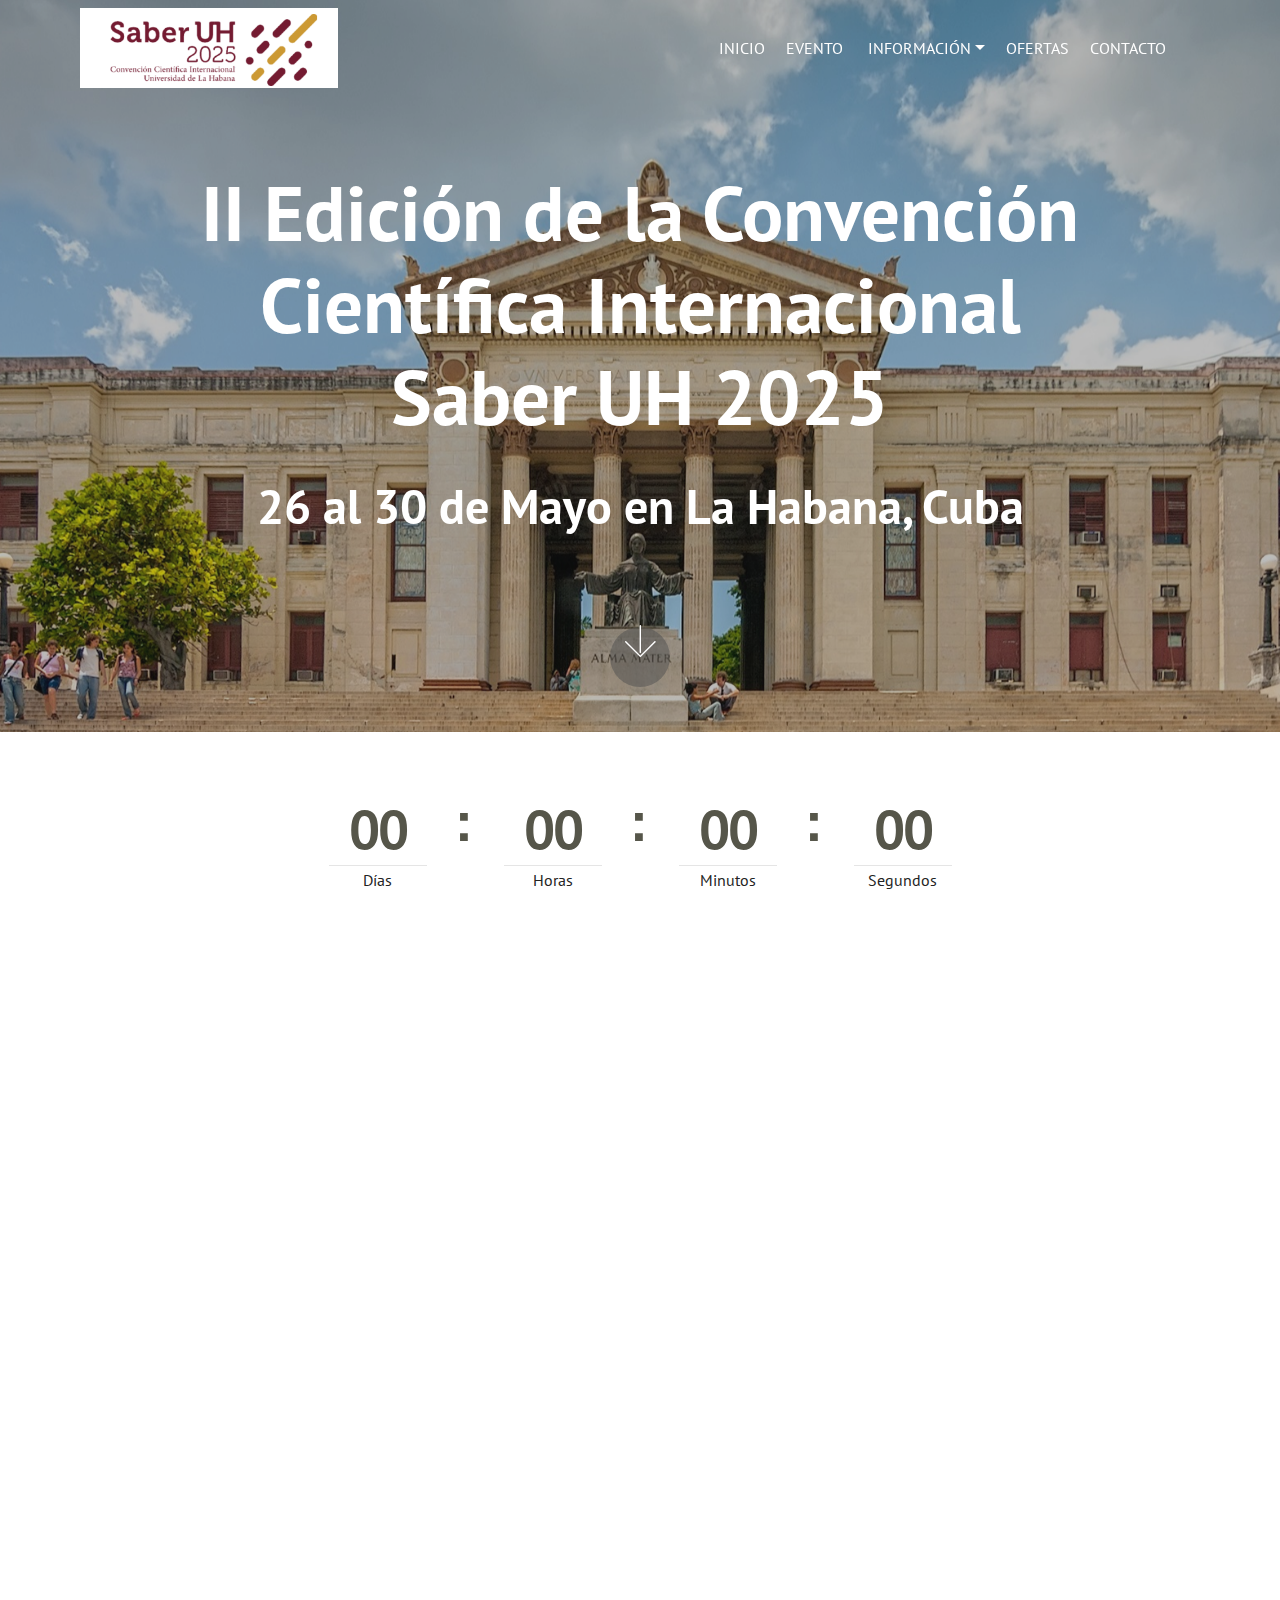
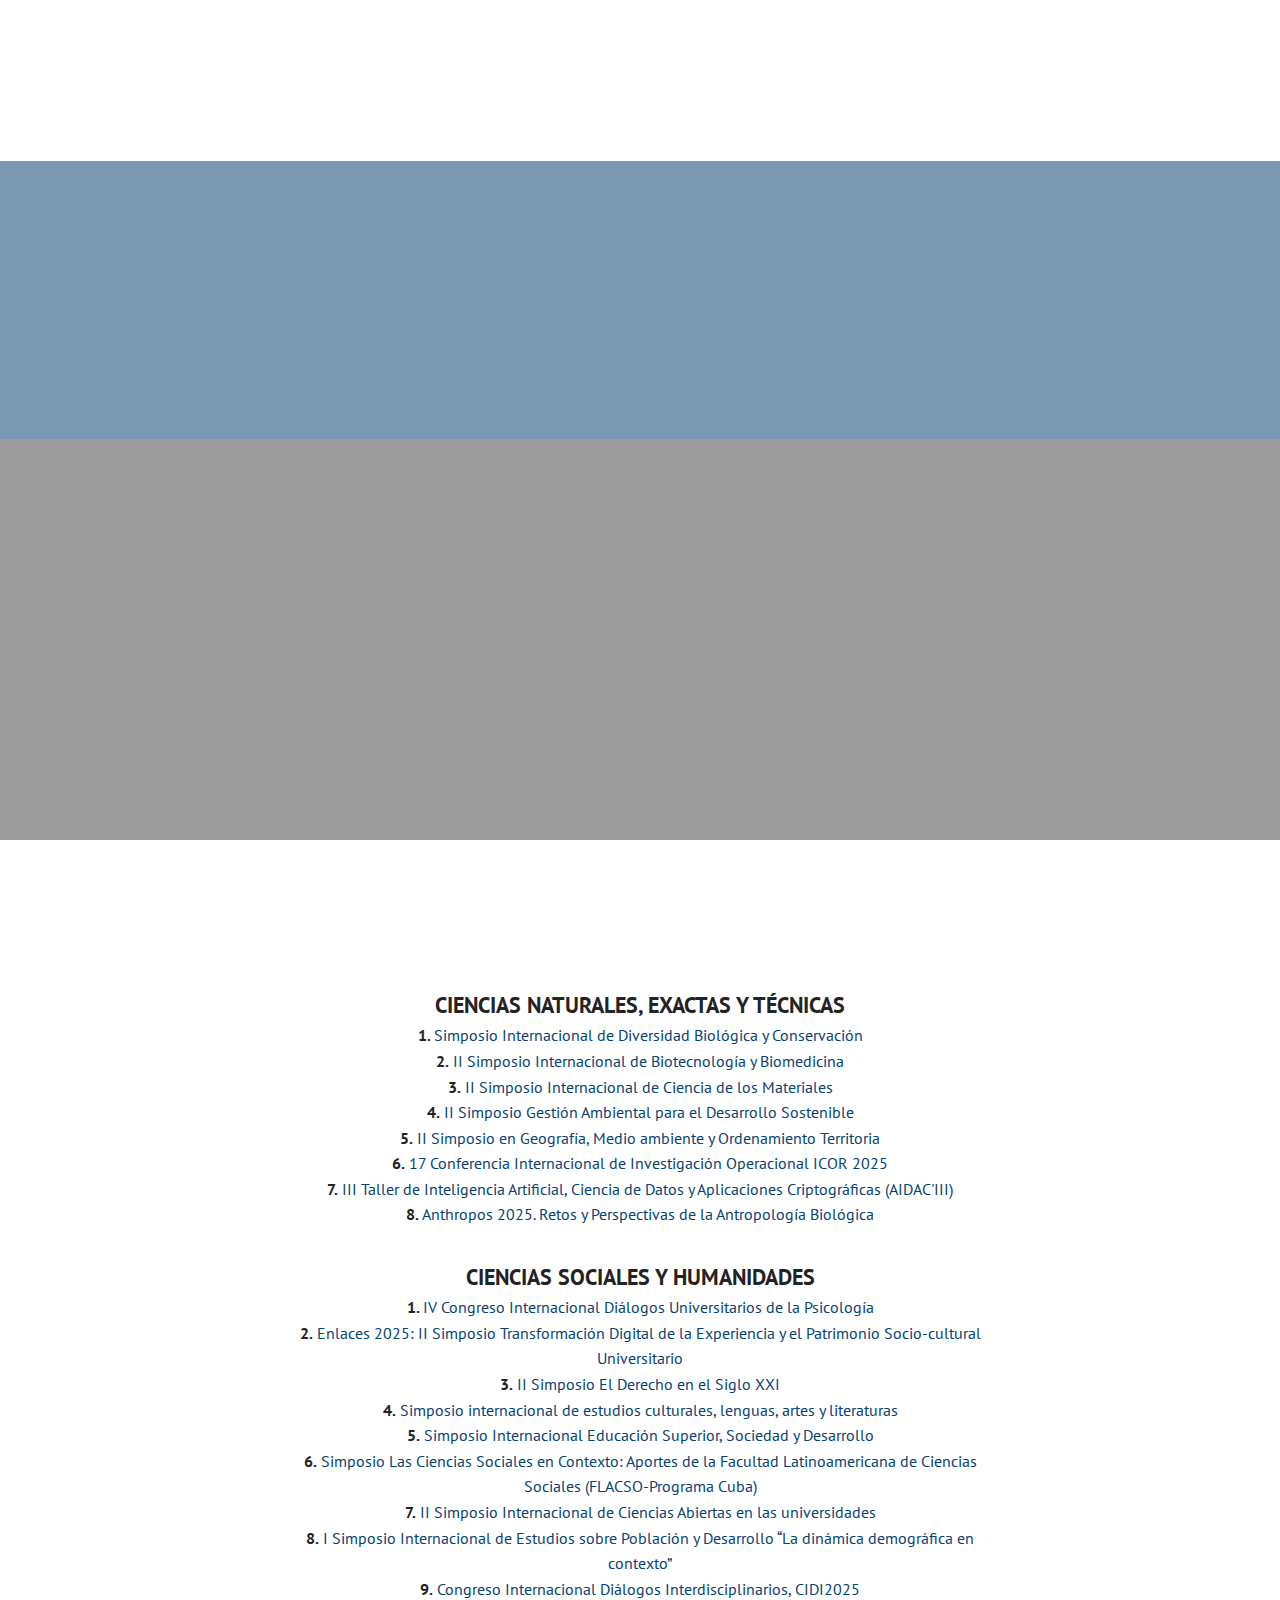
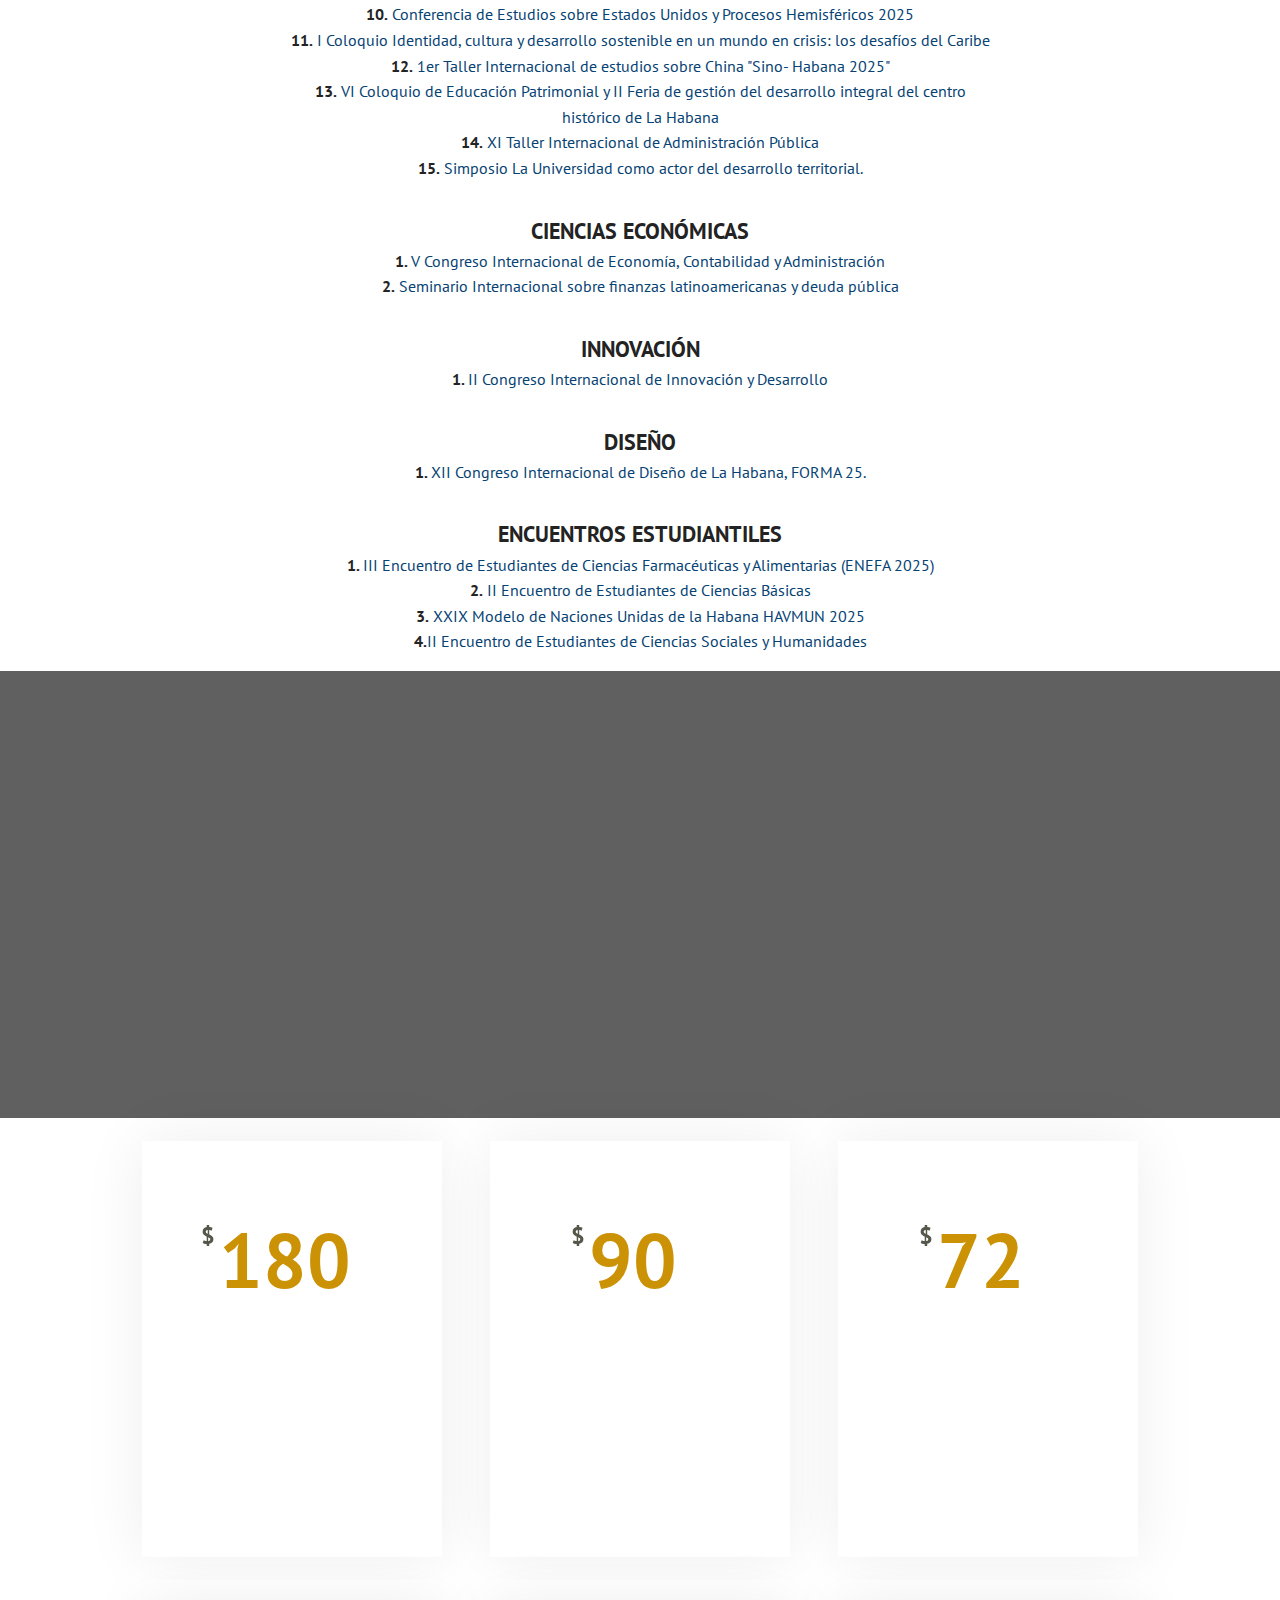
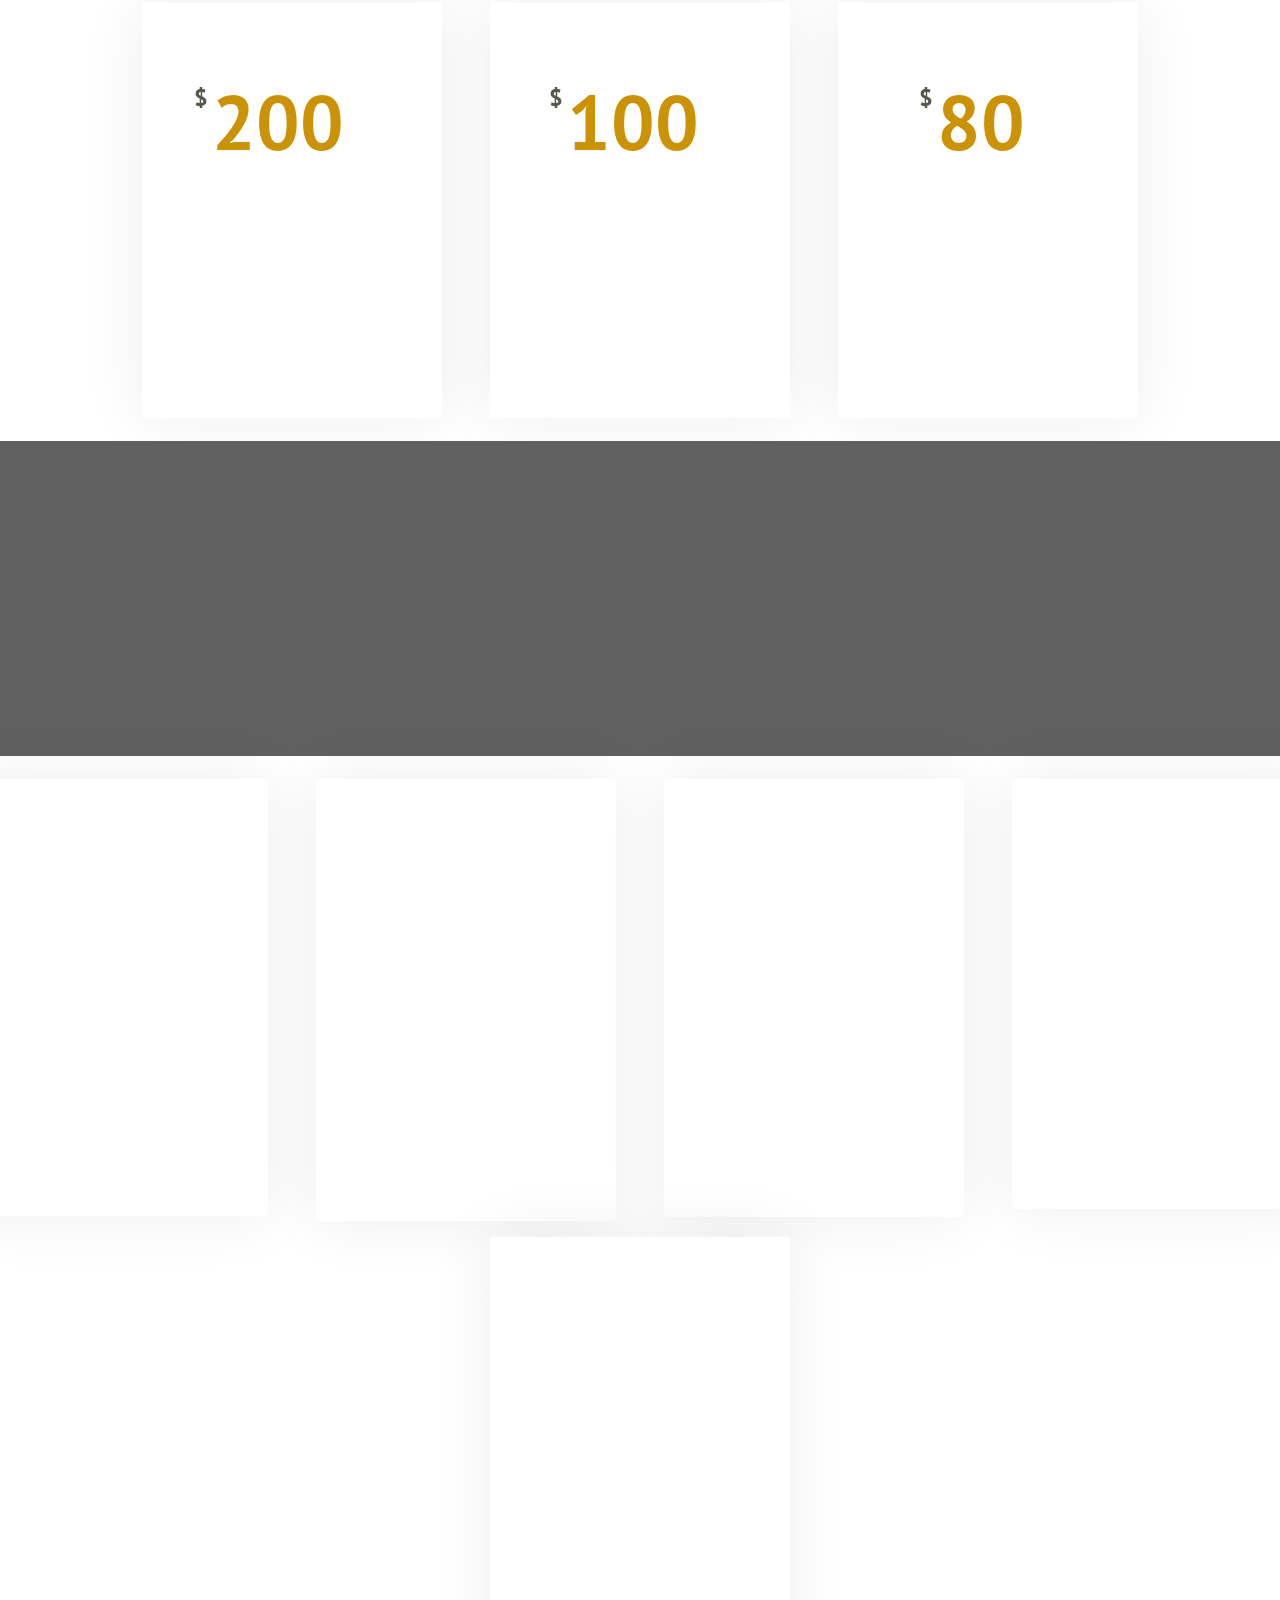
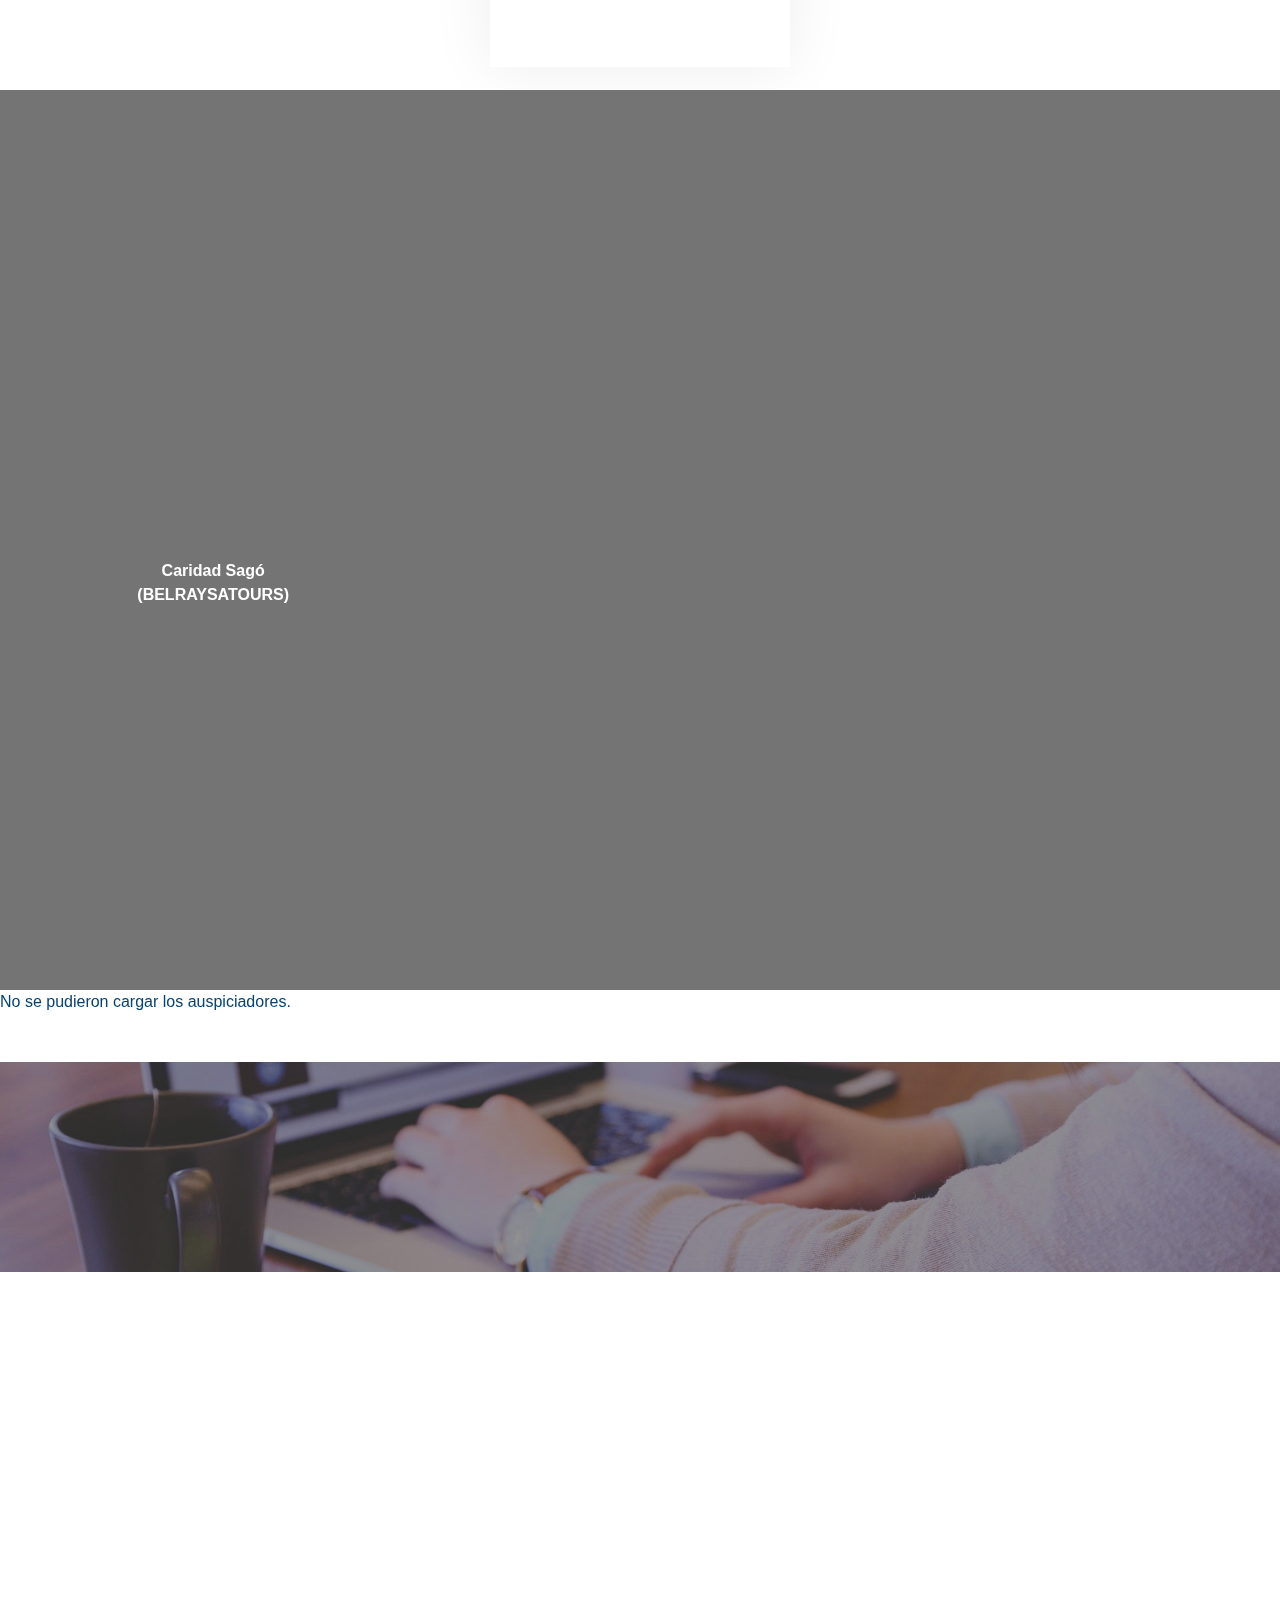
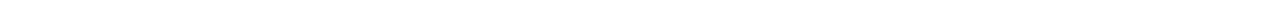
<file: index.html>
<!DOCTYPE html>
<html>

<head>

    <!-- Google tag (gtag.js) -->
    <script async src="https://www.googletagmanager.com/gtag/js?id=G-3FRDDPZKY8"></script>
    <script>
        window.dataLayer = window.dataLayer || [];
        function gtag() { dataLayer.push(arguments); }
        gtag('js', new Date());

        gtag('config', 'G-3FRDDPZKY8');
    </script>
    <!--Add to spomnsors-->
    <link href="https://cdn.jsdelivr.net/npm/bootstrap@5.3.0/dist/css/bootstrap.min.css" rel="stylesheet">

    <meta http-equiv="Content-Type" content="text/html; charset=utf-8">


    <meta http-equiv="X-UA-Compatible" content="IE=edge">
    <meta name="generator" content="www.cubaforevents.com">
    <meta name="viewport" content="width=device-width, initial-scale=1, minimum-scale=1">

    <link rel="shortcut icon" href="assets/images/logo.png" type="image/x-icon">

    <link rel="alternate" hreflang="es" href="https://convencion.uh.cu">
    <html lang="es" xml:lang="es" xmlns="http://www.w3.org/1999/xhtml">

    <meta name="description"
        content="La Convención propiciará espacios para que investigadores, académicos y estudiantes de diversas disciplinas científicas intercambien conocimientos." />

    <meta name="keywords"
        content="eventos en cuba,eventos en cuba 2025,conferencias de agrimensura,conferencias de agrimensura 2025,eventos internacionales 2025,congreso,congreso internacional agrimensura 2025, GEOCUBA, SELPER, UNAICC, Cartografía, Arquitectos, Ingenieros, Construcción. " />

    <title>II Edición de la Convención Científica Internacional Saber UH 2025</title>

    <link rel="canonical" href="https://convencion.uh.cu" />
    <link rel="stylesheet" href="assets/web/assets/mobirise-icons/mobirise-icons.css">
    <link rel="stylesheet" href="assets/tether/tether.min.css">
    <link rel="stylesheet" href="assets/bootstrap/css/bootstrap.min.css">
    <link rel="stylesheet" href="assets/bootstrap/css/bootstrap-grid.min.css">
    <link rel="stylesheet" href="assets/bootstrap/css/bootstrap-reboot.min.css">
    <link rel="stylesheet" href="assets/animatecss/animate.min.css">
    <link rel="stylesheet" href="assets/dropdown/css/style.css">
    <link rel="stylesheet" href="assets/socicon/css/styles.css">
    <link rel="stylesheet" href="assets/theme/css/style.css">
    <link rel="stylesheet" href="assets/mobirise/css/mbr-additional.css" type="text/css">


    <!-- Alow GoogleBoots -->
    <meta name="robots" content="index,follow" />
    <meta name="googlebot" content="index,follow" />
    <meta name="revisit-after" content="3 days" />

    <!-- Open Graph to share on FB -->
    <meta property="og:url" content="https://convencion.uh.cu" />
    <meta property="og:type" content="event" />
    <meta property="og:title" content="II Edición de la Convención Científica Internacional Saber UH 2025" />
    <meta property="og:description"
        content="La Convención propiciará espacios para que investigadores, académicos y estudiantes de diversas disciplinas científicas intercambien conocimientos." />
    <meta property="og:image" content="/assets/images/logo.png" />

    <!-- Marcado JSON-LD generado por el Asistente para el marcado de datos estructurados de Google. -->
    <script type="application/ld+json">
   

{
  "@context" : "http://schema.org",
  "@type" : "Event",
  "name" : "II Edición de la Convención Científica Internacional Saber UH 2025",
   
 "sameAs" : [
   "https://twitter.com/cubaforevents",
   "https://www.facebook.com/cubaforevents",
   "https://www.instagram.com/cubaforevents"
  ],
  "startDate" : "2025-05-26T09:00",
  "endDate" : "2025-05-30T20:00",
  "location" : {
    "@type" : "Place",
    "name" : "Universidad de La Habana",
    "address" : {
      "@type" : "PostalAddress",
      "addressLocality" : "La Habana",
      "addressCountry" : "La Habana, Cuba"
    }},

  
  "image" : "https://convencion.uh.cu/assets/images/logo.png",
  "description" : ".",
  "url" : "https://convencion.uh.cu",
  "performer" : {
    "@type" : "Organization",
    "name" : "Universidad de La Habana"
  },
  "offers" : [ {
    "@type" : "Offer",
    "price" : "200",
    "availability": "http://schema.org/InStock",
    "priceCurrency": "USD",
    "url": "https://www.cubaforevents.com/event/convencion-cientifica-internacional-saber-uh-2025/",
    "validFrom": "2025-09-20"
  }, {
    "@type" : "Offer",
    "price" : "180",
     "availability": "http://schema.org/InStock",
    "priceCurrency": "USD",
    "url": "https://www.cubaforevents.com/event/convencion-cientifica-internacional-saber-uh-2025/",
    "validFrom": "2025-09-20"
  }, {
    "@type" : "Offer",
    "price" : "90",
    "availability": "http://schema.org/InStock",
    "priceCurrency": "USD",
    "url": "https://www.cubaforevents.com/event/convencion-cientifica-internacional-saber-uh-2025/",
    "validFrom": "2025-09-20"
  }, {
    "@type" : "Offer",
    "price" : "72",
    "availability": "http://schema.org/InStock",
    "priceCurrency": "USD",
    "url": "https://www.cubaforevents.com/event/convencion-cientifica-internacional-saber-uh-2025/",
    "validFrom": "2025-09-20"
  }]
}
</script>
</head>

<body>
    <!--=====================================
    =                NAVBAR                =
    ======================================-->
    <section class="menu cid-qxc5AP0zWf" once="menu" id="menu1-l">
        <nav
            class="navbar navbar-expand beta-menu navbar-dropdown align-items-center navbar-fixed-top navbar-toggleable-sm bg-color transparent">
            <button class="navbar-toggler navbar-toggler-right" type="button" data-toggle="collapse"
                data-target="#navbarSupportedContent" aria-controls="navbarSupportedContent" aria-expanded="false"
                aria-label="Toggle navigation">
                <div class="hamburger">
                    <span></span>
                    <span></span>
                    <span></span>
                    <span></span>
                </div>
            </button>
            <div class="menu-logo">
                <div class="navbar-brand">
                    <span class="navbar-logo">
                        <a href="index.html">
                            <img src="assets/images/logo.png" alt="cubaforevents" title="" style="height: 5rem;">
                        </a>
                    </span>

                </div>
            </div>
            <div class="collapse navbar-collapse" id="navbarSupportedContent">
                <ul class="navbar-nav nav-dropdown" data-app-modern-menu="true">
                    <li class="nav-item">
                        <a class="nav-link link text-white display-4" href="index.html">
                            &nbsp;INICIO</a>
                    </li>
                    <li class="nav-item">
                        <a class="nav-link link text-white display-4" href="index.html#content4-s">
                            EVENTO</a>
                    </li>
                    <li class="nav-item dropdown"><a class="nav-link link text-white dropdown-toggle display-4"
                        href="index.html#content5-1d" aria-expanded="false"
                        data-toggle="dropdown-submenu">&nbsp;INFORMACI&OacuteN</a>
                        <div class="dropdown-menu">
                            <a class="text-white dropdown-item display-4" href="index.html#content5-25"
                                aria-expanded="false">TEM&AacuteTICAS GENERALES<br></a>
                            <a class="text-white dropdown-item display-4" href="index.html#header15-3q"
                                aria-expanded="false"><!-- COTIZACI&OacuteN PARA GRUPOS --> CONTACTA CON NOSOTROS<br></a>
                        </div>
                    </li>
                    <li class="nav-item">
                        <a class="nav-link link text-white display-4"
                            href="https://www.cubaforevents.com/event/convencion-cientifica-internacional-saber-uh-2025/">
                            OFERTAS</a>
                    </li>
                    <li class="nav-item"><a class="nav-link link text-white display-4" href="index.html#footer1-k">
                            CONTACTO &nbsp; &nbsp; &nbsp;</a>
                    </li>
                </ul>
            </div>
        </nav>
    </section>

    <!--=====================================
    =                HEADER                =
    ======================================-->
    <section class="header12 cid-qxc1OjGaZR mbr-parallax-background" id="header12-j">
        <div class="mbr-overlay" style="opacity: 0.3; background-color: rgb(35, 35, 35);">
        </div>
        <div class="container  ">
            <div class="media-container">
                <div class="col-md-12 align-center">
                    <h1 class="mbr-section-title pb-3 mbr-white mbr-bold mbr-fonts-style display-1"><br>II Edición de la
                        Convención Científica Internacional <br>Saber UH 2025</h1>
                    <p class="mbr-text pb-3 mbr-white mbr-fonts-style display-2"><strong>26 al 30 de Mayo en La
                            Habana, Cuba</strong><br></p>

                    <div class="icons-media-container mbr-white">
                        <div class="card col-12 col-md-6 col-lg-4">
                            <h5 class="mbr-fonts-style display-5"></h5>
                        </div>
                        <div class="card col-12 col-md-6 col-lg-4">
                            <h5 class="mbr-fonts-style display-5"></h5>
                        </div>
                        <div class="card col-12 col-md-6 col-lg-4">
                            <h5 class="mbr-fonts-style display-5"></h5>
                        </div>
                    </div>
                </div>
            </div>
        </div>
        <div class="mbr-arrow hidden-sm-down" aria-hidden="true">
            <a href="#next">
                <i class="mbri-down mbr-iconfont"></i>
            </a>
        </div>
    </section>

    <!--=====================================
    =              COUNTDOWN                =
    ======================================-->
    <section class="countdown1 cid-rxUgK7kghG" id="countdown1-3u">
        <div class="container">
        </div>
        <div class="container countdown-cont align-center">
            <div class="daysCountdown" title="D&iacute;as"></div>
            <div class="hoursCountdown" title="Horas"></div>
            <div class="minutesCountdown" title="Minutos"></div>
            <div class="secondsCountdown" title="Segundos"></div>
            <div class="countdown pt-5 mt-2" data-due-date="2025/05/26">
            </div>
        </div>
    </section>

    <!--=====================================
    =             CONVOCATORY               =
    ======================================-->
    <section class="mbr-section content4 cid-qxcrYLbgj9" id="content4-s">

        <div class="container">
            <div class="media-container-row">
                <div class="title col-12 col-md-8">
                    <h2 class="align-center pb-3 mbr-fonts-style display-2"><strong>#SABERUH2025</strong></h2>
                </div>
            </div>
        </div>
    </section>

    <section class="mbr-section article content1 cid-qxcrZ5C88M" id="content1-t">

        <div class="container">
            <div class="media-container-row">
                <div class="mbr-text col-12 col-md-8 mbr-fonts-style display-7">
                    <p style="text-align: justify;">
                        <font color="#767676">La Universidad de La Habana les invita a participar en la segunda edición
                            de la
                            Convención Científica Internacional Saber UH 2025, a realizarse entre el 26 y el
                            30 de mayo de este año, en nuestra Alma Mater.
                        </font>
                    </p>
                    <p style="text-align: justify;">
                        <font color="#767676">La Convención propiciará espacios para que investigadores, académicos
                            y estudiantes de diversas disciplinas científicas intercambien conocimientos,
                            discutan avances recientes en sus respectivas áreas del saber y se fomente la
                            colaboración interdisciplinaria. Temas relevantes y priorizados para la
                            investigación científica universitaria, alineados con la Agenda de desarrollo
                            sostenible 2030, serán debatidos en coloquios, conferencias, congresos,
                            seminarios, simposios, talleres y encuentros estudiantiles.
                        </font>
                    </p>
                    <p style="text-align: justify;">
                        <font color="#767676">
                            Se abordarán la
                            biotecnología y las ciencias biomédicas; las energías renovables; el
                            medioambiente y el desarrollo sostenible; las ciencias básicas; el desarrollo
                            territorial; los problemas de la educación superior del siglo XXI, cuestiones de la
                            economía y la administración pública; la historia, la sociología y la filosofía; el
                            derecho; las políticas públicas; los procesos culturales, archivísticos y
                            patrimoniales; el diseño gráfico e industrial; la ciencia abierta, entre otros.
                        </font>
                    </p>
                    <p style="text-align: justify;">
                        <font color="#767676">
                            Esperamos contar con su valiosa participación en la II Edición de
                            Convención Científica Internacional Saber UH 2025
                        </font>
                    </p>
                    <p></p>
                </div>
            </div>
        </div>
    </section>

  <!--=====================================
   =              DYNAMIC  NEWS            =
   ======================================-->

   <div class="container">
    <h2 class="align-center pb-3 mbr-fonts-style display-2"><strong>NOTICIAS</strong></h2>
    <div class="row" id="news-container"></div>
   </div>


    <!--=====================================
    =        SHARE SOCIAL NETWORKS          =
    ======================================-->
    <section class="pt-4 cid-rxKDFWV2wR" id="social-buttons1-3s">

        <div class="container">
            <div class="media-container-row">
                <div class="col-md-8 align-center">
                    <h2 class="pb-3 mbr-section-title mbr-fonts-style display-5">
                        COMPARTE EL CONGRESO CON TUS COLEGAS</h2>
                    <div>
                        <div class="mbr-social-likes" data-counters="false">
                            <a target="_blank"
                                href="https://www.facebook.com/ConvencionSaberUH/"
                                class="fb-xfbml-parse-ignore">
                                <span class="btn btn-social facebook mx-2" title="Share link on Facebook">
                                    <i class="socicon socicon-facebook"></i>
                                </span>
                            </a>
                            <a target="_blank"
                                href="https://x.com/UdeLaHabana/status/1755442709433631148"
                                class="fb-xfbml-parse-ignore">
                                <span class="btn btn-social twitter  mx-2" title="Share link on Twitter">
                                    <i class="socicon socicon-twitter"></i>
                                </span>
                            </a>
                        </div>
                    </div>
                </div>
            </div>
        </div>
    </section>

    <!--=====================================
    =            LOCATION BANNER            =
    ======================================-->
    <section class="mbr-section content5 cid-rxKRs2Jf9q mbr-parallax-background" id="content5-3t">
        <div class="mbr-overlay" style="opacity: 0.5; background-color: rgb(6, 66, 115);"></div>
        <div class="container">
            <div class="media-container-row">
                <div class="title col-12 col-md-8">
                    <h2 class="align-center mbr-bold mbr-white pb-3 mbr-fonts-style display-2">SEDE DEL CONGRESO</h2>
                    <h3 class="mbr-section-subtitle align-center mbr-light mbr-white pb-3 mbr-fonts-style display-2">
                        UNIVERSIDAD DE LA HABANA</h3>
                </div>
            </div>
        </div>
    </section>

    <!--=====================================
    =            DEADLINE PAPELS            =
    ======================================-->
    <section class="mbr-section content5 cid-qU7Llbn2QJ mbr-parallax-background" id="content5-25">

        <div class="mbr-overlay" style="opacity: 0.4; background-color: rgb(35, 35, 35);"></div>

        <div class="container">
            <div class="media-container-row">
                <div class="title col-12 col-md-8">
                    <h2 class="align-center mbr-bold mbr-white pb-3 mbr-fonts-style display-2">&nbsp;
                        MÁS DETALLES DEL EVENTO
                    </h2>

                    <p class="mbr-text align-center mbr-white pb-3 mbr-fonts-style display-5">
                        Los resúmenes se subirán al <a href="https://eventos.uh.cu" style="color: #990012; font-weight: bold; ">sitio web</a> del evento durante la inscripción. La revisión de los
                        trabajos se realizará por el Comité Científico de cada evento,
                        el cual decide su aceptación y modalidad de presentación: oral o cartel. Fecha límite para envío
                        de resumen y de
                        inscripción 10 de marzo 2025.
                    </p>
                </div>
            </div>
        </div>
    </section>

    <section class="tabs2 cid-qU8kLr5eyi" id="tabs2-30">
        <div class="container">

            <div class="media-container-row">
                <div class="col-12 col-md-8">
                    <ul class="nav nav-tabs" role="tablist">
                        <li class="nav-item">
                            <a class="nav-link mbr-fonts-style show active display-7" role="tab" data-toggle="tab"
                                href="#tabs2-30_tab0" aria-selected="true">EVENTOS DE LA CONVENCIÓN</a>
                        </li>
                        <li class="nav-item">
                            <a class="nav-link mbr-fonts-style show active display-7" role="tab" data-toggle="tab"
                                href="#tabs2-30_tab1" aria-selected="true">COMITÉ ORGANIZADOR NACIONAL</a>
                        </li>
                    </ul>

                    <div class="tab-content">
                        <div id="tab1" class="tab-pane in active" role="tabpanel">
                            <div class="row">
                                <div class="col-md-12">
                                    <p class="mbr-text pt-5 mbr-fonts-style display-7">
                                        <strong><span style="font-size: 22px;">CIENCIAS NATURALES, EXACTAS Y
                                                TÉCNICAS</span></strong>
                                        <br>
                                        <strong>
                                            1. </strong> <a class="events-links" href="https://eventos.uh.cu/event/138/">Simposio Internacional de Diversidad Biológica y Conservación</a> 

                                        <br><strong>
                                            2.</strong> <a class="events-links" href="https://eventos.uh.cu/event/126/">II Simposio Internacional de Biotecnología y Biomedicina</a>

                                        <br><strong>
                                            3.</strong> <a class="events-links" href="https://eventos.uh.cu/event/101/">II Simposio Internacional de Ciencia de los Materiales</a> 

                                        <br><strong>
                                            4.</strong> <a class="events-links" href="https://eventos.uh.cu/event/125/">II Simposio Gestión Ambiental para el Desarrollo Sostenible
                                            </a>
                                        <br><strong>
                                            5.</strong> <a class="events-links" href="https://eventos.uh.cu/event/124/">II Simposio en Geografía, Medio ambiente y Ordenamiento
                                                Territoria</a>

                                        <br><strong>
                                            6.</strong> <a class="events-links" href="https://eventos.uh.cu/event/134/">17 Conferencia Internacional de Investigación Operacional ICOR
                                                2025</a>

                                        <br><strong>
                                            7.</strong>  <a class="events-links" href="https://eventos.uh.cu/event/136/">III Taller de Inteligencia Artificial, Ciencia de Datos y
                                              Aplicaciones
                                              Criptográficas (AIDAC'III)</a>

  <br><strong>
                                            8.</strong> <a class="events-links" href="https://eventos.uh.cu/event/133/">Anthropos 2025. Retos y Perspectivas de la Antropología Biológica</a>
                                    </p>
                                    <p class="mbr-text pt-3 mbr-fonts-style display-7">
                                        <strong><span style="font-size: 22px;">CIENCIAS SOCIALES Y
                                                HUMANIDADES</span></strong>
                                        <br>
                                        <strong>
                                            1. </strong> <a class="events-links" href="https://eventos.uh.cu/event/106/">IV Congreso Internacional Diálogos Universitarios de la
                                                Psicología</a>

                                        <br><strong>
                                            2.</strong> <a class="events-links" href="https://eventos.uh.cu/event/122/">Enlaces 2025: II Simposio Transformación Digital de la
                                                Experiencia y el
                                                Patrimonio Socio-cultural Universitario</a>

                                        <br><strong>
                                            3.</strong> <a class="events-links" href="https://eventos.uh.cu/event/123/">II Simposio El Derecho en el Siglo XXI</a>

                                        <br><strong>
                                            4.</strong> <a class="events-links" href="https://eventos.uh.cu/event/103/">Simposio internacional de estudios culturales, lenguas, artes y
                                                literaturas</a>

                                        <br><strong>
                                            5.</strong> <a class="events-links" href="https://eventos.uh.cu/event/121/">Simposio Internacional Educación Superior, Sociedad y Desarrollo</a>

                                        <br><strong>
                                            6.</strong> <a class="events-links" href="https://eventos.uh.cu/event/119/">Simposio Las Ciencias Sociales en Contexto: Aportes de la
                                                Facultad
                                                Latinoamericana de Ciencias Sociales (FLACSO-Programa Cuba)</a>

                                        <br><strong>
                                            7.</strong> <a class="events-links" href="https://eventos.uh.cu/event/120/">II Simposio Internacional de Ciencias Abiertas en las universidades</a>

                                        <br><strong>
                                            8.</strong> <a class="events-links" href="https://eventos.uh.cu/event/129/">I Simposio Internacional de Estudios sobre Población y
                                                Desarrollo “La
                                                dinámica demográfica en contexto”</a>

                                        <br><strong>
                                            9.</strong> <a class="events-links" href="https://eventos.uh.cu/event/105/">Congreso Internacional Diálogos Interdisciplinarios, CIDI2025</a>

                                        <br><strong>
                                            10.</strong> <a class="events-links" href="https://eventos.uh.cu/event/140/">Conferencia de Estudios sobre Estados Unidos y Procesos
                                        Hemisféricos
                                        2025</a>

                                        <br><strong>
                                            11.</strong> <a class="events-links" href="https://eventos.uh.cu/event/94/">I Coloquio Identidad, cultura y desarrollo sostenible en un
                                                mundo en crisis:
                                                los desafíos del Caribe</a>

                                        <br><strong>
                                            12.</strong> <a class="events-links" href="https://eventos.uh.cu/event/137/">1er Taller Internacional de estudios sobre China "Sino- Habana
                                                2025"</a>

                                        <br><strong>
                                            13.</strong> <a class="events-links" href="https://eventos.uh.cu/event/95/">VI Coloquio de Educación Patrimonial y II Feria de gestión del
                                        desarrollo
                                        integral del centro histórico de La Habana</a> <!-- the second one cannot be found -->

                                        <br><strong>
                                            14.</strong> <a class="events-links" href="https://eventos.uh.cu/event/93/">XI Taller Internacional de Administración Pública</a>

                                        <br><strong>
                                            15.</strong> <a class="events-links" href="https://eventos.uh.cu/event/144/">Simposio La Universidad como actor del desarrollo territorial.</a>
                                    </p>
                                    <p class="mbr-text pt-3 mbr-fonts-style display-7">
                                        <strong><span style="font-size: 22px;">CIENCIAS ECONÓMICAS</span></strong>
                                        <br>
                                        <strong>
                                            1. </strong> <a class="events-links" href="https://eventos.uh.cu/event/108/"> V Congreso Internacional de Economía, Contabilidad y
                                                Administración</a>

                                        <br><strong>
                                            2.</strong> <a class="events-links" href="https://eventos.uh.cu/event/141/">Seminario Internacional sobre finanzas latinoamericanas y deuda
                                                pública</a>
                                    </p>
                                    <p class="mbr-text pt-3 mbr-fonts-style display-7">
                                        <strong><span style="font-size: 22px;">INNOVACIÓN</span></strong>
                                        <br>
                                        <strong>
                                            1. </strong><a class="events-links" href="https://eventos.uh.cu/event/110/">II Congreso Internacional de Innovación y Desarrollo</a> <!-- Missing link -->
                                    </p>
                                    <p class="mbr-text pt-3 mbr-fonts-style display-7">
                                        <strong><span style="font-size: 22px;">DISEÑO</span></strong>
                                        <br>
                                        <strong>
                                            1. </strong> <a class="events-links" href="https://eventos.uh.cu/event/109/">XII Congreso Internacional de Diseño de La Habana, FORMA 25.</a>
                                    </p>
                                    <p class="mbr-text pt-3 mbr-fonts-style display-7">
                                        <strong><span style="font-size: 22px;">ENCUENTROS ESTUDIANTILES</span></strong>
                                        <br>
                                        <strong>
                                            1. </strong> <a class="events-links" href="https://eventos.uh.cu/event/115/">III Encuentro de Estudiantes de Ciencias Farmacéuticas y
                                                Alimentarias
                                                (ENEFA 2025)</a>

                                        <br><strong>
                                            2.</strong> <a class="events-links" href="https://eventos.uh.cu/event/113/">II Encuentro de Estudiantes de Ciencias Básicas</a>

                                        <br><strong>
                                            3.</strong> <a class="events-links" href="https://eventos.uh.cu/event/117/">XXIX Modelo de Naciones Unidas de la Habana HAVMUN 2025</a> <!-- Missing link -->

                                        <br><strong>
                                            4.</strong><a class="events-links" href="https://eventos.uh.cu/event/116/">II Encuentro de Estudiantes de Ciencias Sociales y Humanidades</a><!-- Missing link -->
                                    </p>
                                </div>
                            </div>
                        </div>
                        <div id="tabs2-30_tab1" class="tab-pane" role="tabpanel">
                            <div class="row">
                                <div class="col-md-12">
                                    <p class="mbr-text py-5 mbr-fonts-style display-7">
                                        Dra. C. Miriam Nicado García
                                        <br><strong> PRESIDENTA </strong>
                                        <br><br>
                                        Dr. Dionisio Zaldivar Silva
                                        <br>
                                        Dra. C. Vilma Hidalgo de los Santos
                                        <br>
                                        Dra. C Marta Moreno Cruz
                                        <br>
                                        <strong>VICEPRESIDENTES</strong>
                                        <br><br>
                                        Dra. C. Maday Alonso del Rivero Antigua
                                        <br>
                                        Dra. C. Marian Hernández Colina
                                        <br>
                                        Dr. C. José Antonio Baujin Pérez
                                        <br>
                                        Dr. C. Alejandro Delgado Castro
                                        <br>
                                        MSc. Margarita Caballero Pulido
                                        <br>
                                        <strong>SECRETARÍA EJECUTIVA</strong>
                                        <br><br>
                                        Dr. C. Raúl Guinovart Díaz
                                        <br>
                                        <strong>PRESIDENTE COMITÉ CIENTÍFICO</strong>
                                        <br>
                                    </p>
                                </div>
                            </div>
                        </div>
                    </div>
                </div>
            </div>
        </div>
    </section>

        <!--=====================================
    =               OFFERS-1                =
    ======================================-->
    <section class="mbr-section content5 cid-rxKCnHxPMh mbr-parallax-background" id="content5-3r">

        <div class="mbr-overlay" style="opacity: 0.7; background-color: rgb(35, 35, 35);">
        </div>

        <div class="container">
            <div class="media-container-row">
                <div class="title col-12 col-md-8">
                    <h2 class="align-center mbr-bold mbr-white pb-3 mbr-fonts-style display-2">CREDENCIALES EN OFERTA
                    </h2>
                    <h3 class="mbr-section-subtitle align-center mbr-light mbr-white pb-3 mbr-fonts-style display-5">
                        Descuentos hasta el 25 de abril 2025</h3>

                    <div class="mbr-section-btn align-center"><a class="btn btn-success display-4"
                            href="https://www.cubaforevents.com/event/convencion-cientifica-internacional-saber-uh-2025/#oferts"><span
                                class="mbri-sale mbr-iconfont mbr-iconfont-btn"></span>VER OFERTAS Y RESERVAR
                            &gt;</a></div>
                    <h4 class="mbr-section-subtitle align-center mbr-light mbr-white mbr-fonts-style display-5 mt-4">
                        Una vez que realice el pago recibirá un correo electrónico con la confirmación de su
                        acreditación según la condición en la que participa.</h4>
                </div>
            </div>
        </div>
    </section>

    <section class="cid-qxc14X7MyZ" id="pricing-tables2-h">
        <div class="container">
            <div class="media-container-row">
                <!-- Delegado -->
                <div class="plan col-12 mx-2 my-2 justify-content-center favorite col-lg-4" style="color: #56564a;">
                    <div class="plan-header text-center pt-5">
                        <h3 class="plan-title display-5" style="font-size: 1.3rem; color: #56564a;">
                            <strong>DELEGADO</strong>
                        </h3>
                        <div class="plan-price">
                            <span class="price-value display-5" style="color: #56564a;">$</span>
                            <span class="price-figure display-1">180</span>
                            <small class="price-term" style="color: #56564a;"><strong>USD</strong></small>
                        </div>
                    </div>
                    <div class="plan-body">
                        <div class="plan-list align-center">
                            <ul class="list-group list-group-flush display-7">
                                <li class="list-group-item" style="color: #56564a;">
                                    <strong>Cuotas de inscripción hasta el 25 de abril</strong>
                                </li>
                                <li class="list-group-item" style="color: #56564a;">Credencial Delegado</li>

                            </ul>
                        </div>
                        <div class="mbr-section-btn text-center py-4 pb-5">
                            <a href="https://www.cubaforevents.com/event/convencion-cientifica-internacional-saber-uh-2025/#oferts"
                                class="btn btn-primary">VER OFERTA</a>
                        </div>
                    </div>
                </div>
                <!-- Estudiante de Pregrado  -->
                <div class="plan col-12 mx-2 my-2 justify-content-center favorite col-lg-4" style="color: #56564a;">
                    <div class="plan-header text-center pt-5">
                        <h3 class="plan-title display-5" style="font-size: 1.3rem; color: #56564a;"><strong>ESTUDIANTE
                                PREGRADO </strong></h3>
                        <div class="plan-price">
                            <span class="price-value display-5" style="color: #56564a;">$</span>
                            <span class="price-figure display-1">90</span>
                            <small class="price-term" style="color: #56564a;"><strong>USD</strong></small>
                        </div>
                    </div>
                    <div class="plan-body">
                        <div class="plan-list align-center">
                            <ul class="list-group list-group-flush display-7">
                                <li class="list-group-item" style="color: #56564a;">
                                    <strong>Cuotas de inscripción hasta el 25 de abril</strong>
                                </li>
                                <li class="list-group-item" style="color: #56564a;">Credencial Estudiante</li>

                            </ul>
                        </div>
                        <div class="mbr-section-btn text-center py-4 pb-5">
                            <a href="https://www.cubaforevents.com/event/convencion-cientifica-internacional-saber-uh-2025/#oferts"
                                class="btn btn-primary">VER OFERTA</a>
                        </div>
                    </div>
                </div>
                <!-- Acompañante  -->
                <div class="plan col-12 mx-2 my-2 justify-content-center favorite col-lg-4" style="color: #56564a;">
                    <div class="plan-header text-center pt-5">
                        <h3 class="plan-title display-5" style="font-size: 1.3rem; color: #56564a;"><strong>ACOMPAÑANTE
                            </strong></h3>
                        <div class="plan-price">
                            <span class="price-value display-5" style="color: #56564a;">$</span>
                            <span class="price-figure display-1">72</span>
                            <small class="price-term" style="color: #56564a;"><strong>USD</strong></small>
                        </div>
                    </div>
                    <div class="plan-body">
                        <div class="plan-list align-center">
                            <ul class="list-group list-group-flush display-7">
                                <li class="list-group-item" style="color: #56564a;">
                                    <strong>Cuotas de inscripción hasta el 25 de abril</strong>
                                </li>
                                <li class="list-group-item" style="color: #56564a;">Credencial Acompañante</li>

                            </ul>
                        </div>
                        <div class="mbr-section-btn text-center py-4 pb-5">
                            <a href="https://www.cubaforevents.com/event/convencion-cientifica-internacional-saber-uh-2025/#oferts"
                                class="btn btn-primary">VER OFERTA</a>
                        </div>
                    </div>
                </div>
            </div>
        </div>
    </section>

        <!--=====================================
    =               OFFERS-2                =
    ======================================-->
    <section class="cid-rxKgEJ13hV" id="pricing-tables2-3i">
        <div class="container">
            <div class="media-container-row">
                <!-- Delegado -->
                <div class="plan col-12 mx-2 my-2 justify-content-center favorite col-lg-4" style="color: #56564a;">
                    <div class="plan-header text-center pt-5">
                        <h3 class="plan-title display-5" style="font-size: 1.3rem; color: #56564a;">
                            <strong>DELEGADO</strong>
                        </h3>
                        <div class="plan-price">
                            <span class="price-value display-5" style="color: #56564a;">$</span>
                            <span class="price-figure display-1">200 </span>
                            <small class="price-term" style="color: #56564a;"><strong>USD</strong></small>
                        </div>
                    </div>
                    <div class="plan-body">
                        <div class="plan-list align-center">
                            <ul class="list-group list-group-flush display-7">
                                <li class="list-group-item" style="color: #56564a;">
                                    <strong>Cuotas de inscripción a partir del 25 de abril</strong>
                                </li>
                                <li class="list-group-item" style="color: #56564a;">Credencial Delegado</li>

                            </ul>
                        </div>
                        <div class="mbr-section-btn text-center py-4 pb-5">
                            <a href="https://www.cubaforevents.com/event/convencion-cientifica-internacional-saber-uh-2025/#oferts"
                                class="btn btn-primary">VER OFERTA</a>
                        </div>
                    </div>
                </div>
                <!-- Estudiante de Pregrado  -->
                <div class="plan col-12 mx-2 my-2 justify-content-center favorite col-lg-4" style="color: #56564a;">
                    <div class="plan-header text-center pt-5">
                        <h3 class="plan-title display-5" style="font-size: 1.3rem; color: #56564a;"><strong>ESTUDIANTE
                                PREGRADO</strong></h3>
                        <div class="plan-price">
                            <span class="price-value display-5" style="color: #56564a;">$</span>
                            <span class="price-figure display-1">100</span>
                            <small class="price-term" style="color: #56564a;"><strong>USD</strong></small>
                        </div>
                    </div>
                    <div class="plan-body">
                        <div class="plan-list align-center">
                            <ul class="list-group list-group-flush display-7">
                                <li class="list-group-item" style="color: #56564a;">
                                    <strong>Cuotas de inscripción a partir del 25 de abril</strong>
                                </li>
                                <li class="list-group-item" style="color: #56564a;">Credencial Estudiante</li>

                            </ul>
                        </div>
                        <div class="mbr-section-btn text-center py-4 pb-5">
                            <a href="https://www.cubaforevents.com/event/convencion-cientifica-internacional-saber-uh-2025/#oferts"
                                class="btn btn-primary">VER OFERTA</a>
                        </div>
                    </div>
                </div>
                <!-- Acompañante -->
                <div class="plan col-12 mx-2 my-2 justify-content-center favorite col-lg-4" style="color: #56564a;">
                    <div class="plan-header text-center pt-5">
                        <h3 class="plan-title display-5" style="font-size: 1.3rem; color: #56564a;">
                            <strong>ACOMPAÑANTE</strong>
                        </h3>
                        <div class="plan-price">
                            <span class="price-value display-5" style="color: #56564a;">$</span>
                            <span class="price-figure display-1">80</span>
                            <small class="price-term" style="color: #56564a;"><strong>USD</strong></small>
                        </div>
                    </div>
                    <div class="plan-body">
                        <div class="plan-list align-center">
                            <ul class="list-group list-group-flush display-7">
                                <li class="list-group-item" style="color: #56564a;">
                                    <strong>Cuotas de inscripción a partir del 25 de abril</strong>
                                </li>
                                <li class="list-group-item" style="color: #56564a;">Credencial Acompañante</li>

                            </ul>
                        </div>
                        <div class="mbr-section-btn text-center py-4 pb-5">
                            <a href="https://www.cubaforevents.com/event/convencion-cientifica-internacional-saber-uh-2025/#oferts"
                                class="btn btn-primary">VER OFERTA</a>
                        </div>
                    </div>
                </div>
            </div>
        </div>
    </section>

    <!-- ALOJAMIENTO -->
    <section class="mbr-section content5 cid-rxKCnHxPMh-alojamiento mbr-parallax-background" id="content5-3r">

        <div class="mbr-overlay" style="opacity: 0.7; background-color: rgb(35, 35, 35);">
        </div>

        <div class="container">
            <div class="media-container-row">
                <div class="title col-12 col-md-8">
                    <h2 class="align-center mbr-bold mbr-white pb-3 mbr-fonts-style display-2">&nbsp;NOS ENCARGAMOS DE
                        SU
                        <div>ALOJAMIENTO Y ESTANCIA </div>
                    </h2>

                    <div class="mbr-section-btn align-center"><a class="btn btn-success display-4"
                            href="https://www.cubaforevents.com/event/convencion-cientifica-internacional-saber-uh-2025/#oferts"><span
                                class="mbri-sale mbr-iconfont mbr-iconfont-btn"></span>VER OFERTAS Y RESERVAR AHORA
                            &gt;</a></div>
                </div>
            </div>
        </div>
    </section>

    <section class="cid-qxc14X7MyZ" id="pricing-tables2-h">
        <div class="container">
            <div class="media-container-row">
                <!-- HOTEL NACIONAL DE CUBA  -->
                <div class="plan col-12 mx-2 my-2 justify-content-center favorite col-lg-4">
                    <div class="plan-header text-center pt-5">
                        <h3 class="plan-title display-5" style="font-size: 1.3rem;"><strong>HOTEL NACIONAL DE
                                CUBA <br>*****</strong></h3>
                        <div class="plan-price">
                            <img src="./assets/images/nacional de cuba.jpg" width="80%">
                        </div>
                    </div>
                    <div class="plan-body">
                        <div class="plan-list align-center">
                            <ul class="list-group list-group-flush display-7">
                                <li class="list-group-item">
                                    <strong>Habitación sencilla $116 </strong>
                                    <strong>Habitación doble $166 </strong>
                                </li>
                            </ul>
                        </div>
                        <div class="mbr-section-btn text-center py-3 pb-5">
                            <a href="https://www.cubaforevents.com/producto/hotel-nacional-de-cuba-3/"
                                class="btn btn-primary">VER OFERTA</a>
                        </div>
                    </div>
                </div>
                <!-- HOTEL NH CAPRI -->
                <div class="plan col-12 mx-2 my-2 justify-content-center favorite col-lg-4">
                    <div class="plan-header text-center pt-5">
                        <h3 class="plan-title display-5" style="font-size: 1.3rem;"><strong>HOTEL NH
                                CAPRI<br>****</strong></h3>
                        <div class="plan-price">
                            <img src="./assets/images/capri.jpg" width="80%">
                        </div>
                    </div>
                    <div class="plan-body">
                        <div class="plan-list align-center">
                            <ul class="list-group list-group-flush display-7">
                                <li class="list-group-item">
                                    <strong>Habitación sencilla $141 </strong>
                                    <strong>Habitación doble $196 </strong>
                                </li>
                            </ul>
                        </div>
                        <div class="mbr-section-btn text-center py-2 pb-5">
                            <a href="https://www.cubaforevents.com/producto/hotel-nh-capri-5/"
                                class="btn btn-primary">VER OFERTA</a>
                        </div>
                    </div>
                </div>
                <!-- HOTEL HABANA LIBRE  -->
                <div class="plan col-12 mx-2 my-2 justify-content-center favorite col-lg-4">
                    <div class="plan-header text-center pt-5">
                        <h3 class="plan-title display-5" style="font-size: 1.3rem;"><strong>HOTEL TRYP HABANA
                                LIBRE <br> ****</strong></h3>
                        <div class="plan-price">
                            <img src="./assets/images/habana_libre.jpg" width="80%" style="height: 130px;">
                        </div>
                    </div>
                    <div class="plan-body">
                        <div class="plan-list align-center">
                            <ul class="list-group list-group-flush display-7">
                                <li class="list-group-item">
                                    <strong>Habitación sencilla $115 </strong>
                                    <strong>Habitación doble $168 </strong>
                                </li>
                            </ul>
                        </div>
                        <div class="mbr-section-btn text-center py-3 pb-5">
                            <a href="https://www.cubaforevents.com/producto/hotel-tryp-habana-libre-2/"
                                class="btn btn-primary">VER OFERTA</a>
                        </div>
                    </div>
                </div>
                <!-- HOTEL Colina -->
                <div class="plan col-12 mx-2 my-2 justify-content-center favorite col-lg-4">
                    <div class="plan-header text-center pt-5">
                        <h3 class="plan-title display-5" style="font-size: 1.3rem;"><strong>HOTELCOLINA<br>***</strong>
                        </h3>
                        <div class="plan-price">
                            <img src="./assets/images/COLINA.jpg" width="80%" style="height: 130px;">
                        </div>
                    </div>
                    <div class="plan-body">
                        <div class="plan-list align-center">
                            <ul class="list-group list-group-flush display-7">
                                <li class="list-group-item">
                                    <strong>Habitación sencilla $87 </strong>
                                    <strong>Habitación doble $132 </strong>
                                </li>
                            </ul>
                        </div>
                        <div class="mbr-section-btn text-center py-2 pb-5">
                            <a href="https://www.cubaforevents.com/producto/hotel-colina/" class="btn btn-primary">VER
                                OFERTA</a>
                        </div>
                    </div>
                </div>
            </div>
            <div class="media-container-row">
                <!-- HOTEL VEDADO -->
                <div class="plan col-12 mx-2 my-2 justify-content-center favorite col-lg-4">
                    <div class="plan-header text-center pt-5">
                        <h3 class="plan-title display-5" style="font-size: 1.3rem;"><strong>HOTEL
                                VEDADO<br>***</strong></h3>
                        <div class="plan-price">
                            <img src="./assets/images/vedado_1.png" width="80%">
                        </div>
                    </div>
                    <div class="plan-body">
                        <div class="plan-list align-center">
                            <ul class="list-group list-group-flush display-7">
                                <li class="list-group-item">
                                    <strong>Habitación sencilla $66 </strong>
                                    <strong>Habitación doble $100 </strong>
                                </li>
                            </ul>
                        </div>
                        <div class="mbr-section-btn text-center py-2 pb-5">
                            <a href="https://www.cubaforevents.com/producto/hotel-vedado-3/" class="btn btn-primary">VER
                                OFERTA</a>
                        </div>
                    </div>
                </div>
            </div>
        </div>
    </section>

    <!--=====================================
    =             CONTACT FORM              =
    ======================================-->
    <section class="header15 cid-rxKwXKotGN mbr-fullscreen mbr-parallax-background" id="header15-3q">

        <div class="mbr-overlay" style="opacity: 0.6; background-color: rgb(35, 35, 35);"></div>

        <div class="container align-center" style="max-width: 1280px;">
            <div class="row">
                <div class="mbr-white col-lg-12 col-md-12 content-container" style="padding-right: 1rem;">
                    <h1 class="mbr-section-title mbr-bold pb-3 mbr-fonts-style display-2">
                        <!-- COTIZACI&OacuteN PARA GRUPOS --> CONTACTENOS PARA MAS INFORMACION
                    </h1>
                    <p class="mbr-text pb-3 mbr-fonts-style display-5">
                        Si aún tiene alguna duda sobre el evento puede contactar a través de estos contcatos:
                        <br>
                    <div class="row">
                        <div class="col-md-4">
                            <span>
                                <b>Caridad Sagó <br>(BELRAYSATOURS)</b>
                                <br><img src="./assets/images/mail.png" width="25"> <a
                                    href="mailto:repcuba@belraysatours.com"
                                    style="color: white;">repcuba@belraysatours.com</a>
                                <br><img src="./assets/images/wsp.png" width="25">
                                <!-- <a href="tel:+5359216060" style="color: white;"> --><a class="mt-4"
                                    href="https://wa.me/5359216060" target="_blank" style="color: white;">+53
                                    59216060</a>
                            </span>
                        </div>
                        <div class="col-md-4">
                            <!-- <span>
                                <b>Sibelys Pérez Sotolongo <br> (UNIÓN NACIONAL DE JURISTAS DE CUBA)</b>
                                <br><img src="./assets/images/mail.png" width="25"> <a href="mailto:sibelysps@gmail.com"
                                    style="color: white;">sibelysps@gmail.com</a>; <a href="mailto:sibelys@unjc.cu"
                                    style="color: white;">sibelys@unjc.cu</a>
                            </span> -->
                        </div>
                        <div class="col-md-4">
                            <!-- <span>
                                <b>Dr. Juan Mendoza Díaz <br> (PRESIDENTE DEL COMITÉ ORGANIZADOR)</b>
                                <br><img src="./assets/images/mail.png" width="25"> <a
                                    href="mailto:presidente@congresoderechoprocesalcuba.com"
                                    style="color: white;">presidente@congresoderechoprocesalcuba.com</a>
                                <br><img src="./assets/images/cell.png" width="25"> <a href="tel:+5352641748"
                                    style="color: white;">+53 52641748</a>
                            </span> -->
                        </div>
                    </div>
                    </p>
                </div>
            </div>
        </div>

    </section>

    <!--=====================================
    =             PARTNERS              =
    ======================================-->

   <!-- Carrusel de auspiciadores sin botones -->
<div id="carouselSponsors" class="carousel slide pb-5" data-bs-ride="carousel">
    <div class="carousel-inner">
      <!-- Aquí el JS insertará los slides dinámicamente -->
    </div>
  </div>
  
    <!--=====================================
    =            SOCIAL NETWORKS            =
    ======================================-->
    <section class="cid-qDCqSyjtTE" id="social-buttons2-1n">
        <div class="mbr-overlay" style="opacity: 0.5; background-color: rgb(35, 35, 35);">
        </div>

        <div class="container">
            <div class="media-container-row">
                <div class="col-md-8 align-center">
                    <h2 class="pb-3 mbr-fonts-style display-2">VISITA NUESTRAS REDES</h2>
                    <div class="social-list pl-0 mb-0">
                        <a href="https://twitter.com/cubaforevents" target="_blank">
                            <span class="px-2 mbr-iconfont mbr-iconfont-social socicon-twitter socicon"
                                style="color: rgb(255, 255, 255); fill: rgb(255, 255, 255)"></span>
                        </a>
                        <a href="http://www.facebook.com/cubaforevents/" target="_blank">
                            <span class="px-2 mbr-iconfont mbr-iconfont-social socicon-facebook socicon"
                                style="color: rgb(255, 255, 255); fill: rgb(255, 255, 255);"></span>
                        </a>
                        <a href="https://instagram.com/cubaforevents" target="_blank">
                            <span class="px-2 mbr-iconfont mbr-iconfont-social socicon-instagram socicon"
                                style="color: rgb(255, 255, 255); fill: rgb(255, 255, 255);"></span>
                        </a>
                    </div>
                </div>
            </div>
        </div>
    </section>

    <section class="cid-qxc2EBOSNR" id="footer1-k">
        <div class="container">
            <div class="media-container-row content text-white">
                <div class="col-12 col-md-3">
                    <div class="media-wrap">
                        <a href="index.html">
                            <img src="assets/images/logo.png" alt="Cubaforevents" title="" style="height: 5rem;">
                        </a>
                    </div>
                </div>
                <div class="col-12 col-md-3 mbr-fonts-style display-7">
                    <h5 class="pb-3"><a href="http://cubaforevents.com"
                            class="text-danger"><strong>CUBAFOREVENTS</strong></a></h5>
                    <p class="mbr-text">Somos especialistas de eventos en Cuba. Nuestro principal objetivo es hacer de
                        tu viaje el mejor. Resolvemos tu inscripci&oacuten, vuelo, alojamiento y traslados a los centros
                        de convenciones del país. </p>
                </div>
                <div class="col-12 col-md-3 mbr-fonts-style display-7">
                    <h5 class="pb-3"><strong>
                            Contactanos en</strong></h5>
                    <p class="mbr-text">
                        Email: <a href="mailto:info@cubaforevents.com" class="text-danger">info@cubaforevents.com</a>
                        <br>Phone: <a href="tel:+5359216060" class="text-danger">+53 5 9216060 </a> &nbsp; &nbsp; &nbsp;
                        &nbsp; &nbsp;<br>Web: <a href="https://www.cubaforevents.com" target="_blank"
                            class="text-danger">cubaforevents.com</a>
                    </p>
                </div>
                <div class="col-12 col-md-3 mbr-fonts-style display-7">
                    <h5 class="pb-3"><strong>
                            Links</strong></h5>
                    <p class="mbr-text">
                        <a href="index.html" class="text-danger">INICIO</a>
                        <br>
                        <a href="index.html#content4-s" class="text-danger">EVENTO</a>
                        <br>
                        <a href="https://www.cubaforevents.com/event/convencion-cientifica-internacional-saber-uh-2025/"
                            class="text-danger">OFERTAS</a>
                        <br>
                        <a href="index.html#content5-25" class="text-danger">INFORMACI&OacuteN</a>
                        <br><br>
                    </p>
                </div>
            </div>
            <div class="footer-lower pt-2">
                <div class="media-container-row mbr-white">
                    <div class="col-12 copyright">
                        <p class="mbr-text mbr-fonts-style display-7" style="text-align: center;"><a
                                href="https://www.cubaforevents.com" target="_blank">
                                © Copyright 2024&nbsp;<strong>CUBAFOREVENTS </strong>- All Rights Reserved
                            </a></p>
                    </div>
                </div>
            </div>
        </div>
    </section>


    <script src="assets/web/assets/jquery/jquery.min.js"></script>
    <script src="assets/popper/popper.min.js"></script>
    <script src="assets/tether/tether.min.js"></script>
    <script src="assets/bootstrap/js/bootstrap.min.js"></script>
    <script src="assets/smoothscroll/smooth-scroll.js"></script>
    <script src="assets/parallax/jarallax.min.js"></script>
    <script src="assets/viewportchecker/jquery.viewportchecker.js"></script>
    <script src="assets/countdown/jquery.countdown.min.js"></script>
    <script src="assets/sociallikes/social-likes.js"></script>
    <script src="assets/mbr-tabs/mbr-tabs.js"></script>
    <script src="assets/bootstrapcarouselswipe/bootstrap-carousel-swipe.js"></script>
    <script src="assets/mbr-clients-slider/mbr-clients-slider.js"></script>
    <script src="assets/dropdown/js/script.min.js"></script>
    <script src="assets/touchswipe/jquery.touch-swipe.min.js"></script>
    <script src="assets/theme/js/script.js"></script>
    <script src="assets/formoid/formoid.min.js"></script>
    <script src="assets/sweetalert2/sweetalert2.js"></script>


    <input name="animation" type="hidden">
    <script defer src="load_news.js"></script>
    	<!-- Bootstrap JS Bundle -->
<script src="https://cdn.jsdelivr.net/npm/bootstrap@5.3.0/dist/js/bootstrap.bundle.min.js"></script>
<!-- Tu script personalizado -->
<script src="carousel-sponsors.js"></script>


   </body>

<!-- WhatsHelp.io widget -->
<!-- <script type="text/javascript">
    (function () {
        var options = {
            whatsapp: "+541130617837", // WhatsApp number
            call_to_action: "Podemos Ayudarte", // Call to action
            position: "right", // Position may be 'right' or 'left'
        };
        var proto = document.location.protocol, host = "whatshelp.io", url = proto + "//static." + host;
        var s = document.createElement('script'); s.type = 'text/javascript'; s.async = true; s.src = url + '/widget-send-button/js/init.js';
        s.onload = function () { WhWidgetSendButton.init(host, proto, options); };
        var x = document.getElementsByTagName('script')[0]; x.parentNode.insertBefore(s, x);
    })();
</script> -->
<!-- /WhatsHelp.io widget -->
<script>
    $(document).on('click', "#sweet_wait", function () {

        swal({
            type: 'warning',
            title: 'En estos momentos estamos confeccionando la información',

        })
    })

</script>

</html>
</file>
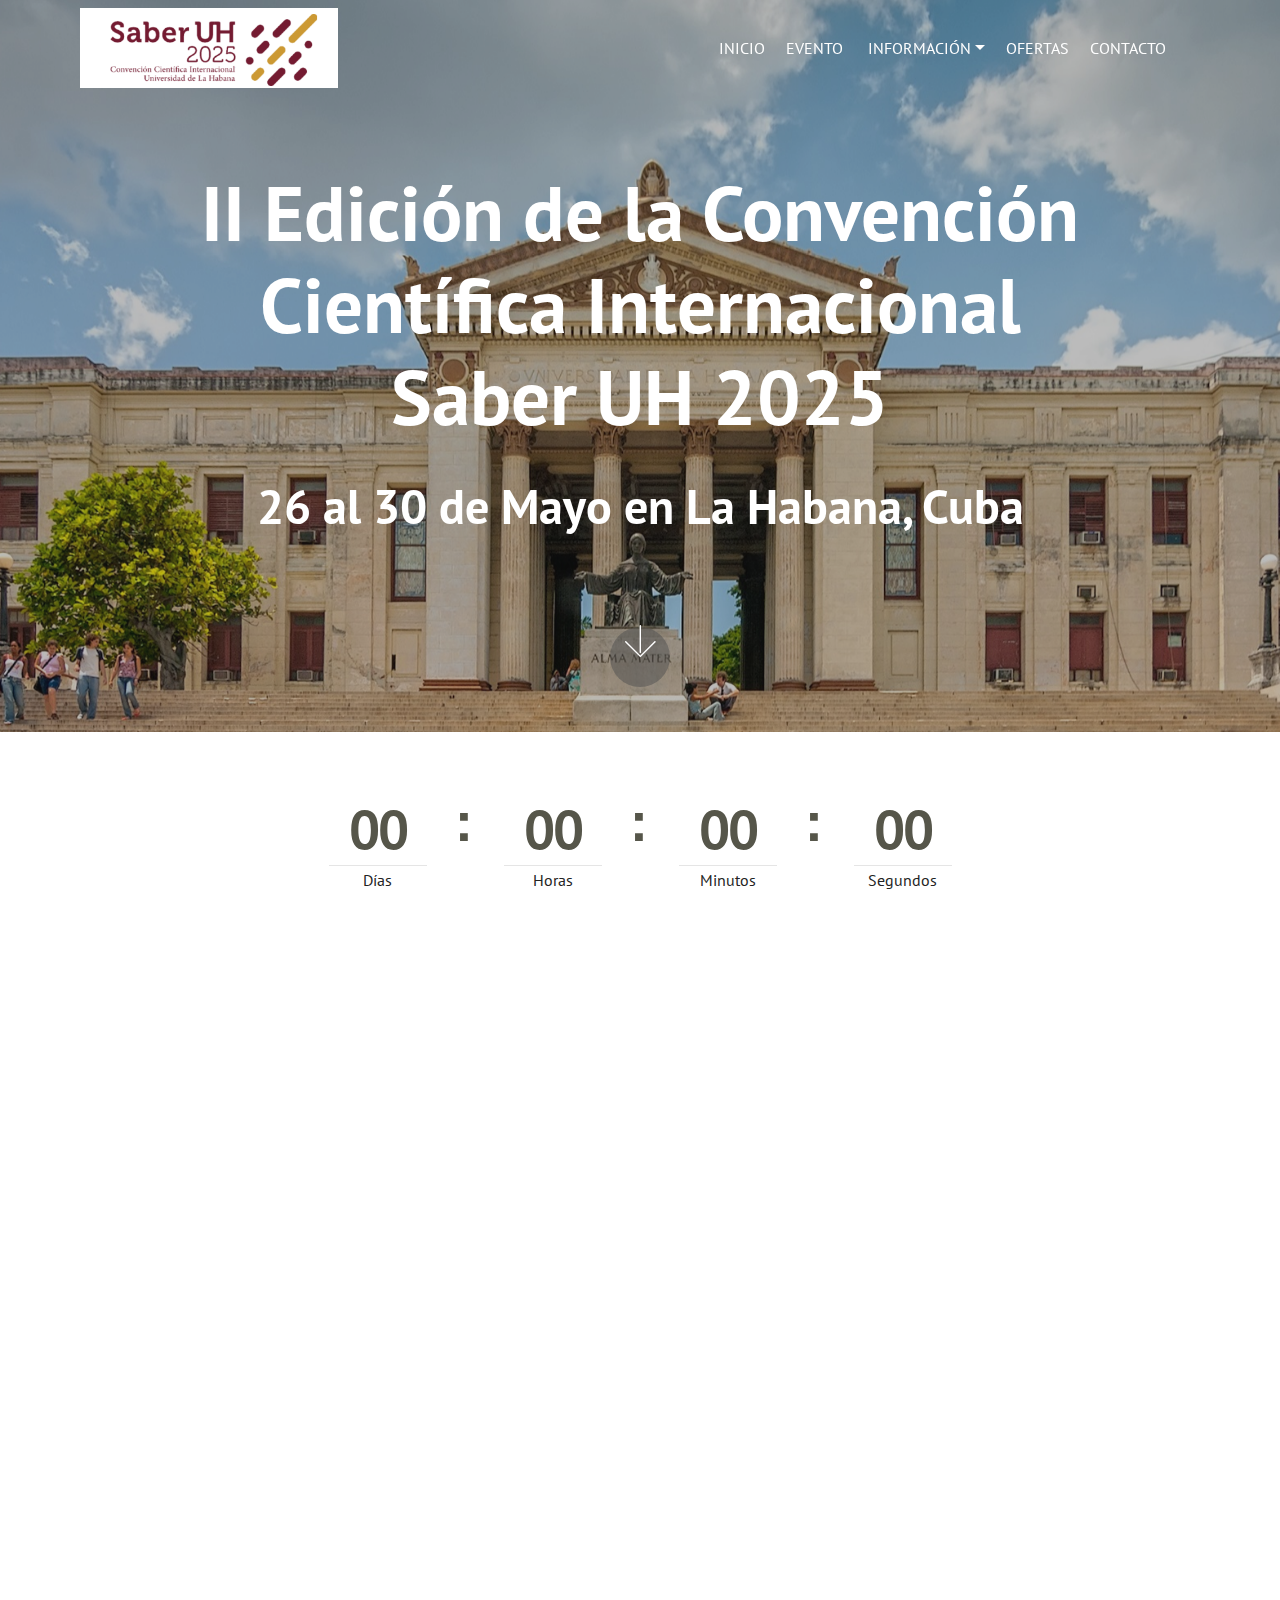
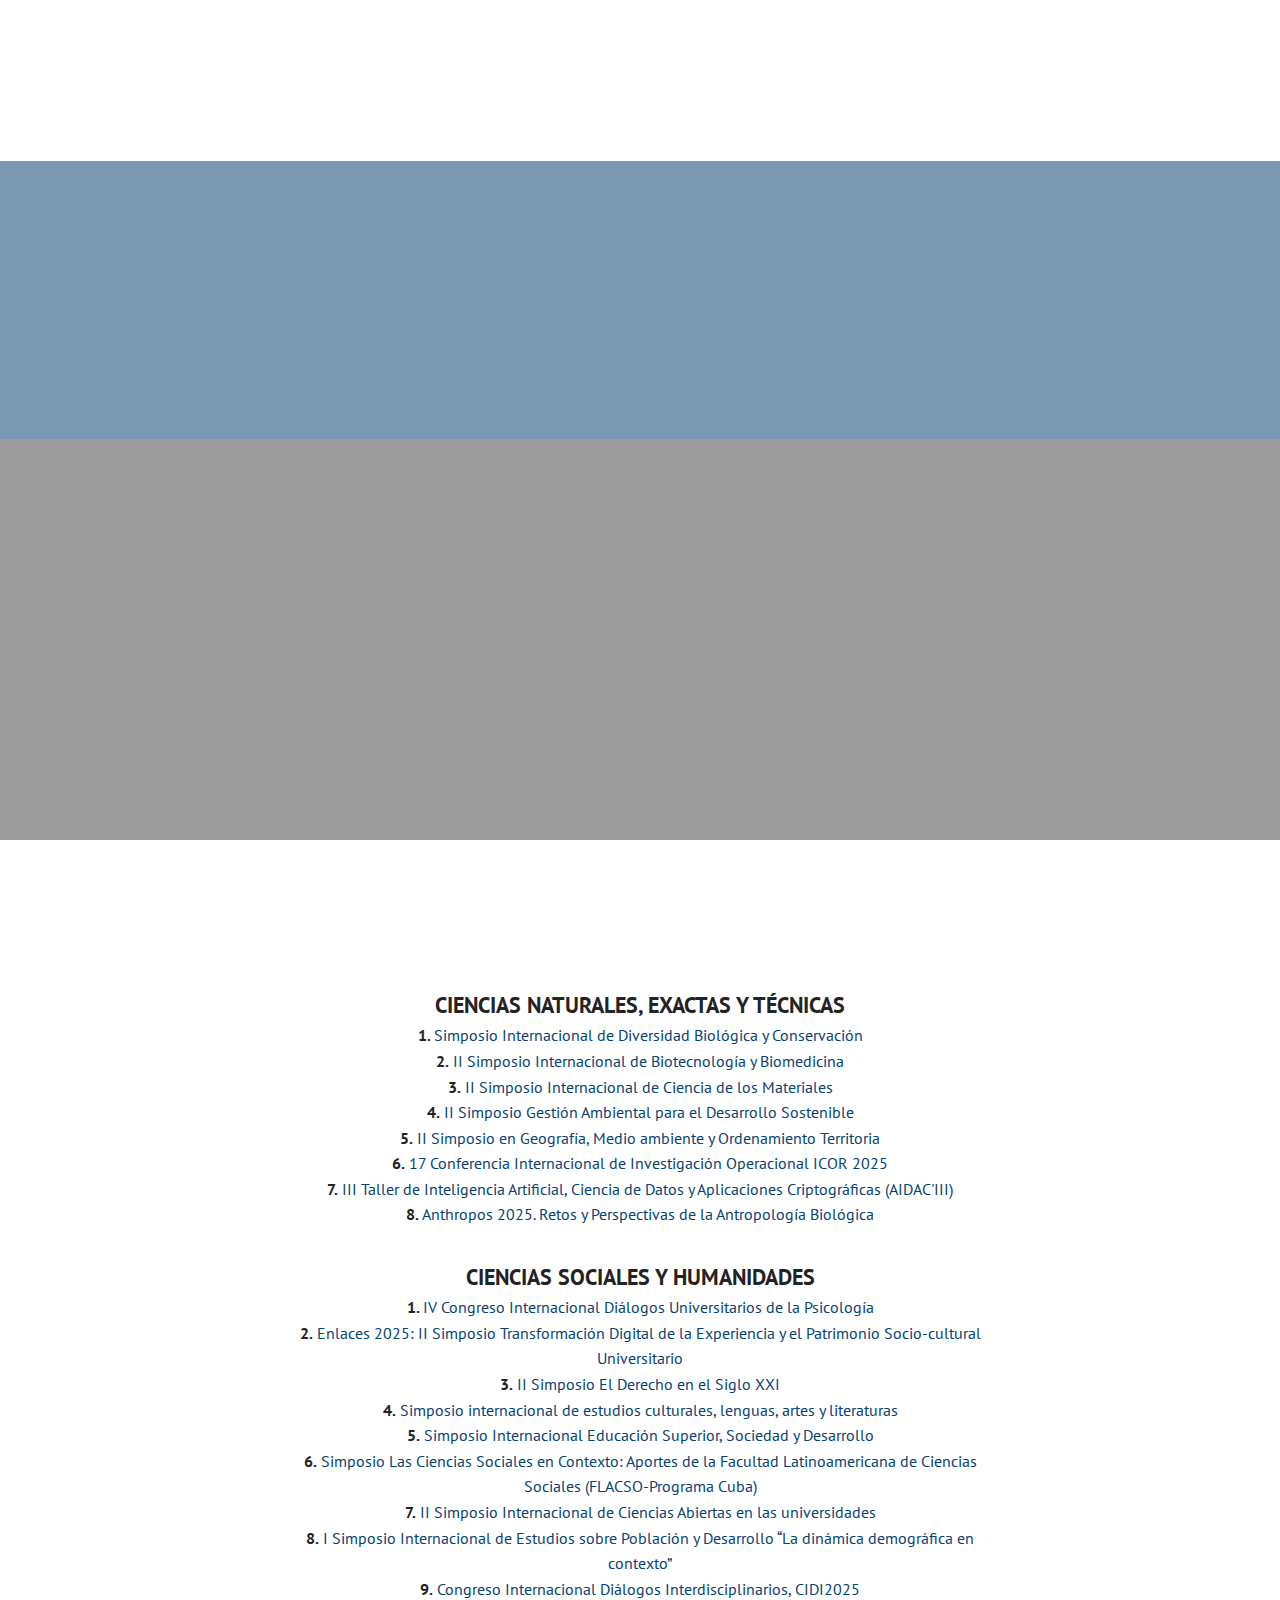
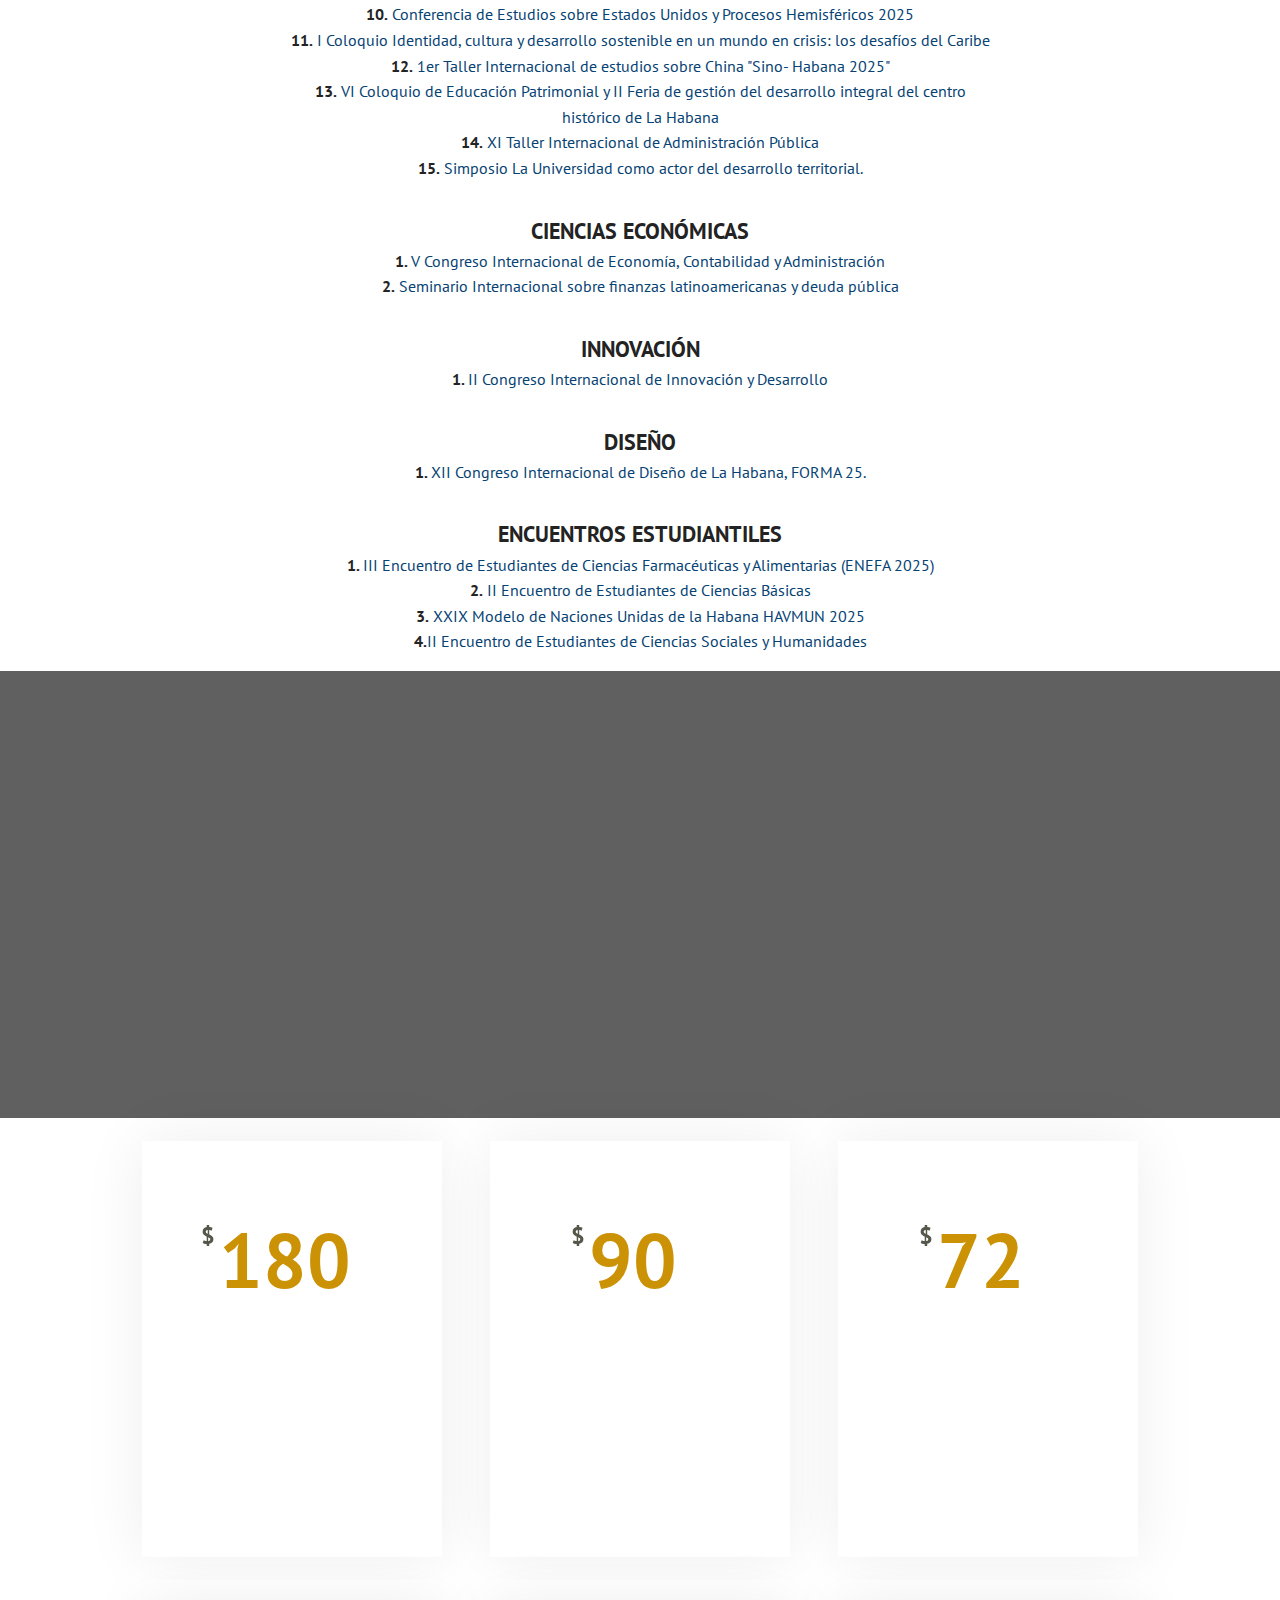
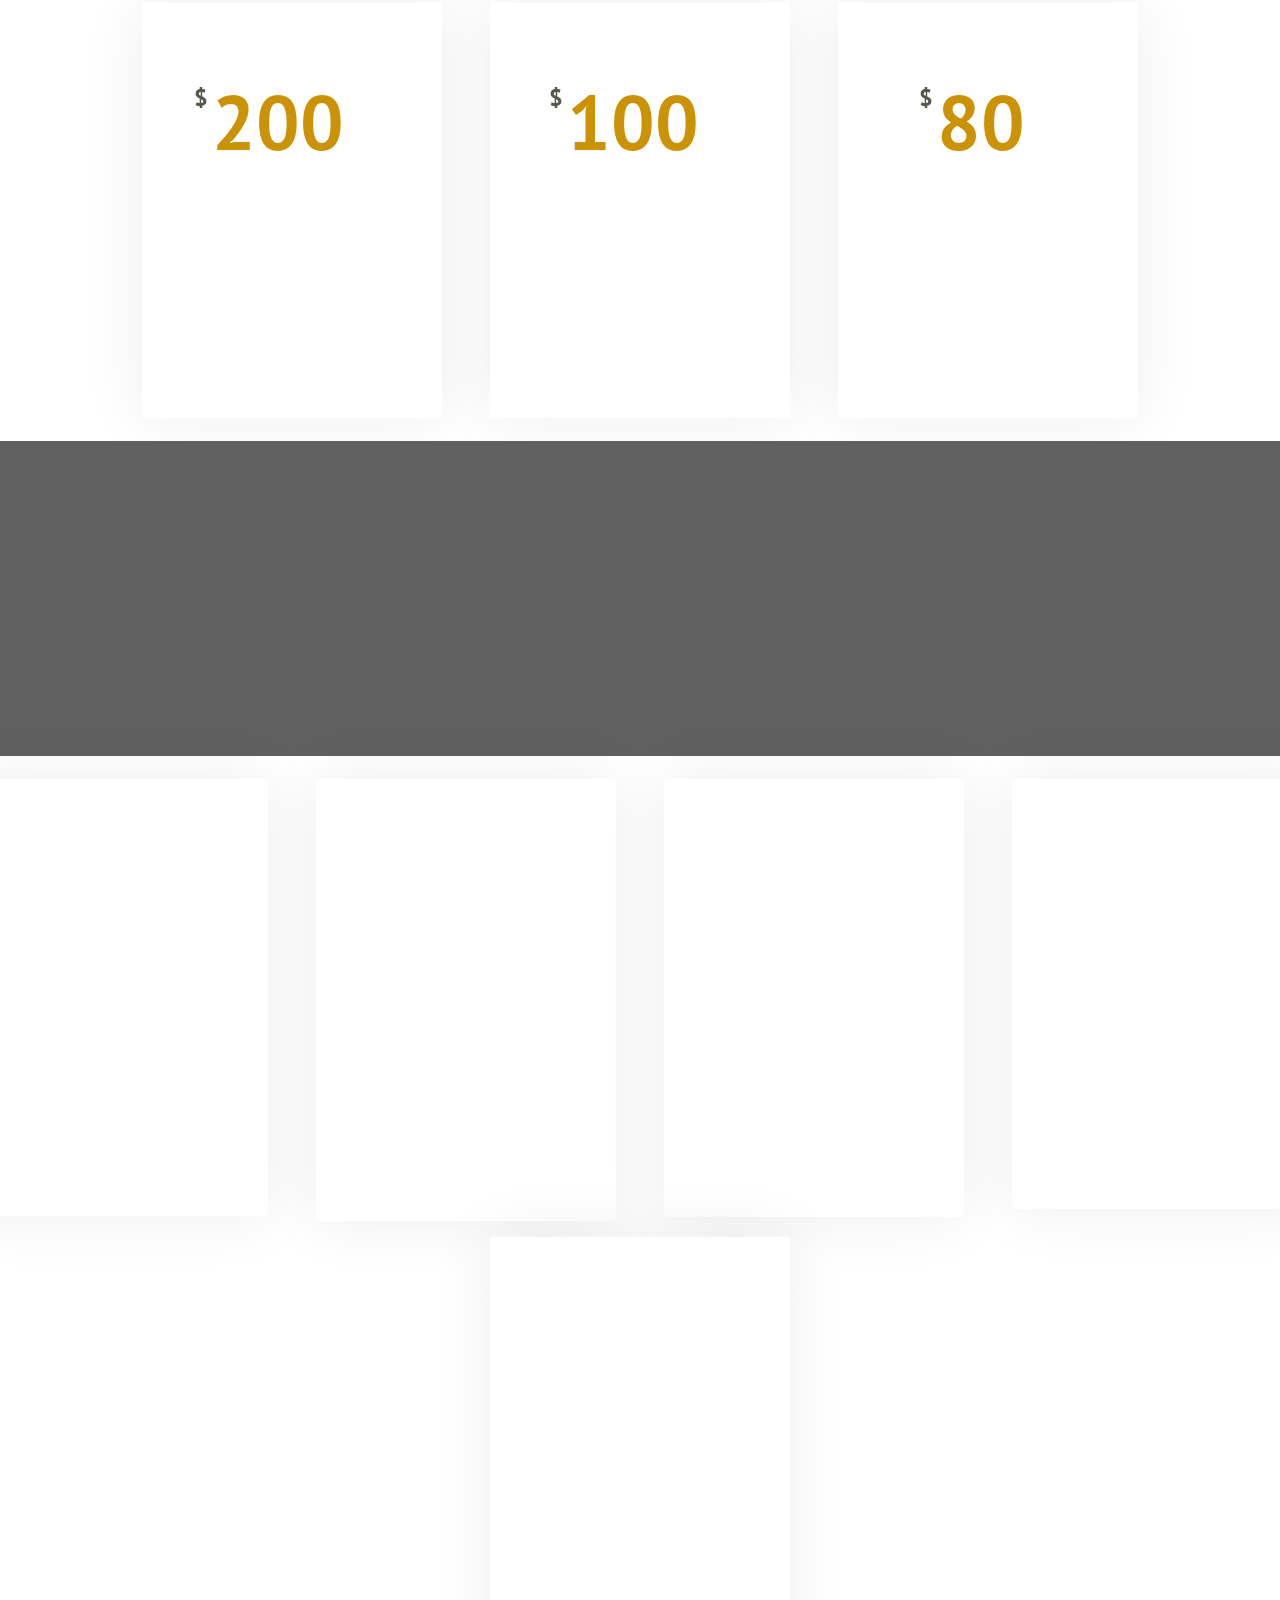
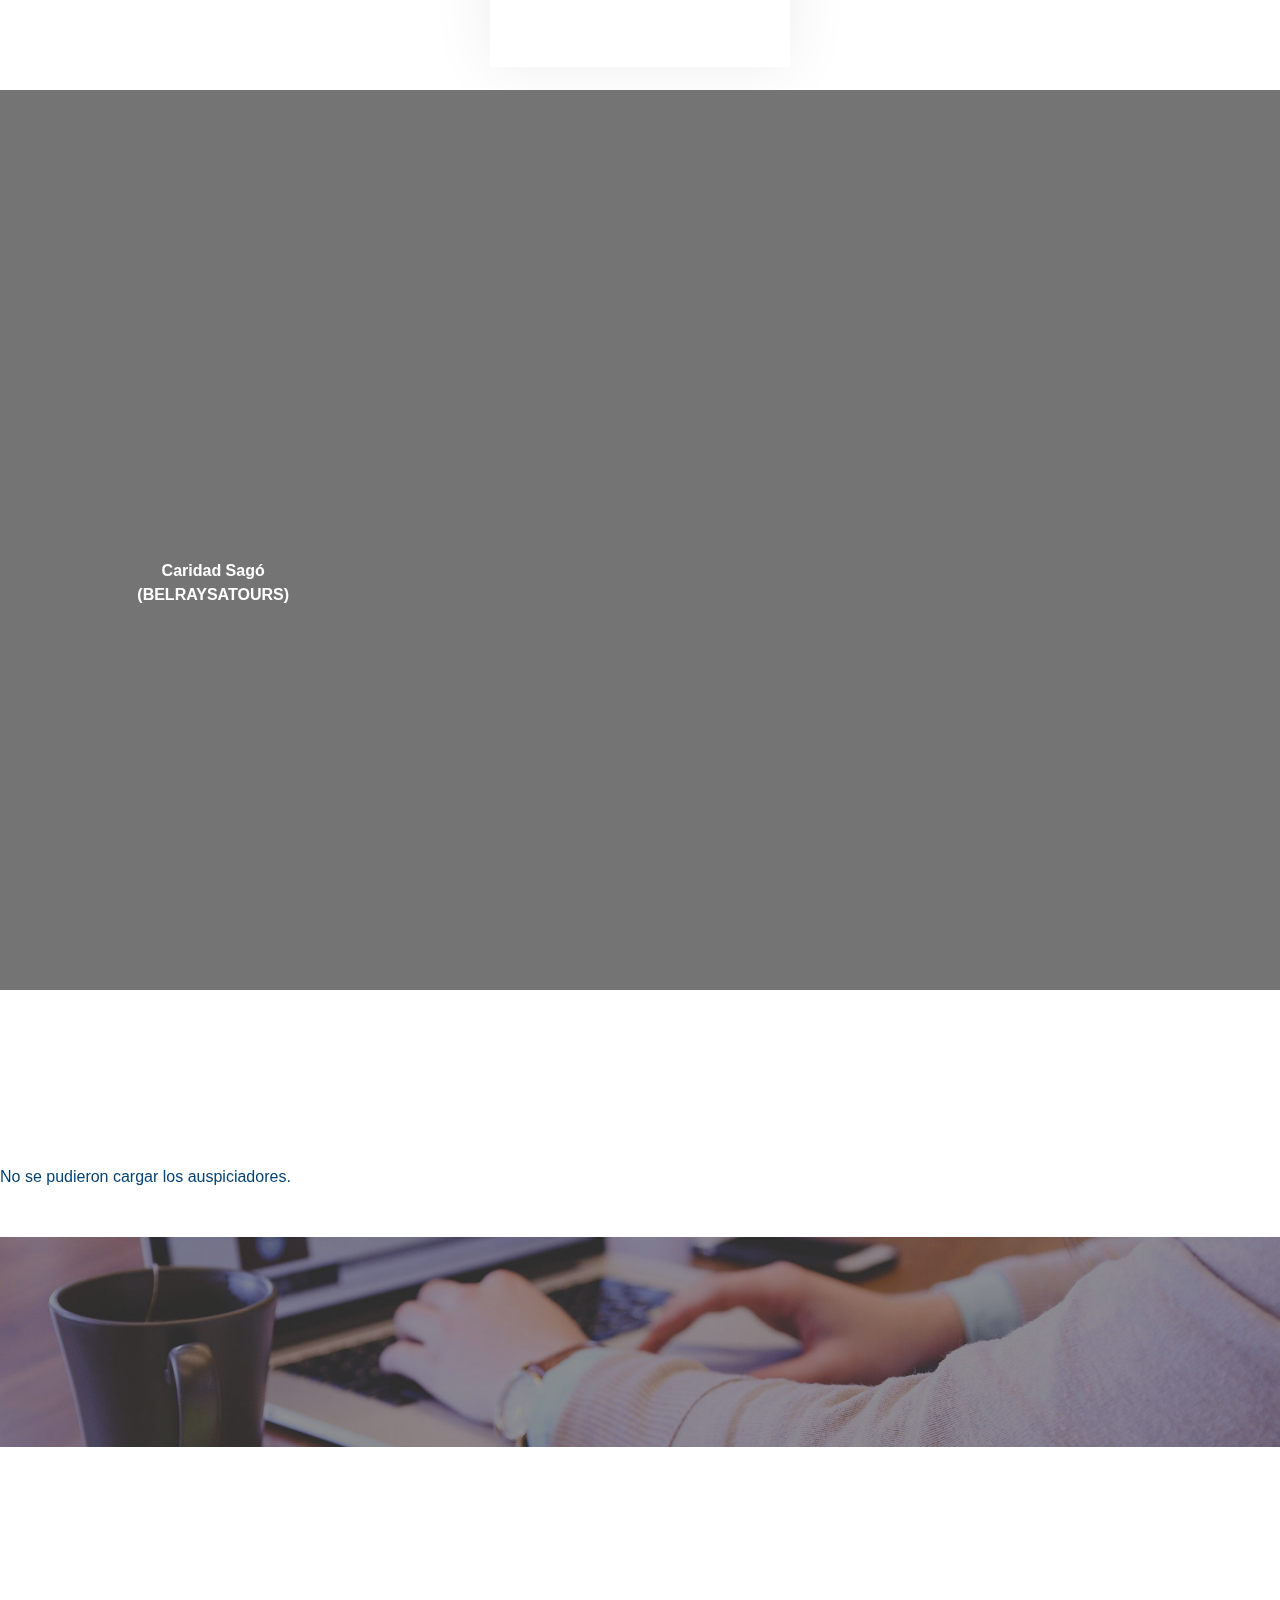
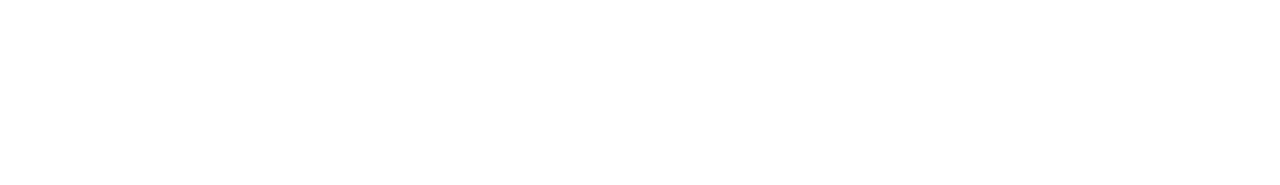
<file: new.html>
<!DOCTYPE html>
<html>

<head>

    <!-- Google tag (gtag.js) -->
    <script async src="https://www.googletagmanager.com/gtag/js?id=G-3FRDDPZKY8"></script>
    <script>
        window.dataLayer = window.dataLayer || [];
        function gtag() { dataLayer.push(arguments); }
        gtag('js', new Date());

        gtag('config', 'G-3FRDDPZKY8');
    </script>
    <!--Add to spomnsors-->
    <link href="https://cdn.jsdelivr.net/npm/bootstrap@5.3.0/dist/css/bootstrap.min.css" rel="stylesheet">

    <meta http-equiv="Content-Type" content="text/html; charset=utf-8">


    <meta http-equiv="X-UA-Compatible" content="IE=edge">
    <meta name="generator" content="www.cubaforevents.com">
    <meta name="viewport" content="width=device-width, initial-scale=1, minimum-scale=1">

    <link rel="shortcut icon" href="assets/images/logo.png" type="image/x-icon">

    <link rel="alternate" hreflang="es" href="https://convencion.uh.cu">
    <html lang="es" xml:lang="es" xmlns="http://www.w3.org/1999/xhtml">

    <meta name="description"
        content="La Convención propiciará espacios para que investigadores, académicos y estudiantes de diversas disciplinas científicas intercambien conocimientos." />

    <meta name="keywords"
        content="eventos en cuba,eventos en cuba 2025,conferencias de agrimensura,conferencias de agrimensura 2025,eventos internacionales 2025,congreso,congreso internacional agrimensura 2025, GEOCUBA, SELPER, UNAICC, Cartografía, Arquitectos, Ingenieros, Construcción. " />

    <title>II Edición de la Convención Científica Internacional Saber UH 2025</title>

    <link rel="canonical" href="https://convencion.uh.cu" />
    <link rel="stylesheet" href="assets/web/assets/mobirise-icons/mobirise-icons.css">
    <link rel="stylesheet" href="assets/tether/tether.min.css">
    <link rel="stylesheet" href="assets/bootstrap/css/bootstrap.min.css">
    <link rel="stylesheet" href="assets/bootstrap/css/bootstrap-grid.min.css">
    <link rel="stylesheet" href="assets/bootstrap/css/bootstrap-reboot.min.css">
    <link rel="stylesheet" href="assets/animatecss/animate.min.css">
    <link rel="stylesheet" href="assets/dropdown/css/style.css">
    <link rel="stylesheet" href="assets/socicon/css/styles.css">
    <link rel="stylesheet" href="assets/theme/css/style.css">
    <link rel="stylesheet" href="assets/mobirise/css/mbr-additional.css" type="text/css">


    <!-- Alow GoogleBoots -->
    <meta name="robots" content="index,follow" />
    <meta name="googlebot" content="index,follow" />
    <meta name="revisit-after" content="3 days" />

    <!-- Open Graph to share on FB -->
    <meta property="og:url" content="https://convencion.uh.cu" />
    <meta property="og:type" content="event" />
    <meta property="og:title" content="II Edición de la Convención Científica Internacional Saber UH 2025" />
    <meta property="og:description"
        content="La Convención propiciará espacios para que investigadores, académicos y estudiantes de diversas disciplinas científicas intercambien conocimientos." />
    <meta property="og:image" content="/assets/images/logo.png" />

    <!-- Marcado JSON-LD generado por el Asistente para el marcado de datos estructurados de Google. -->
    <script type="application/ld+json">


{
  "@context" : "http://schema.org",
  "@type" : "Event",
  "name" : "II Edición de la Convención Científica Internacional Saber UH 2025",

 "sameAs" : [
   "https://twitter.com/cubaforevents",
   "https://www.facebook.com/cubaforevents",
   "https://www.instagram.com/cubaforevents"
  ],
  "startDate" : "2025-05-26T09:00",
  "endDate" : "2025-05-30T20:00",
  "location" : {
    "@type" : "Place",
    "name" : "Universidad de La Habana",
    "address" : {
      "@type" : "PostalAddress",
      "addressLocality" : "La Habana",
      "addressCountry" : "La Habana, Cuba"
    }},


  "image" : "https://convencion.uh.cu/assets/images/logo.png",
  "description" : ".",
  "url" : "https://convencion.uh.cu",
  "performer" : {
    "@type" : "Organization",
    "name" : "Universidad de La Habana"
  },
  "offers" : [ {
    "@type" : "Offer",
    "price" : "200",
    "availability": "http://schema.org/InStock",
    "priceCurrency": "USD",
    "url": "https://www.cubaforevents.com/event/convencion-cientifica-internacional-saber-uh-2025/",
    "validFrom": "2025-09-20"
  }, {
    "@type" : "Offer",
    "price" : "180",
     "availability": "http://schema.org/InStock",
    "priceCurrency": "USD",
    "url": "https://www.cubaforevents.com/event/convencion-cientifica-internacional-saber-uh-2025/",
    "validFrom": "2025-09-20"
  }, {
    "@type" : "Offer",
    "price" : "90",
    "availability": "http://schema.org/InStock",
    "priceCurrency": "USD",
    "url": "https://www.cubaforevents.com/event/convencion-cientifica-internacional-saber-uh-2025/",
    "validFrom": "2025-09-20"
  }, {
    "@type" : "Offer",
    "price" : "72",
    "availability": "http://schema.org/InStock",
    "priceCurrency": "USD",
    "url": "https://www.cubaforevents.com/event/convencion-cientifica-internacional-saber-uh-2025/",
    "validFrom": "2025-09-20"
  }]
}
</script>
</head>

<body>
    <!--=====================================
    =                NAVBAR                =
    ======================================-->
    <section class="menu cid-qxc5AP0zWf" once="menu" id="menu1-l">
        <nav
            class="navbar navbar-expand beta-menu navbar-dropdown align-items-center navbar-fixed-top navbar-toggleable-sm bg-color transparent">
            <button class="navbar-toggler navbar-toggler-right" type="button" data-toggle="collapse"
                data-target="#navbarSupportedContent" aria-controls="navbarSupportedContent" aria-expanded="false"
                aria-label="Toggle navigation">
                <div class="hamburger">
                    <span></span>
                    <span></span>
                    <span></span>
                    <span></span>
                </div>
            </button>
            <div class="menu-logo">
                <div class="navbar-brand">
                    <span class="navbar-logo">
                        <a href="index.html">
                            <img src="assets/images/logo.png" alt="cubaforevents" title="" style="height: 5rem;">
                        </a>
                    </span>

                </div>
            </div>
            <div class="collapse navbar-collapse" id="navbarSupportedContent">
                <ul class="navbar-nav nav-dropdown" data-app-modern-menu="true">
                    <li class="nav-item">
                        <a class="nav-link link text-white display-4" href="index.html">
                            &nbsp;INICIO</a>
                    </li>
                    <li class="nav-item">
                        <a class="nav-link link text-white display-4" href="index.html#content4-s">
                            EVENTO</a>
                    </li>
                    <li class="nav-item dropdown"><a class="nav-link link text-white dropdown-toggle display-4"
                        href="index.html#content5-1d" aria-expanded="false"
                        data-toggle="dropdown-submenu">&nbsp;INFORMACI&OacuteN</a>
                        <div class="dropdown-menu">
                            <a class="text-white dropdown-item display-4" href="index.html#content5-25"
                                aria-expanded="false">TEM&AacuteTICAS GENERALES<br></a>
                            <a class="text-white dropdown-item display-4" href="index.html#header15-3q"
                                aria-expanded="false"><!-- COTIZACI&OacuteN PARA GRUPOS --> CONTACTA CON NOSOTROS<br></a>
                        </div>
                    </li>
                    <li class="nav-item">
                        <a class="nav-link link text-white display-4"
                            href="https://www.cubaforevents.com/event/convencion-cientifica-internacional-saber-uh-2025/">
                            OFERTAS</a>
                    </li>
                    <li class="nav-item"><a class="nav-link link text-white display-4" href="index.html#footer1-k">
                            CONTACTO &nbsp; &nbsp; &nbsp;</a>
                    </li>
                </ul>
            </div>
        </nav>
    </section>

    <!--=====================================
    =                HEADER                =
    ======================================-->
    <section class="header12 cid-qxc1OjGaZR mbr-parallax-background" id="header12-j">
        <div class="mbr-overlay" style="opacity: 0.3; background-color: rgb(35, 35, 35);">
        </div>
        <div class="container  ">
            <div class="media-container">
                <div class="col-md-12 align-center">
                    <h1 class="mbr-section-title pb-3 mbr-white mbr-bold mbr-fonts-style display-1"><br>II Edición de la
                        Convención Científica Internacional <br>Saber UH 2025</h1>
                    <p class="mbr-text pb-3 mbr-white mbr-fonts-style display-2"><strong>26 al 30 de Mayo en La
                            Habana, Cuba</strong><br></p>

                    <div class="icons-media-container mbr-white">
                        <div class="card col-12 col-md-6 col-lg-4">
                            <h5 class="mbr-fonts-style display-5"></h5>
                        </div>
                        <div class="card col-12 col-md-6 col-lg-4">
                            <h5 class="mbr-fonts-style display-5"></h5>
                        </div>
                        <div class="card col-12 col-md-6 col-lg-4">
                            <h5 class="mbr-fonts-style display-5"></h5>
                        </div>
                    </div>
                </div>
            </div>
        </div>
        <div class="mbr-arrow hidden-sm-down" aria-hidden="true">
            <a href="#next">
                <i class="mbri-down mbr-iconfont"></i>
            </a>
        </div>
    </section>

    <!--=====================================
    =              COUNTDOWN                =
    ======================================-->
    <section class="countdown1 cid-rxUgK7kghG" id="countdown1-3u">
        <div class="container">
        </div>
        <div class="container countdown-cont align-center">
            <div class="daysCountdown" title="D&iacute;as"></div>
            <div class="hoursCountdown" title="Horas"></div>
            <div class="minutesCountdown" title="Minutos"></div>
            <div class="secondsCountdown" title="Segundos"></div>
            <div class="countdown pt-5 mt-2" data-due-date="2025/05/26">
            </div>
        </div>
    </section>

    <!--=====================================
    =             CONVOCATORY               =
    ======================================-->
    <section class="mbr-section content4 cid-qxcrYLbgj9" id="content4-s">

        <div class="container">
            <div class="media-container-row">
                <div class="title col-12 col-md-8">
                    <h2 class="align-center pb-3 mbr-fonts-style display-2"><strong>#SABERUH2025</strong></h2>
                </div>
            </div>
        </div>
    </section>

    <section class="mbr-section article content1 cid-qxcrZ5C88M" id="content1-t">

        <div class="container">
            <div class="media-container-row">
                <div class="mbr-text col-12 col-md-8 mbr-fonts-style display-7">
                    <p style="text-align: justify;">
                        <font color="#767676">La Universidad de La Habana les invita a participar en la segunda edición
                            de la
                            Convención Científica Internacional Saber UH 2025, a realizarse entre el 26 y el
                            30 de mayo de este año, en nuestra Alma Mater.
                        </font>
                    </p>
                    <p style="text-align: justify;">
                        <font color="#767676">La Convención propiciará espacios para que investigadores, académicos
                            y estudiantes de diversas disciplinas científicas intercambien conocimientos,
                            discutan avances recientes en sus respectivas áreas del saber y se fomente la
                            colaboración interdisciplinaria. Temas relevantes y priorizados para la
                            investigación científica universitaria, alineados con la Agenda de desarrollo
                            sostenible 2030, serán debatidos en coloquios, conferencias, congresos,
                            seminarios, simposios, talleres y encuentros estudiantiles.
                        </font>
                    </p>
                    <p style="text-align: justify;">
                        <font color="#767676">
                            Se abordarán la
                            biotecnología y las ciencias biomédicas; las energías renovables; el
                            medioambiente y el desarrollo sostenible; las ciencias básicas; el desarrollo
                            territorial; los problemas de la educación superior del siglo XXI, cuestiones de la
                            economía y la administración pública; la historia, la sociología y la filosofía; el
                            derecho; las políticas públicas; los procesos culturales, archivísticos y
                            patrimoniales; el diseño gráfico e industrial; la ciencia abierta, entre otros.
                        </font>
                    </p>
                    <p style="text-align: justify;">
                        <font color="#767676">
                            Esperamos contar con su valiosa participación en la II Edición de
                            Convención Científica Internacional Saber UH 2025
                        </font>
                    </p>
                    <p></p>
                </div>
            </div>
        </div>
    </section>

  <!--=====================================
   =              DYNAMIC  NEWS            =
   ======================================-->

   <div class="container">
    <h2 class="align-center pb-3 mbr-fonts-style display-2"><strong>NOTICIAS</strong></h2>
    <div class="row" id="news-container"></div>
   </div>


    <!--=====================================
    =        SHARE SOCIAL NETWORKS          =
    ======================================-->
    <section class="pt-4 cid-rxKDFWV2wR" id="social-buttons1-3s">

        <div class="container">
            <div class="media-container-row">
                <div class="col-md-8 align-center">
                    <h2 class="pb-3 mbr-section-title mbr-fonts-style display-5">
                        COMPARTE EL CONGRESO CON TUS COLEGAS</h2>
                    <div>
                        <div class="mbr-social-likes" data-counters="false">
                            <a target="_blank"
                                href="https://www.facebook.com/ConvencionSaberUH/"
                                class="fb-xfbml-parse-ignore">
                                <span class="btn btn-social facebook mx-2" title="Share link on Facebook">
                                    <i class="socicon socicon-facebook"></i>
                                </span>
                            </a>
                            <a target="_blank"
                                href="https://x.com/UdeLaHabana/status/1755442709433631148"
                                class="fb-xfbml-parse-ignore">
                                <span class="btn btn-social twitter  mx-2" title="Share link on Twitter">
                                    <i class="socicon socicon-twitter"></i>
                                </span>
                            </a>
                        </div>
                    </div>
                </div>
            </div>
        </div>
    </section>

    <!--=====================================
    =            LOCATION BANNER            =
    ======================================-->
    <section class="mbr-section content5 cid-rxKRs2Jf9q mbr-parallax-background" id="content5-3t">
        <div class="mbr-overlay" style="opacity: 0.5; background-color: rgb(6, 66, 115);"></div>
        <div class="container">
            <div class="media-container-row">
                <div class="title col-12 col-md-8">
                    <h2 class="align-center mbr-bold mbr-white pb-3 mbr-fonts-style display-2">SEDE DEL CONGRESO</h2>
                    <h3 class="mbr-section-subtitle align-center mbr-light mbr-white pb-3 mbr-fonts-style display-2">
                        UNIVERSIDAD DE LA HABANA</h3>
                </div>
            </div>
        </div>
    </section>

    <!--=====================================
    =            DEADLINE PAPELS            =
    ======================================-->
    <section class="mbr-section content5 cid-qU7Llbn2QJ mbr-parallax-background" id="content5-25">

        <div class="mbr-overlay" style="opacity: 0.4; background-color: rgb(35, 35, 35);"></div>

        <div class="container">
            <div class="media-container-row">
                <div class="title col-12 col-md-8">
                    <h2 class="align-center mbr-bold mbr-white pb-3 mbr-fonts-style display-2">&nbsp;
                        MÁS DETALLES DEL EVENTO
                    </h2>

                    <p class="mbr-text align-center mbr-white pb-3 mbr-fonts-style display-5">
                        Los resúmenes se subirán al <a href="https://eventos.uh.cu" style="color: #990012; font-weight: bold; ">sitio web</a> del evento durante la inscripción. La revisión de los
                        trabajos se realizará por el Comité Científico de cada evento,
                        el cual decide su aceptación y modalidad de presentación: oral o cartel. Fecha límite para envío
                        de resumen y de
                        inscripción 10 de marzo 2025.
                    </p>
                </div>
            </div>
        </div>
    </section>

    <section class="tabs2 cid-qU8kLr5eyi" id="tabs2-30">
        <div class="container">

            <div class="media-container-row">
                <div class="col-12 col-md-8">
                    <ul class="nav nav-tabs" role="tablist">
                        <li class="nav-item">
                            <a class="nav-link mbr-fonts-style show active display-7" role="tab" data-toggle="tab"
                                href="#tabs2-30_tab0" aria-selected="true">EVENTOS DE LA CONVENCIÓN</a>
                        </li>
                        <li class="nav-item">
                            <a class="nav-link mbr-fonts-style show active display-7" role="tab" data-toggle="tab"
                                href="#tabs2-30_tab1" aria-selected="true">COMITÉ ORGANIZADOR NACIONAL</a>
                        </li>
                    </ul>

                    <div class="tab-content">
                        <div id="tab1" class="tab-pane in active" role="tabpanel">
                            <div class="row">
                                <div class="col-md-12">
                                    <p class="mbr-text pt-5 mbr-fonts-style display-7">
                                        <strong><span style="font-size: 22px;">CIENCIAS NATURALES, EXACTAS Y
                                                TÉCNICAS</span></strong>
                                        <br>
                                        <strong>
                                            1. </strong> <a class="events-links" href="https://eventos.uh.cu/event/138/">Simposio Internacional de Diversidad Biológica y Conservación</a>

                                        <br><strong>
                                            2.</strong> <a class="events-links" href="https://eventos.uh.cu/event/126/">II Simposio Internacional de Biotecnología y Biomedicina</a>

                                        <br><strong>
                                            3.</strong> <a class="events-links" href="https://eventos.uh.cu/event/101/">II Simposio Internacional de Ciencia de los Materiales</a>

                                        <br><strong>
                                            4.</strong> <a class="events-links" href="https://eventos.uh.cu/event/125/">II Simposio Gestión Ambiental para el Desarrollo Sostenible
                                            </a>
                                        <br><strong>
                                            5.</strong> <a class="events-links" href="https://eventos.uh.cu/event/124/">II Simposio en Geografía, Medio ambiente y Ordenamiento
                                                Territoria</a>

                                        <br><strong>
                                            6.</strong> <a class="events-links" href="https://eventos.uh.cu/event/134/">17 Conferencia Internacional de Investigación Operacional ICOR
                                                2025</a>

                                        <br><strong>
                                            7.</strong>  <a class="events-links" href="https://eventos.uh.cu/event/136/">III Taller de Inteligencia Artificial, Ciencia de Datos y
                                              Aplicaciones
                                              Criptográficas (AIDAC'III)</a>

  <br><strong>
                                            8.</strong> <a class="events-links" href="https://eventos.uh.cu/event/133/">Anthropos 2025. Retos y Perspectivas de la Antropología Biológica</a>
                                    </p>
                                    <p class="mbr-text pt-3 mbr-fonts-style display-7">
                                        <strong><span style="font-size: 22px;">CIENCIAS SOCIALES Y
                                                HUMANIDADES</span></strong>
                                        <br>
                                        <strong>
                                            1. </strong> <a class="events-links" href="https://eventos.uh.cu/event/106/">IV Congreso Internacional Diálogos Universitarios de la
                                                Psicología</a>

                                        <br><strong>
                                            2.</strong> <a class="events-links" href="https://eventos.uh.cu/event/122/">Enlaces 2025: II Simposio Transformación Digital de la
                                                Experiencia y el
                                                Patrimonio Socio-cultural Universitario</a>

                                        <br><strong>
                                            3.</strong> <a class="events-links" href="https://eventos.uh.cu/event/123/">II Simposio El Derecho en el Siglo XXI</a>

                                        <br><strong>
                                            4.</strong> <a class="events-links" href="https://eventos.uh.cu/event/103/">Simposio internacional de estudios culturales, lenguas, artes y
                                                literaturas</a>

                                        <br><strong>
                                            5.</strong> <a class="events-links" href="https://eventos.uh.cu/event/121/">Simposio Internacional Educación Superior, Sociedad y Desarrollo</a>

                                        <br><strong>
                                            6.</strong> <a class="events-links" href="https://eventos.uh.cu/event/119/">Simposio Las Ciencias Sociales en Contexto: Aportes de la
                                                Facultad
                                                Latinoamericana de Ciencias Sociales (FLACSO-Programa Cuba)</a>

                                        <br><strong>
                                            7.</strong> <a class="events-links" href="https://eventos.uh.cu/event/120/">II Simposio Internacional de Ciencias Abiertas en las universidades</a>

                                        <br><strong>
                                            8.</strong> <a class="events-links" href="https://eventos.uh.cu/event/129/">I Simposio Internacional de Estudios sobre Población y
                                                Desarrollo “La
                                                dinámica demográfica en contexto”</a>

                                        <br><strong>
                                            9.</strong> <a class="events-links" href="https://eventos.uh.cu/event/105/">Congreso Internacional Diálogos Interdisciplinarios, CIDI2025</a>

                                        <br><strong>
                                            10.</strong> <a class="events-links" href="https://eventos.uh.cu/event/140/">Conferencia de Estudios sobre Estados Unidos y Procesos
                                        Hemisféricos
                                        2025</a>

                                        <br><strong>
                                            11.</strong> <a class="events-links" href="https://eventos.uh.cu/event/94/">I Coloquio Identidad, cultura y desarrollo sostenible en un
                                                mundo en crisis:
                                                los desafíos del Caribe</a>

                                        <br><strong>
                                            12.</strong> <a class="events-links" href="https://eventos.uh.cu/event/137/">1er Taller Internacional de estudios sobre China "Sino- Habana
                                                2025"</a>

                                        <br><strong>
                                            13.</strong> <a class="events-links" href="https://eventos.uh.cu/event/95/">VI Coloquio de Educación Patrimonial y II Feria de gestión del
                                        desarrollo
                                        integral del centro histórico de La Habana</a> <!-- the second one cannot be found -->

                                        <br><strong>
                                            14.</strong> <a class="events-links" href="https://eventos.uh.cu/event/93/">XI Taller Internacional de Administración Pública</a>

                                        <br><strong>
                                            15.</strong> <a class="events-links" href="https://eventos.uh.cu/event/144/">Simposio La Universidad como actor del desarrollo territorial.</a>
                                    </p>
                                    <p class="mbr-text pt-3 mbr-fonts-style display-7">
                                        <strong><span style="font-size: 22px;">CIENCIAS ECONÓMICAS</span></strong>
                                        <br>
                                        <strong>
                                            1. </strong> <a class="events-links" href="https://eventos.uh.cu/event/108/"> V Congreso Internacional de Economía, Contabilidad y
                                                Administración</a>

                                        <br><strong>
                                            2.</strong> <a class="events-links" href="https://eventos.uh.cu/event/141/">Seminario Internacional sobre finanzas latinoamericanas y deuda
                                                pública</a>
                                    </p>
                                    <p class="mbr-text pt-3 mbr-fonts-style display-7">
                                        <strong><span style="font-size: 22px;">INNOVACIÓN</span></strong>
                                        <br>
                                        <strong>
                                            1. </strong><a class="events-links" href="https://eventos.uh.cu/event/110/">II Congreso Internacional de Innovación y Desarrollo</a> <!-- Missing link -->
                                    </p>
                                    <p class="mbr-text pt-3 mbr-fonts-style display-7">
                                        <strong><span style="font-size: 22px;">DISEÑO</span></strong>
                                        <br>
                                        <strong>
                                            1. </strong> <a class="events-links" href="https://eventos.uh.cu/event/109/">XII Congreso Internacional de Diseño de La Habana, FORMA 25.</a>
                                    </p>
                                    <p class="mbr-text pt-3 mbr-fonts-style display-7">
                                        <strong><span style="font-size: 22px;">ENCUENTROS ESTUDIANTILES</span></strong>
                                        <br>
                                        <strong>
                                            1. </strong> <a class="events-links" href="https://eventos.uh.cu/event/115/">III Encuentro de Estudiantes de Ciencias Farmacéuticas y
                                                Alimentarias
                                                (ENEFA 2025)</a>

                                        <br><strong>
                                            2.</strong> <a class="events-links" href="https://eventos.uh.cu/event/113/">II Encuentro de Estudiantes de Ciencias Básicas</a>

                                        <br><strong>
                                            3.</strong> <a class="events-links" href="https://eventos.uh.cu/event/117/">XXIX Modelo de Naciones Unidas de la Habana HAVMUN 2025</a> <!-- Missing link -->

                                        <br><strong>
                                            4.</strong><a class="events-links" href="https://eventos.uh.cu/event/116/">II Encuentro de Estudiantes de Ciencias Sociales y Humanidades</a><!-- Missing link -->
                                    </p>
                                </div>
                            </div>
                        </div>
                        <div id="tabs2-30_tab1" class="tab-pane" role="tabpanel">
                            <div class="row">
                                <div class="col-md-12">
                                    <p class="mbr-text py-5 mbr-fonts-style display-7">
                                        Dra. C. Miriam Nicado García
                                        <br><strong> PRESIDENTA </strong>
                                        <br><br>
                                        Dr. Dionisio Zaldivar Silva
                                        <br>
                                        Dra. C. Vilma Hidalgo de los Santos
                                        <br>
                                        Dra. C Marta Moreno Cruz
                                        <br>
                                        <strong>VICEPRESIDENTES</strong>
                                        <br><br>
                                        Dra. C. Maday Alonso del Rivero Antigua
                                        <br>
                                        Dra. C. Marian Hernández Colina
                                        <br>
                                        Dr. C. José Antonio Baujin Pérez
                                        <br>
                                        Dr. C. Alejandro Delgado Castro
                                        <br>
                                        MSc. Margarita Caballero Pulido
                                        <br>
                                        <strong>SECRETARÍA EJECUTIVA</strong>
                                        <br><br>
                                        Dr. C. Raúl Guinovart Díaz
                                        <br>
                                        <strong>PRESIDENTE COMITÉ CIENTÍFICO</strong>
                                        <br>
                                    </p>
                                </div>
                            </div>
                        </div>
                    </div>
                </div>
            </div>
        </div>
    </section>

        <!--=====================================
    =               OFFERS-1                =
    ======================================-->
    <section class="mbr-section content5 cid-rxKCnHxPMh mbr-parallax-background" id="content5-3r">

        <div class="mbr-overlay" style="opacity: 0.7; background-color: rgb(35, 35, 35);">
        </div>

        <div class="container">
            <div class="media-container-row">
                <div class="title col-12 col-md-8">
                    <h2 class="align-center mbr-bold mbr-white pb-3 mbr-fonts-style display-2">CREDENCIALES EN OFERTA
                    </h2>
                    <h3 class="mbr-section-subtitle align-center mbr-light mbr-white pb-3 mbr-fonts-style display-5">
                        Descuentos hasta el 25 de abril 2025</h3>

                    <div class="mbr-section-btn align-center"><a class="btn btn-success display-4"
                            href="https://www.cubaforevents.com/event/convencion-cientifica-internacional-saber-uh-2025/#oferts"><span
                                class="mbri-sale mbr-iconfont mbr-iconfont-btn"></span>VER OFERTAS Y RESERVAR
                            &gt;</a></div>
                    <h4 class="mbr-section-subtitle align-center mbr-light mbr-white mbr-fonts-style display-5 mt-4">
                        Una vez que realice el pago recibirá un correo electrónico con la confirmación de su
                        acreditación según la condición en la que participa.</h4>
                </div>
            </div>
        </div>
    </section>

    <section class="cid-qxc14X7MyZ" id="pricing-tables2-h">
        <div class="container">
            <div class="media-container-row">
                <!-- Delegado -->
                <div class="plan col-12 mx-2 my-2 justify-content-center favorite col-lg-4" style="color: #56564a;">
                    <div class="plan-header text-center pt-5">
                        <h3 class="plan-title display-5" style="font-size: 1.3rem; color: #56564a;">
                            <strong>DELEGADO</strong>
                        </h3>
                        <div class="plan-price">
                            <span class="price-value display-5" style="color: #56564a;">$</span>
                            <span class="price-figure display-1">180</span>
                            <small class="price-term" style="color: #56564a;"><strong>USD</strong></small>
                        </div>
                    </div>
                    <div class="plan-body">
                        <div class="plan-list align-center">
                            <ul class="list-group list-group-flush display-7">
                                <li class="list-group-item" style="color: #56564a;">
                                    <strong>Cuotas de inscripción hasta el 25 de abril</strong>
                                </li>
                                <li class="list-group-item" style="color: #56564a;">Credencial Delegado</li>

                            </ul>
                        </div>
                        <div class="mbr-section-btn text-center py-4 pb-5">
                            <a href="https://www.cubaforevents.com/event/convencion-cientifica-internacional-saber-uh-2025/#oferts"
                                class="btn btn-primary">VER OFERTA</a>
                        </div>
                    </div>
                </div>
                <!-- Estudiante de Pregrado  -->
                <div class="plan col-12 mx-2 my-2 justify-content-center favorite col-lg-4" style="color: #56564a;">
                    <div class="plan-header text-center pt-5">
                        <h3 class="plan-title display-5" style="font-size: 1.3rem; color: #56564a;"><strong>ESTUDIANTE
                                PREGRADO </strong></h3>
                        <div class="plan-price">
                            <span class="price-value display-5" style="color: #56564a;">$</span>
                            <span class="price-figure display-1">90</span>
                            <small class="price-term" style="color: #56564a;"><strong>USD</strong></small>
                        </div>
                    </div>
                    <div class="plan-body">
                        <div class="plan-list align-center">
                            <ul class="list-group list-group-flush display-7">
                                <li class="list-group-item" style="color: #56564a;">
                                    <strong>Cuotas de inscripción hasta el 25 de abril</strong>
                                </li>
                                <li class="list-group-item" style="color: #56564a;">Credencial Estudiante</li>

                            </ul>
                        </div>
                        <div class="mbr-section-btn text-center py-4 pb-5">
                            <a href="https://www.cubaforevents.com/event/convencion-cientifica-internacional-saber-uh-2025/#oferts"
                                class="btn btn-primary">VER OFERTA</a>
                        </div>
                    </div>
                </div>
                <!-- Acompañante  -->
                <div class="plan col-12 mx-2 my-2 justify-content-center favorite col-lg-4" style="color: #56564a;">
                    <div class="plan-header text-center pt-5">
                        <h3 class="plan-title display-5" style="font-size: 1.3rem; color: #56564a;"><strong>ACOMPAÑANTE
                            </strong></h3>
                        <div class="plan-price">
                            <span class="price-value display-5" style="color: #56564a;">$</span>
                            <span class="price-figure display-1">72</span>
                            <small class="price-term" style="color: #56564a;"><strong>USD</strong></small>
                        </div>
                    </div>
                    <div class="plan-body">
                        <div class="plan-list align-center">
                            <ul class="list-group list-group-flush display-7">
                                <li class="list-group-item" style="color: #56564a;">
                                    <strong>Cuotas de inscripción hasta el 25 de abril</strong>
                                </li>
                                <li class="list-group-item" style="color: #56564a;">Credencial Acompañante</li>

                            </ul>
                        </div>
                        <div class="mbr-section-btn text-center py-4 pb-5">
                            <a href="https://www.cubaforevents.com/event/convencion-cientifica-internacional-saber-uh-2025/#oferts"
                                class="btn btn-primary">VER OFERTA</a>
                        </div>
                    </div>
                </div>
            </div>
        </div>
    </section>

        <!--=====================================
    =               OFFERS-2                =
    ======================================-->
    <section class="cid-rxKgEJ13hV" id="pricing-tables2-3i">
        <div class="container">
            <div class="media-container-row">
                <!-- Delegado -->
                <div class="plan col-12 mx-2 my-2 justify-content-center favorite col-lg-4" style="color: #56564a;">
                    <div class="plan-header text-center pt-5">
                        <h3 class="plan-title display-5" style="font-size: 1.3rem; color: #56564a;">
                            <strong>DELEGADO</strong>
                        </h3>
                        <div class="plan-price">
                            <span class="price-value display-5" style="color: #56564a;">$</span>
                            <span class="price-figure display-1">200 </span>
                            <small class="price-term" style="color: #56564a;"><strong>USD</strong></small>
                        </div>
                    </div>
                    <div class="plan-body">
                        <div class="plan-list align-center">
                            <ul class="list-group list-group-flush display-7">
                                <li class="list-group-item" style="color: #56564a;">
                                    <strong>Cuotas de inscripción a partir del 25 de abril</strong>
                                </li>
                                <li class="list-group-item" style="color: #56564a;">Credencial Delegado</li>

                            </ul>
                        </div>
                        <div class="mbr-section-btn text-center py-4 pb-5">
                            <a href="https://www.cubaforevents.com/event/convencion-cientifica-internacional-saber-uh-2025/#oferts"
                                class="btn btn-primary">VER OFERTA</a>
                        </div>
                    </div>
                </div>
                <!-- Estudiante de Pregrado  -->
                <div class="plan col-12 mx-2 my-2 justify-content-center favorite col-lg-4" style="color: #56564a;">
                    <div class="plan-header text-center pt-5">
                        <h3 class="plan-title display-5" style="font-size: 1.3rem; color: #56564a;"><strong>ESTUDIANTE
                                PREGRADO</strong></h3>
                        <div class="plan-price">
                            <span class="price-value display-5" style="color: #56564a;">$</span>
                            <span class="price-figure display-1">100</span>
                            <small class="price-term" style="color: #56564a;"><strong>USD</strong></small>
                        </div>
                    </div>
                    <div class="plan-body">
                        <div class="plan-list align-center">
                            <ul class="list-group list-group-flush display-7">
                                <li class="list-group-item" style="color: #56564a;">
                                    <strong>Cuotas de inscripción a partir del 25 de abril</strong>
                                </li>
                                <li class="list-group-item" style="color: #56564a;">Credencial Estudiante</li>

                            </ul>
                        </div>
                        <div class="mbr-section-btn text-center py-4 pb-5">
                            <a href="https://www.cubaforevents.com/event/convencion-cientifica-internacional-saber-uh-2025/#oferts"
                                class="btn btn-primary">VER OFERTA</a>
                        </div>
                    </div>
                </div>
                <!-- Acompañante -->
                <div class="plan col-12 mx-2 my-2 justify-content-center favorite col-lg-4" style="color: #56564a;">
                    <div class="plan-header text-center pt-5">
                        <h3 class="plan-title display-5" style="font-size: 1.3rem; color: #56564a;">
                            <strong>ACOMPAÑANTE</strong>
                        </h3>
                        <div class="plan-price">
                            <span class="price-value display-5" style="color: #56564a;">$</span>
                            <span class="price-figure display-1">80</span>
                            <small class="price-term" style="color: #56564a;"><strong>USD</strong></small>
                        </div>
                    </div>
                    <div class="plan-body">
                        <div class="plan-list align-center">
                            <ul class="list-group list-group-flush display-7">
                                <li class="list-group-item" style="color: #56564a;">
                                    <strong>Cuotas de inscripción a partir del 25 de abril</strong>
                                </li>
                                <li class="list-group-item" style="color: #56564a;">Credencial Acompañante</li>

                            </ul>
                        </div>
                        <div class="mbr-section-btn text-center py-4 pb-5">
                            <a href="https://www.cubaforevents.com/event/convencion-cientifica-internacional-saber-uh-2025/#oferts"
                                class="btn btn-primary">VER OFERTA</a>
                        </div>
                    </div>
                </div>
            </div>
        </div>
    </section>

    <!-- ALOJAMIENTO -->
    <section class="mbr-section content5 cid-rxKCnHxPMh-alojamiento mbr-parallax-background" id="content5-3r">

        <div class="mbr-overlay" style="opacity: 0.7; background-color: rgb(35, 35, 35);">
        </div>

        <div class="container">
            <div class="media-container-row">
                <div class="title col-12 col-md-8">
                    <h2 class="align-center mbr-bold mbr-white pb-3 mbr-fonts-style display-2">&nbsp;NOS ENCARGAMOS DE
                        SU
                        <div>ALOJAMIENTO Y ESTANCIA </div>
                    </h2>

                    <div class="mbr-section-btn align-center"><a class="btn btn-success display-4"
                            href="https://www.cubaforevents.com/event/convencion-cientifica-internacional-saber-uh-2025/#oferts"><span
                                class="mbri-sale mbr-iconfont mbr-iconfont-btn"></span>VER OFERTAS Y RESERVAR AHORA
                            &gt;</a></div>
                </div>
            </div>
        </div>
    </section>

    <section class="cid-qxc14X7MyZ" id="pricing-tables2-h">
        <div class="container">
            <div class="media-container-row">
                <!-- HOTEL NACIONAL DE CUBA  -->
                <div class="plan col-12 mx-2 my-2 justify-content-center favorite col-lg-4">
                    <div class="plan-header text-center pt-5">
                        <h3 class="plan-title display-5" style="font-size: 1.3rem;"><strong>HOTEL NACIONAL DE
                                CUBA <br>*****</strong></h3>
                        <div class="plan-price">
                            <img src="./assets/images/nacional de cuba.jpg" width="80%">
                        </div>
                    </div>
                    <div class="plan-body">
                        <div class="plan-list align-center">
                            <ul class="list-group list-group-flush display-7">
                                <li class="list-group-item">
                                    <strong>Habitación sencilla $116 </strong>
                                    <strong>Habitación doble $166 </strong>
                                </li>
                            </ul>
                        </div>
                        <div class="mbr-section-btn text-center py-3 pb-5">
                            <a href="https://www.cubaforevents.com/producto/hotel-nacional-de-cuba-3/"
                                class="btn btn-primary">VER OFERTA</a>
                        </div>
                    </div>
                </div>
                <!-- HOTEL NH CAPRI -->
                <div class="plan col-12 mx-2 my-2 justify-content-center favorite col-lg-4">
                    <div class="plan-header text-center pt-5">
                        <h3 class="plan-title display-5" style="font-size: 1.3rem;"><strong>HOTEL NH
                                CAPRI<br>****</strong></h3>
                        <div class="plan-price">
                            <img src="./assets/images/capri.jpg" width="80%">
                        </div>
                    </div>
                    <div class="plan-body">
                        <div class="plan-list align-center">
                            <ul class="list-group list-group-flush display-7">
                                <li class="list-group-item">
                                    <strong>Habitación sencilla $141 </strong>
                                    <strong>Habitación doble $196 </strong>
                                </li>
                            </ul>
                        </div>
                        <div class="mbr-section-btn text-center py-2 pb-5">
                            <a href="https://www.cubaforevents.com/producto/hotel-nh-capri-5/"
                                class="btn btn-primary">VER OFERTA</a>
                        </div>
                    </div>
                </div>
                <!-- HOTEL HABANA LIBRE  -->
                <div class="plan col-12 mx-2 my-2 justify-content-center favorite col-lg-4">
                    <div class="plan-header text-center pt-5">
                        <h3 class="plan-title display-5" style="font-size: 1.3rem;"><strong>HOTEL TRYP HABANA
                                LIBRE <br> ****</strong></h3>
                        <div class="plan-price">
                            <img src="./assets/images/habana_libre.jpg" width="80%" style="height: 130px;">
                        </div>
                    </div>
                    <div class="plan-body">
                        <div class="plan-list align-center">
                            <ul class="list-group list-group-flush display-7">
                                <li class="list-group-item">
                                    <strong>Habitación sencilla $115 </strong>
                                    <strong>Habitación doble $168 </strong>
                                </li>
                            </ul>
                        </div>
                        <div class="mbr-section-btn text-center py-3 pb-5">
                            <a href="https://www.cubaforevents.com/producto/hotel-tryp-habana-libre-2/"
                                class="btn btn-primary">VER OFERTA</a>
                        </div>
                    </div>
                </div>
                <!-- HOTEL Colina -->
                <div class="plan col-12 mx-2 my-2 justify-content-center favorite col-lg-4">
                    <div class="plan-header text-center pt-5">
                        <h3 class="plan-title display-5" style="font-size: 1.3rem;"><strong>HOTELCOLINA<br>***</strong>
                        </h3>
                        <div class="plan-price">
                            <img src="./assets/images/COLINA.jpg" width="80%" style="height: 130px;">
                        </div>
                    </div>
                    <div class="plan-body">
                        <div class="plan-list align-center">
                            <ul class="list-group list-group-flush display-7">
                                <li class="list-group-item">
                                    <strong>Habitación sencilla $87 </strong>
                                    <strong>Habitación doble $132 </strong>
                                </li>
                            </ul>
                        </div>
                        <div class="mbr-section-btn text-center py-2 pb-5">
                            <a href="https://www.cubaforevents.com/producto/hotel-colina/" class="btn btn-primary">VER
                                OFERTA</a>
                        </div>
                    </div>
                </div>
            </div>
            <div class="media-container-row">
                <!-- HOTEL VEDADO -->
                <div class="plan col-12 mx-2 my-2 justify-content-center favorite col-lg-4">
                    <div class="plan-header text-center pt-5">
                        <h3 class="plan-title display-5" style="font-size: 1.3rem;"><strong>HOTEL
                                VEDADO<br>***</strong></h3>
                        <div class="plan-price">
                            <img src="./assets/images/vedado_1.png" width="80%">
                        </div>
                    </div>
                    <div class="plan-body">
                        <div class="plan-list align-center">
                            <ul class="list-group list-group-flush display-7">
                                <li class="list-group-item">
                                    <strong>Habitación sencilla $66 </strong>
                                    <strong>Habitación doble $100 </strong>
                                </li>
                            </ul>
                        </div>
                        <div class="mbr-section-btn text-center py-2 pb-5">
                            <a href="https://www.cubaforevents.com/producto/hotel-vedado-3/" class="btn btn-primary">VER
                                OFERTA</a>
                        </div>
                    </div>
                </div>
            </div>
        </div>
    </section>

    <!--=====================================
    =             CONTACT FORM              =
    ======================================-->
    <section class="header15 cid-rxKwXKotGN mbr-fullscreen mbr-parallax-background" id="header15-3q">

        <div class="mbr-overlay" style="opacity: 0.6; background-color: rgb(35, 35, 35);"></div>

        <div class="container align-center" style="max-width: 1280px;">
            <div class="row">
                <div class="mbr-white col-lg-12 col-md-12 content-container" style="padding-right: 1rem;">
                    <h1 class="mbr-section-title mbr-bold pb-3 mbr-fonts-style display-2">
                        <!-- COTIZACI&OacuteN PARA GRUPOS --> CONTACTENOS PARA MAS INFORMACION
                    </h1>
                    <p class="mbr-text pb-3 mbr-fonts-style display-5">
                        Si aún tiene alguna duda sobre el evento puede contactar a través de estos contcatos:
                        <br>
                    <div class="row">
                        <div class="col-md-4">
                            <span>
                                <b>Caridad Sagó <br>(BELRAYSATOURS)</b>
                                <br><img src="./assets/images/mail.png" width="25"> <a
                                    href="mailto:repcuba@belraysatours.com"
                                    style="color: white;">repcuba@belraysatours.com</a>
                                <br><img src="./assets/images/wsp.png" width="25">
                                <!-- <a href="tel:+5359216060" style="color: white;"> --><a class="mt-4"
                                    href="https://wa.me/5359216060" target="_blank" style="color: white;">+53
                                    59216060</a>
                            </span>
                        </div>
                        <div class="col-md-4">
                            <!-- <span>
                                <b>Sibelys Pérez Sotolongo <br> (UNIÓN NACIONAL DE JURISTAS DE CUBA)</b>
                                <br><img src="./assets/images/mail.png" width="25"> <a href="mailto:sibelysps@gmail.com"
                                    style="color: white;">sibelysps@gmail.com</a>; <a href="mailto:sibelys@unjc.cu"
                                    style="color: white;">sibelys@unjc.cu</a>
                            </span> -->
                        </div>
                        <div class="col-md-4">
                            <!-- <span>
                                <b>Dr. Juan Mendoza Díaz <br> (PRESIDENTE DEL COMITÉ ORGANIZADOR)</b>
                                <br><img src="./assets/images/mail.png" width="25"> <a
                                    href="mailto:presidente@congresoderechoprocesalcuba.com"
                                    style="color: white;">presidente@congresoderechoprocesalcuba.com</a>
                                <br><img src="./assets/images/cell.png" width="25"> <a href="tel:+5352641748"
                                    style="color: white;">+53 52641748</a>
                            </span> -->
                        </div>
                    </div>
                    </p>
                </div>
            </div>
        </div>

    </section>

    <!--=====================================
    =             PARTNERS              =
    ======================================-->

   <!-- Carrusel de auspiciadores sin botones -->
   <section class="clients cid-rxKrWgbT5j" style="padding-bottom: 0px;" data-interval="false" id="clients-3n">
    <div class="container mb-5">
        <div class="media-container-row">
            <div class="col-12 align-center">
                <h2 class="mbr-section-title pb-3 mbr-fonts-style display-2 hidden animated"><strong>AUSPICIAN</strong></h2>
            </div>
        </div>
    </div>
</section>
<div id="carouselSponsors" class="carousel slide pb-5" data-bs-ride="carousel">
    <div class="carousel-inner">
      <!-- Aquí el JS insertará los slides dinámicamente -->
    </div>
  </div>

    <!--=====================================
    =            SOCIAL NETWORKS            =
    ======================================-->
    <section class="cid-qDCqSyjtTE" id="social-buttons2-1n">
        <div class="mbr-overlay" style="opacity: 0.5; background-color: rgb(35, 35, 35);">
        </div>

        <div class="container">
            <div class="media-container-row">
                <div class="col-md-8 align-center">
                    <h2 class="pb-3 mbr-fonts-style display-2">VISITA NUESTRAS REDES</h2>
                    <div class="social-list pl-0 mb-0">
                        <a href="https://twitter.com/cubaforevents" target="_blank">
                            <span class="px-2 mbr-iconfont mbr-iconfont-social socicon-twitter socicon"
                                style="color: rgb(255, 255, 255); fill: rgb(255, 255, 255)"></span>
                        </a>
                        <a href="http://www.facebook.com/cubaforevents/" target="_blank">
                            <span class="px-2 mbr-iconfont mbr-iconfont-social socicon-facebook socicon"
                                style="color: rgb(255, 255, 255); fill: rgb(255, 255, 255);"></span>
                        </a>
                        <a href="https://instagram.com/cubaforevents" target="_blank">
                            <span class="px-2 mbr-iconfont mbr-iconfont-social socicon-instagram socicon"
                                style="color: rgb(255, 255, 255); fill: rgb(255, 255, 255);"></span>
                        </a>
                    </div>
                </div>
            </div>
        </div>
    </section>

    <section class="cid-qxc2EBOSNR" id="footer1-k">
        <div class="container">
            <div class="media-container-row content text-white">
                <div class="col-12 col-md-3">
                    <div class="media-wrap">
                        <a href="index.html">
                            <img src="assets/images/logo.png" alt="Cubaforevents" title="" style="height: 5rem;">
                        </a>
                    </div>
                </div>
                <div class="col-12 col-md-3 mbr-fonts-style display-7">
                    <h5 class="pb-3"><a href="http://cubaforevents.com"
                            class="text-danger"><strong>CUBAFOREVENTS</strong></a></h5>
                    <p class="mbr-text">Somos especialistas de eventos en Cuba. Nuestro principal objetivo es hacer de
                        tu viaje el mejor. Resolvemos tu inscripci&oacuten, vuelo, alojamiento y traslados a los centros
                        de convenciones del país. </p>
                </div>
                <div class="col-12 col-md-3 mbr-fonts-style display-7">
                    <h5 class="pb-3"><strong>
                            Contactanos en</strong></h5>
                    <p class="mbr-text">
                        Email: <a href="mailto:info@cubaforevents.com" class="text-danger">info@cubaforevents.com</a>
                        <br>Phone: <a href="tel:+5359216060" class="text-danger">+53 5 9216060 </a> &nbsp; &nbsp; &nbsp;
                        &nbsp; &nbsp;<br>Web: <a href="https://www.cubaforevents.com" target="_blank"
                            class="text-danger">cubaforevents.com</a>
                    </p>
                </div>
                <div class="col-12 col-md-3 mbr-fonts-style display-7">
                    <h5 class="pb-3"><strong>
                            Links</strong></h5>
                    <p class="mbr-text">
                        <a href="index.html" class="text-danger">INICIO</a>
                        <br>
                        <a href="index.html#content4-s" class="text-danger">EVENTO</a>
                        <br>
                        <a href="https://www.cubaforevents.com/event/convencion-cientifica-internacional-saber-uh-2025/"
                            class="text-danger">OFERTAS</a>
                        <br>
                        <a href="index.html#content5-25" class="text-danger">INFORMACI&OacuteN</a>
                        <br><br>
                    </p>
                </div>
            </div>
            <div class="footer-lower pt-2">
                <div class="media-container-row mbr-white">
                    <div class="col-12 copyright">
                        <p class="mbr-text mbr-fonts-style display-7" style="text-align: center;"><a
                                href="https://www.cubaforevents.com" target="_blank">
                                © Copyright 2024&nbsp;<strong>CUBAFOREVENTS </strong>- All Rights Reserved
                            </a></p>
                    </div>
                </div>
            </div>
        </div>
    </section>


    <script src="assets/web/assets/jquery/jquery.min.js"></script>
    <script src="assets/popper/popper.min.js"></script>
    <script src="assets/tether/tether.min.js"></script>
    <script src="assets/bootstrap/js/bootstrap.min.js"></script>
    <script src="assets/smoothscroll/smooth-scroll.js"></script>
    <script src="assets/parallax/jarallax.min.js"></script>
    <script src="assets/viewportchecker/jquery.viewportchecker.js"></script>
    <script src="assets/countdown/jquery.countdown.min.js"></script>
    <script src="assets/sociallikes/social-likes.js"></script>
    <script src="assets/mbr-tabs/mbr-tabs.js"></script>
    <script src="assets/bootstrapcarouselswipe/bootstrap-carousel-swipe.js"></script>
    <script src="assets/mbr-clients-slider/mbr-clients-slider.js"></script>
    <script src="assets/dropdown/js/script.min.js"></script>
    <script src="assets/touchswipe/jquery.touch-swipe.min.js"></script>
    <script src="assets/theme/js/script.js"></script>
    <script src="assets/formoid/formoid.min.js"></script>
    <script src="assets/sweetalert2/sweetalert2.js"></script>


    <input name="animation" type="hidden">
    <script defer src="load_news.js"></script>
        <!-- Bootstrap JS Bundle -->
<script src="https://cdn.jsdelivr.net/npm/bootstrap@5.3.0/dist/js/bootstrap.bundle.min.js"></script>
<!-- Tu script personalizado -->
<script src="carousel-sponsors.js"></script>


   </body>

<!-- WhatsHelp.io widget -->
<!-- <script type="text/javascript">
    (function () {
        var options = {
            whatsapp: "+541130617837", // WhatsApp number
            call_to_action: "Podemos Ayudarte", // Call to action
            position: "right", // Position may be 'right' or 'left'
        };
        var proto = document.location.protocol, host = "whatshelp.io", url = proto + "//static." + host;
        var s = document.createElement('script'); s.type = 'text/javascript'; s.async = true; s.src = url + '/widget-send-button/js/init.js';
        s.onload = function () { WhWidgetSendButton.init(host, proto, options); };
        var x = document.getElementsByTagName('script')[0]; x.parentNode.insertBefore(s, x);
    })();
</script> -->
<!-- /WhatsHelp.io widget -->
<script>
    $(document).on('click', "#sweet_wait", function () {

        swal({
            type: 'warning',
            title: 'En estos momentos estamos confeccionando la información',

        })
    })

</script>

</html>
</file>
<file: assets/web/assets/mobirise-icons/mobirise-icons.css>
@font-face {
  font-family: 'MobiriseIcons';
  src:  url('mobirise-icons.eot?spat4u');
  src:  url('mobirise-icons.eot?spat4u#iefix') format('embedded-opentype'),
    url('mobirise-icons.ttf?spat4u') format('truetype'),
    url('mobirise-icons.woff?spat4u') format('woff'),
    url('mobirise-icons.svg?spat4u#MobiriseIcons') format('svg');
  font-weight: normal;
  font-style: normal;
}

[class^="mbri-"], [class*=" mbri-"] {
  /* use !important to prevent issues with browser extensions that change fonts */
  font-family: MobiriseIcons !important;
  speak: none;
  font-style: normal;
  font-weight: normal;
  font-variant: normal;
  text-transform: none;
  line-height: 1;

  /* Better Font Rendering =========== */
  -webkit-font-smoothing: antialiased;
  -moz-osx-font-smoothing: grayscale;
}

.mbri-add-submenu:before {
  content: "\e900";
}
.mbri-alert:before {
  content: "\e901";
}
.mbri-align-center:before {
  content: "\e902";
}
.mbri-align-justify:before {
  content: "\e903";
}
.mbri-align-left:before {
  content: "\e904";
}
.mbri-align-right:before {
  content: "\e905";
}
.mbri-android:before {
  content: "\e906";
}
.mbri-apple:before {
  content: "\e907";
}
.mbri-arrow-down:before {
  content: "\e908";
}
.mbri-arrow-next:before {
  content: "\e909";
}
.mbri-arrow-prev:before {
  content: "\e90a";
}
.mbri-arrow-up:before {
  content: "\e90b";
}
.mbri-bold:before {
  content: "\e90c";
}
.mbri-bookmark:before {
  content: "\e90d";
}
.mbri-bootstrap:before {
  content: "\e90e";
}
.mbri-briefcase:before {
  content: "\e90f";
}
.mbri-browse:before {
  content: "\e910";
}
.mbri-bulleted-list:before {
  content: "\e911";
}
.mbri-calendar:before {
  content: "\e912";
}
.mbri-camera:before {
  content: "\e913";
}
.mbri-cart-add:before {
  content: "\e914";
}
.mbri-cart-full:before {
  content: "\e915";
}
.mbri-cash:before {
  content: "\e916";
}
.mbri-change-style:before {
  content: "\e917";
}
.mbri-chat:before {
  content: "\e918";
}
.mbri-clock:before {
  content: "\e919";
}
.mbri-close:before {
  content: "\e91a";
}
.mbri-cloud:before {
  content: "\e91b";
}
.mbri-code:before {
  content: "\e91c";
}
.mbri-contact-form:before {
  content: "\e91d";
}
.mbri-credit-card:before {
  content: "\e91e";
}
.mbri-cursor-click:before {
  content: "\e91f";
}
.mbri-cust-feedback:before {
  content: "\e920";
}
.mbri-database:before {
  content: "\e921";
}
.mbri-delivery:before {
  content: "\e922";
}
.mbri-desktop:before {
  content: "\e923";
}
.mbri-devices:before {
  content: "\e924";
}
.mbri-down:before {
  content: "\e925";
}
.mbri-download:before {
  content: "\e989";
}
.mbri-drag-n-drop:before {
  content: "\e927";
}
.mbri-drag-n-drop2:before {
  content: "\e928";
}
.mbri-edit:before {
  content: "\e929";
}
.mbri-edit2:before {
  content: "\e92a";
}
.mbri-error:before {
  content: "\e92b";
}
.mbri-extension:before {
  content: "\e92c";
}
.mbri-features:before {
  content: "\e92d";
}
.mbri-file:before {
  content: "\e92e";
}
.mbri-flag:before {
  content: "\e92f";
}
.mbri-folder:before {
  content: "\e930";
}
.mbri-gift:before {
  content: "\e931";
}
.mbri-github:before {
  content: "\e932";
}
.mbri-globe:before {
  content: "\e933";
}
.mbri-globe-2:before {
  content: "\e934";
}
.mbri-growing-chart:before {
  content: "\e935";
}
.mbri-hearth:before {
  content: "\e936";
}
.mbri-help:before {
  content: "\e937";
}
.mbri-home:before {
  content: "\e938";
}
.mbri-hot-cup:before {
  content: "\e939";
}
.mbri-idea:before {
  content: "\e93a";
}
.mbri-image-gallery:before {
  content: "\e93b";
}
.mbri-image-slider:before {
  content: "\e93c";
}
.mbri-info:before {
  content: "\e93d";
}
.mbri-italic:before {
  content: "\e93e";
}
.mbri-key:before {
  content: "\e93f";
}
.mbri-laptop:before {
  content: "\e940";
}
.mbri-layers:before {
  content: "\e941";
}
.mbri-left-right:before {
  content: "\e942";
}
.mbri-left:before {
  content: "\e943";
}
.mbri-letter:before {
  content: "\e944";
}
.mbri-like:before {
  content: "\e945";
}
.mbri-link:before {
  content: "\e946";
}
.mbri-lock:before {
  content: "\e947";
}
.mbri-login:before {
  content: "\e948";
}
.mbri-logout:before {
  content: "\e949";
}
.mbri-magic-stick:before {
  content: "\e94a";
}
.mbri-map-pin:before {
  content: "\e94b";
}
.mbri-menu:before {
  content: "\e94c";
}
.mbri-mobile:before {
  content: "\e94d";
}
.mbri-mobile2:before {
  content: "\e94e";
}
.mbri-mobirise:before {
  content: "\e94f";
}
.mbri-more-horizontal:before {
  content: "\e950";
}
.mbri-more-vertical:before {
  content: "\e951";
}
.mbri-music:before {
  content: "\e952";
}
.mbri-new-file:before {
  content: "\e953";
}
.mbri-numbered-list:before {
  content: "\e954";
}
.mbri-opened-folder:before {
  content: "\e955";
}
.mbri-pages:before {
  content: "\e956";
}
.mbri-paper-plane:before {
  content: "\e957";
}
.mbri-paperclip:before {
  content: "\e958";
}
.mbri-photo:before {
  content: "\e959";
}
.mbri-photos:before {
  content: "\e95a";
}
.mbri-pin:before {
  content: "\e95b";
}
.mbri-play:before {
  content: "\e95c";
}
.mbri-plus:before {
  content: "\e95d";
}
.mbri-preview:before {
  content: "\e95e";
}
.mbri-print:before {
  content: "\e95f";
}
.mbri-protect:before {
  content: "\e960";
}
.mbri-question:before {
  content: "\e961";
}
.mbri-quote-left:before {
  content: "\e962";
}
.mbri-quote-right:before {
  content: "\e963";
}
.mbri-refresh:before {
  content: "\e964";
}
.mbri-responsive:before {
  content: "\e965";
}
.mbri-right:before {
  content: "\e966";
}
.mbri-rocket:before {
  content: "\e967";
}
.mbri-sad-face:before {
  content: "\e968";
}
.mbri-sale:before {
  content: "\e969";
}
.mbri-save:before {
  content: "\e96a";
}
.mbri-search:before {
  content: "\e96b";
}
.mbri-setting:before {
  content: "\e96c";
}
.mbri-setting2:before {
  content: "\e96d";
}
.mbri-setting3:before {
  content: "\e96e";
}
.mbri-share:before {
  content: "\e96f";
}
.mbri-shopping-bag:before {
  content: "\e970";
}
.mbri-shopping-basket:before {
  content: "\e971";
}
.mbri-shopping-cart:before {
  content: "\e972";
}
.mbri-sites:before {
  content: "\e973";
}
.mbri-smile-face:before {
  content: "\e974";
}
.mbri-speed:before {
  content: "\e975";
}
.mbri-star:before {
  content: "\e976";
}
.mbri-success:before {
  content: "\e977";
}
.mbri-sun:before {
  content: "\e978";
}
.mbri-sun2:before {
  content: "\e979";
}
.mbri-tablet:before {
  content: "\e97a";
}
.mbri-tablet-vertical:before {
  content: "\e97b";
}
.mbri-target:before {
  content: "\e97c";
}
.mbri-timer:before {
  content: "\e97d";
}
.mbri-to-ftp:before {
  content: "\e97e";
}
.mbri-to-local-drive:before {
  content: "\e97f";
}
.mbri-touch-swipe:before {
  content: "\e980";
}
.mbri-touch:before {
  content: "\e981";
}
.mbri-trash:before {
  content: "\e982";
}
.mbri-underline:before {
  content: "\e983";
}
.mbri-unlink:before {
  content: "\e984";
}
.mbri-unlock:before {
  content: "\e985";
}
.mbri-up-down:before {
  content: "\e986";
}
.mbri-up:before {
  content: "\e987";
}
.mbri-update:before {
  content: "\e988";
}
.mbri-upload:before {
 content: "\e926"; 
}
.mbri-user:before {
  content: "\e98a";
}
.mbri-user2:before {
  content: "\e98b";
}
.mbri-users:before {
  content: "\e98c";
}
.mbri-video:before {
  content: "\e98d";
}
.mbri-video-play:before {
  content: "\e98e";
}
.mbri-watch:before {
  content: "\e98f";
}
.mbri-website-theme:before {
  content: "\e990";
}
.mbri-wifi:before {
  content: "\e991";
}
.mbri-windows:before {
  content: "\e992";
}
.mbri-zoom-out:before {
  content: "\e993";
}
.mbri-redo:before {
  content: "\e994";
}
.mbri-undo:before {
  content: "\e995";
}
</file>
<file: assets/dropdown/css/style.css>
.navbar-dropdown {
  left: 0;
  padding: 0;
  position: absolute;
  right: 0;
  top: 0;
  transition: all 0.45s ease;
  z-index: 1030;
  background: #282828; }
  .navbar-dropdown .navbar-logo {
    margin-right: 0.8rem;
    transition: margin 0.3s ease-in-out;
    vertical-align: middle; }
    .navbar-dropdown .navbar-logo img {
      height: 3.125rem;
      transition: all 0.3s ease-in-out; }
    .navbar-dropdown .navbar-logo.mbr-iconfont {
      font-size: 3.125rem;
      line-height: 3.125rem; }
  .navbar-dropdown .navbar-caption {
    font-weight: 700;
    white-space: normal;
    vertical-align: -4px;
    line-height: 3.125rem !important; }
    .navbar-dropdown .navbar-caption, .navbar-dropdown .navbar-caption:hover {
      color: inherit;
      text-decoration: none; }
  .navbar-dropdown .mbr-iconfont + .navbar-caption {
    vertical-align: -1px; }
  .navbar-dropdown.navbar-fixed-top {
    position: fixed; }
  .navbar-dropdown .navbar-brand span {
    vertical-align: -4px; }
  .navbar-dropdown.bg-color.transparent {
    background: none; }
  .navbar-dropdown.navbar-short .navbar-brand {
    padding: 0.625rem 0; }
    .navbar-dropdown.navbar-short .navbar-brand span {
      vertical-align: -1px; }
  .navbar-dropdown.navbar-short .navbar-caption {
    line-height: 2.375rem !important;
    vertical-align: -2px; }
  .navbar-dropdown.navbar-short .navbar-logo {
    margin-right: 0.5rem; }
    .navbar-dropdown.navbar-short .navbar-logo img {
      height: 2.375rem; }
    .navbar-dropdown.navbar-short .navbar-logo.mbr-iconfont {
      font-size: 2.375rem;
      line-height: 2.375rem; }
  .navbar-dropdown.navbar-short .mbr-table-cell {
    height: 3.625rem; }
  .navbar-dropdown .navbar-close {
    left: 0.6875rem;
    position: fixed;
    top: 0.75rem;
    z-index: 1000; }
  .navbar-dropdown .hamburger-icon {
    content: "";
    display: inline-block;
    vertical-align: middle;
    width: 16px;
    -webkit-box-shadow: 0 -6px 0 1px #282828,0 0 0 1px #282828,0 6px 0 1px #282828;
    -moz-box-shadow: 0 -6px 0 1px #282828,0 0 0 1px #282828,0 6px 0 1px #282828;
    box-shadow: 0 -6px 0 1px #282828,0 0 0 1px #282828,0 6px 0 1px #282828; }

.dropdown-menu .dropdown-toggle[data-toggle="dropdown-submenu"]::after {
  border-bottom: 0.35em solid transparent;
  border-left: 0.35em solid;
  border-right: 0;
  border-top: 0.35em solid transparent;
  margin-left: 0.3rem; }

.dropdown-menu .dropdown-item:focus {
  outline: 0; }

.nav-dropdown {
  font-size: 0.75rem;
  font-weight: 500;
  height: auto !important; }
  .nav-dropdown .nav-btn {
    padding-left: 1rem; }
  .nav-dropdown .link {
    margin: .667em 1.667em;
    font-weight: 500;
    padding: 0;
    transition: color .2s ease-in-out; }
    .nav-dropdown .link.dropdown-toggle {
      margin-right: 2.583em; }
      .nav-dropdown .link.dropdown-toggle::after {
        margin-left: .25rem;
        border-top: 0.35em solid;
        border-right: 0.35em solid transparent;
        border-left: 0.35em solid transparent;
        border-bottom: 0; }
      .nav-dropdown .link.dropdown-toggle[aria-expanded="true"] {
        margin: 0;
        padding: 0.667em 3.263em  0.667em 1.667em; }
  .nav-dropdown .link::after,
  .nav-dropdown .dropdown-item::after {
    color: inherit; }
  .nav-dropdown .btn {
    font-size: 0.75rem;
    font-weight: 700;
    letter-spacing: 0;
    margin-bottom: 0;
    padding-left: 1.25rem;
    padding-right: 1.25rem; }
  .nav-dropdown .dropdown-menu {
    border-radius: 0;
    border: 0;
    left: 0;
    margin: 0;
    padding-bottom: 1.25rem;
    padding-top: 1.25rem;
    position: relative; }
  .nav-dropdown .dropdown-submenu {
    margin-left: 0.125rem;
    top: 0; }
  .nav-dropdown .dropdown-item {
    font-weight: 500;
    line-height: 2;
    padding: 0.3846em 4.615em 0.3846em 1.5385em;
    position: relative;
    transition: color .2s ease-in-out, background-color .2s ease-in-out; }
    .nav-dropdown .dropdown-item::after {
      margin-top: -0.3077em;
      position: absolute;
      right: 1.1538em;
      top: 50%; }
    .nav-dropdown .dropdown-item:focus, .nav-dropdown .dropdown-item:hover {
      background: none; }

@media (max-width: 767px) {
  .nav-dropdown.navbar-toggleable-sm {
    bottom: 0;
    display: none;
    left: 0;
    overflow-x: hidden;
    position: fixed;
    top: 0;
    transform: translateX(-100%);
    -ms-transform: translateX(-100%);
    -webkit-transform: translateX(-100%);
    width: 18.75rem;
    z-index: 999; } }
.nav-dropdown.navbar-toggleable-xl {
  bottom: 0;
  display: none;
  left: 0;
  overflow-x: hidden;
  position: fixed;
  top: 0;
  transform: translateX(-100%);
  -ms-transform: translateX(-100%);
  -webkit-transform: translateX(-100%);
  width: 18.75rem;
  z-index: 999; }

.nav-dropdown-sm {
  display: block !important;
  overflow-x: hidden;
  overflow: auto;
  padding-top: 3.875rem; }
  .nav-dropdown-sm::after {
    content: "";
    display: block;
    height: 3rem;
    width: 100%; }
  .nav-dropdown-sm.collapse.in ~ .navbar-close {
    display: block !important; }
  .nav-dropdown-sm.collapsing, .nav-dropdown-sm.collapse.in {
    transform: translateX(0);
    -ms-transform: translateX(0);
    -webkit-transform: translateX(0);
    transition: all 0.25s ease-out;
    -webkit-transition: all 0.25s ease-out;
    background: #282828; }
  .nav-dropdown-sm.collapsing[aria-expanded="false"] {
    transform: translateX(-100%);
    -ms-transform: translateX(-100%);
    -webkit-transform: translateX(-100%); }
  .nav-dropdown-sm .nav-item {
    display: block;
    margin-left: 0 !important;
    padding-left: 0; }
  .nav-dropdown-sm .link,
  .nav-dropdown-sm .dropdown-item {
    border-top: 1px dotted rgba(255, 255, 255, 0.1);
    font-size: 0.8125rem;
    line-height: 1.6;
    margin: 0 !important;
    padding: 0.875rem 2.4rem 0.875rem 1.5625rem !important;
    position: relative;
    white-space: normal; }
    .nav-dropdown-sm .link:focus, .nav-dropdown-sm .link:hover,
    .nav-dropdown-sm .dropdown-item:focus,
    .nav-dropdown-sm .dropdown-item:hover {
      background: rgba(0, 0, 0, 0.2) !important;
      color: #c0a375; }
  .nav-dropdown-sm .nav-btn {
    position: relative;
    padding: 1.5625rem 1.5625rem 0 1.5625rem; }
    .nav-dropdown-sm .nav-btn::before {
      border-top: 1px dotted rgba(255, 255, 255, 0.1);
      content: "";
      left: 0;
      position: absolute;
      top: 0;
      width: 100%; }
    .nav-dropdown-sm .nav-btn + .nav-btn {
      padding-top: 0.625rem; }
      .nav-dropdown-sm .nav-btn + .nav-btn::before {
        display: none; }
  .nav-dropdown-sm .btn {
    padding: 0.625rem 0; }
  .nav-dropdown-sm .dropdown-toggle[data-toggle="dropdown-submenu"]::after {
    margin-left: .25rem;
    border-top: 0.35em solid;
    border-right: 0.35em solid transparent;
    border-left: 0.35em solid transparent;
    border-bottom: 0; }
  .nav-dropdown-sm .dropdown-toggle[data-toggle="dropdown-submenu"][aria-expanded="true"]::after {
    border-top: 0;
    border-right: 0.35em solid transparent;
    border-left: 0.35em solid transparent;
    border-bottom: 0.35em solid; }
  .nav-dropdown-sm .dropdown-menu {
    margin: 0;
    padding: 0;
    position: relative;
    top: 0;
    left: 0;
    width: 100%;
    border: 0;
    float: none;
    border-radius: 0;
    background: none; }
  .nav-dropdown-sm .dropdown-submenu {
    left: 100%;
    margin-left: 0.125rem;
    margin-top: -1.25rem;
    top: 0; }

.navbar-toggleable-sm .nav-dropdown .dropdown-menu {
  position: absolute; }

.navbar-toggleable-sm .nav-dropdown .dropdown-submenu {
  left: 100%;
  margin-left: 0.125rem;
  margin-top: -1.25rem;
  top: 0; }

.navbar-toggleable-sm.opened .nav-dropdown .dropdown-menu {
  position: relative; }

.navbar-toggleable-sm.opened .nav-dropdown .dropdown-submenu {
  left: 0;
  margin-left: 00rem;
  margin-top: 0rem;
  top: 0; }

.is-builder .nav-dropdown.collapsing {
  transition: none !important; }

/*# sourceMappingURL=style.css.map */
</file>
<file: assets/socicon/css/styles.css>
@charset "UTF-8";

@font-face {
  font-family: "socicon";
  src:url("../fonts/socicon.eot");
  src:url("../fonts/socicon.eot?#iefix") format("embedded-opentype"),
    url("../fonts/socicon.woff") format("woff"),
    url("../fonts/socicon.ttf") format("truetype"),
    url("../fonts/socicon.svg#socicon") format("svg");
  font-weight: normal;
  font-style: normal;

}

[data-icon]:before {
  font-family: "socicon" !important;
  content: attr(data-icon);
  font-style: normal !important;
  font-weight: normal !important;
  font-variant: normal !important;
  text-transform: none !important;
  speak: none;
  line-height: 1;
  -webkit-font-smoothing: antialiased;
  -moz-osx-font-smoothing: grayscale;
}

[class^="socicon-"]:before,
[class*=" socicon-"]:before {
  font-family: "socicon" !important;
  font-style: normal !important;
  font-weight: normal !important;
  font-variant: normal !important;
  text-transform: none !important;
  speak: none;
  line-height: 1;
  -webkit-font-smoothing: antialiased;
  -moz-osx-font-smoothing: grayscale;
}

.socicon-modelmayhem:before {
  content: "\e000";
}
.socicon-mixcloud:before {
  content: "\e001";
}
.socicon-drupal:before {
  content: "\e002";
}
.socicon-swarm:before {
  content: "\e003";
}
.socicon-istock:before {
  content: "\e004";
}
.socicon-yammer:before {
  content: "\e005";
}
.socicon-ello:before {
  content: "\e006";
}
.socicon-stackoverflow:before {
  content: "\e007";
}
.socicon-persona:before {
  content: "\e008";
}
.socicon-triplej:before {
  content: "\e009";
}
.socicon-houzz:before {
  content: "\e00a";
}
.socicon-rss:before {
  content: "\e00b";
}
.socicon-paypal:before {
  content: "\e00c";
}
.socicon-odnoklassniki:before {
  content: "\e00d";
}
.socicon-airbnb:before {
  content: "\e00e";
}
.socicon-periscope:before {
  content: "\e00f";
}
.socicon-outlook:before {
  content: "\e010";
}
.socicon-coderwall:before {
  content: "\e011";
}
.socicon-tripadvisor:before {
  content: "\e012";
}
.socicon-appnet:before {
  content: "\e013";
}
.socicon-goodreads:before {
  content: "\e014";
}
.socicon-tripit:before {
  content: "\e015";
}
.socicon-lanyrd:before {
  content: "\e016";
}
.socicon-slideshare:before {
  content: "\e017";
}
.socicon-buffer:before {
  content: "\e018";
}
.socicon-disqus:before {
  content: "\e019";
}
.socicon-vkontakte:before {
  content: "\e01a";
}
.socicon-whatsapp:before {
  content: "\e01b";
}
.socicon-patreon:before {
  content: "\e01c";
}
.socicon-storehouse:before {
  content: "\e01d";
}
.socicon-pocket:before {
  content: "\e01e";
}
.socicon-mail:before {
  content: "\e01f";
}
.socicon-blogger:before {
  content: "\e020";
}
.socicon-technorati:before {
  content: "\e021";
}
.socicon-reddit:before {
  content: "\e022";
}
.socicon-dribbble:before {
  content: "\e023";
}
.socicon-stumbleupon:before {
  content: "\e024";
}
.socicon-digg:before {
  content: "\e025";
}
.socicon-envato:before {
  content: "\e026";
}
.socicon-behance:before {
  content: "\e027";
}
.socicon-delicious:before {
  content: "\e028";
}
.socicon-deviantart:before {
  content: "\e029";
}
.socicon-forrst:before {
  content: "\e02a";
}
.socicon-play:before {
  content: "\e02b";
}
.socicon-zerply:before {
  content: "\e02c";
}
.socicon-wikipedia:before {
  content: "\e02d";
}
.socicon-apple:before {
  content: "\e02e";
}
.socicon-flattr:before {
  content: "\e02f";
}
.socicon-github:before {
  content: "\e030";
}
.socicon-renren:before {
  content: "\e031";
}
.socicon-friendfeed:before {
  content: "\e032";
}
.socicon-newsvine:before {
  content: "\e033";
}
.socicon-identica:before {
  content: "\e034";
}
.socicon-bebo:before {
  content: "\e035";
}
.socicon-zynga:before {
  content: "\e036";
}
.socicon-steam:before {
  content: "\e037";
}
.socicon-xbox:before {
  content: "\e038";
}
.socicon-windows:before {
  content: "\e039";
}
.socicon-qq:before {
  content: "\e03a";
}
.socicon-douban:before {
  content: "\e03b";
}
.socicon-meetup:before {
  content: "\e03c";
}
.socicon-playstation:before {
  content: "\e03d";
}
.socicon-android:before {
  content: "\e03e";
}
.socicon-snapchat:before {
  content: "\e03f";
}
.socicon-twitter:before {
  content: "\e040";
}
.socicon-facebook:before {
  content: "\e041";
}
.socicon-googleplus:before {
  content: "\e042";
}
.socicon-pinterest:before {
  content: "\e043";
}
.socicon-foursquare:before {
  content: "\e044";
}
.socicon-yahoo:before {
  content: "\e045";
}
.socicon-skype:before {
  content: "\e046";
}
.socicon-yelp:before {
  content: "\e047";
}
.socicon-feedburner:before {
  content: "\e048";
}
.socicon-linkedin:before {
  content: "\e049";
}
.socicon-viadeo:before {
  content: "\e04a";
}
.socicon-xing:before {
  content: "\e04b";
}
.socicon-myspace:before {
  content: "\e04c";
}
.socicon-soundcloud:before {
  content: "\e04d";
}
.socicon-spotify:before {
  content: "\e04e";
}
.socicon-grooveshark:before {
  content: "\e04f";
}
.socicon-lastfm:before {
  content: "\e050";
}
.socicon-youtube:before {
  content: "\e051";
}
.socicon-vimeo:before {
  content: "\e052";
}
.socicon-dailymotion:before {
  content: "\e053";
}
.socicon-vine:before {
  content: "\e054";
}
.socicon-flickr:before {
  content: "\e055";
}
.socicon-500px:before {
  content: "\e056";
}
.socicon-wordpress:before {
  content: "\e058";
}
.socicon-tumblr:before {
  content: "\e059";
}
.socicon-twitch:before {
  content: "\e05a";
}
.socicon-8tracks:before {
  content: "\e05b";
}
.socicon-amazon:before {
  content: "\e05c";
}
.socicon-icq:before {
  content: "\e05d";
}
.socicon-smugmug:before {
  content: "\e05e";
}
.socicon-ravelry:before {
  content: "\e05f";
}
.socicon-weibo:before {
  content: "\e060";
}
.socicon-baidu:before {
  content: "\e061";
}
.socicon-angellist:before {
  content: "\e062";
}
.socicon-ebay:before {
  content: "\e063";
}
.socicon-imdb:before {
  content: "\e064";
}
.socicon-stayfriends:before {
  content: "\e065";
}
.socicon-residentadvisor:before {
  content: "\e066";
}
.socicon-google:before {
  content: "\e067";
}
.socicon-yandex:before {
  content: "\e068";
}
.socicon-sharethis:before {
  content: "\e069";
}
.socicon-bandcamp:before {
  content: "\e06a";
}
.socicon-itunes:before {
  content: "\e06b";
}
.socicon-deezer:before {
  content: "\e06c";
}
.socicon-telegram:before {
  content: "\e06e";
}
.socicon-openid:before {
  content: "\e06f";
}
.socicon-amplement:before {
  content: "\e070";
}
.socicon-viber:before {
  content: "\e071";
}
.socicon-zomato:before {
  content: "\e072";
}
.socicon-draugiem:before {
  content: "\e074";
}
.socicon-endomodo:before {
  content: "\e075";
}
.socicon-filmweb:before {
  content: "\e076";
}
.socicon-stackexchange:before {
  content: "\e077";
}
.socicon-wykop:before {
  content: "\e078";
}
.socicon-teamspeak:before {
  content: "\e079";
}
.socicon-teamviewer:before {
  content: "\e07a";
}
.socicon-ventrilo:before {
  content: "\e07b";
}
.socicon-younow:before {
  content: "\e07c";
}
.socicon-raidcall:before {
  content: "\e07d";
}
.socicon-mumble:before {
  content: "\e07e";
}
.socicon-medium:before {
  content: "\e06d";
}
.socicon-bebee:before {
  content: "\e07f";
}
.socicon-hitbox:before {
  content: "\e080";
}
.socicon-reverbnation:before {
  content: "\e081";
}
.socicon-formulr:before {
  content: "\e082";
}
.socicon-instagram:before {
  content: "\e057";
}
.socicon-battlenet:before {
  content: "\e083";
}
.socicon-chrome:before {
  content: "\e084";
}
.socicon-discord:before {
  content: "\e086";
}
.socicon-issuu:before {
  content: "\e087";
}
.socicon-macos:before {
  content: "\e088";
}
.socicon-firefox:before {
  content: "\e089";
}
.socicon-opera:before {
  content: "\e08d";
}
.socicon-keybase:before {
  content: "\e090";
}
.socicon-alliance:before {
  content: "\e091";
}
.socicon-livejournal:before {
  content: "\e092";
}
.socicon-googlephotos:before {
  content: "\e093";
}
.socicon-horde:before {
  content: "\e094";
}
.socicon-etsy:before {
  content: "\e095";
}
.socicon-zapier:before {
  content: "\e096";
}
.socicon-google-scholar:before {
  content: "\e097";
}
.socicon-researchgate:before {
  content: "\e098";
}
.socicon-wechat:before {
  content: "\e099";
}
.socicon-strava:before {
  content: "\e09a";
}
.socicon-line:before {
  content: "\e09b";
}
.socicon-lyft:before {
  content: "\e09c";
}
.socicon-uber:before {
  content: "\e09d";
}
.socicon-songkick:before {
  content: "\e09e";
}
.socicon-viewbug:before {
  content: "\e09f";
}
.socicon-googlegroups:before {
  content: "\e0a0";
}
.socicon-quora:before {
  content: "\e073";
}
.socicon-diablo:before {
  content: "\e085";
}
.socicon-blizzard:before {
  content: "\e0a1";
}
.socicon-hearthstone:before {
  content: "\e08b";
}
.socicon-heroes:before {
  content: "\e08a";
}
.socicon-overwatch:before {
  content: "\e08c";
}
.socicon-warcraft:before {
  content: "\e08e";
}
.socicon-starcraft:before {
  content: "\e08f";
}
.socicon-beam:before {
  content: "\e0a2";
}
.socicon-curse:before {
  content: "\e0a3";
}
.socicon-player:before {
  content: "\e0a4";
}
.socicon-streamjar:before {
  content: "\e0a5";
}
.socicon-nintendo:before {
  content: "\e0a6";
}
.socicon-hellocoton:before {
  content: "\e0a7";
}
</file>
<file: assets/theme/css/style.css>
/*!
 * Mobirise v4 theme (https://mobirise.com/)
 * Copyright 2017 Mobirise
 */
section {
  background-color: #eeeeee; }

section,
.container,
.container-fluid {
  position: relative;
  word-wrap: break-word; }

a.mbr-iconfont:hover {
  text-decoration: none; }

.article .lead p, .article .lead ul, .article .lead ol, .article .lead pre, .article .lead blockquote {
  margin-bottom: 0; }

a {
  font-style: normal;
  font-weight: 400;
  cursor: pointer; }
  a, a:hover {
    text-decoration: none; }

figure {
  margin-bottom: 0; }

body {
  color: #232323; }

h1, h2, h3, h4, h5, h6,
.h1, .h2, .h3, .h4, .h5, .h6,
.display-1, .display-2, .display-3, .display-4 {
  line-height: 1;
  word-break: break-word;
  word-wrap: break-word; }

b, strong {
  font-weight: bold; }

blockquote {
  padding: 10px 0 10px 20px;
  position: relative;
  border-left: 2px solid;
  border-color: #ff3366; }

input:-webkit-autofill, input:-webkit-autofill:hover, input:-webkit-autofill:focus, input:-webkit-autofill:active {
  transition-delay: 9999s;
  transition-property: background-color, color; }

textarea[type="hidden"] {
  display: none; }

body {
  position: relative; }

section {
  background-position: 50% 50%;
  background-repeat: no-repeat;
  background-size: cover; }
  section .mbr-background-video,
  section .mbr-background-video-preview {
    position: absolute;
    bottom: 0;
    left: 0;
    right: 0;
    top: 0; }

.hidden {
  visibility: hidden; }

.mbr-z-index20 {
  z-index: 20; }

/*! Base colors */
.mbr-white {
  color: #ffffff; }

.mbr-black {
  color: #000000; }

.mbr-bg-white {
  background-color: #ffffff; }

.mbr-bg-black {
  background-color: #000000; }

/*! Text-aligns */
.align-left {
  text-align: left; }

.align-center {
  text-align: center; }

.align-right {
  text-align: right; }

@media (max-width: 767px) {
  .align-left, .align-center, .align-right, .mbr-section-btn, .mbr-section-title {
    text-align: center; } }
/*! Font-weight  */
.mbr-light {
  font-weight: 300; }

.mbr-regular {
  font-weight: 400; }

.mbr-semibold {
  font-weight: 500; }

.mbr-bold {
  font-weight: 700; }

/*! Media  */
.media-size-item {
  -webkit-flex: 1 1 auto;
  -moz-flex: 1 1 auto;
  -ms-flex: 1 1 auto;
  -o-flex: 1 1 auto;
  flex: 1 1 auto; }

.media-content {
  -webkit-flex-basis: 100%;
  flex-basis: 100%; }

.media-container-row {
  display: -ms-flexbox;
  display: -webkit-flex;
  display: flex;
  -webkit-flex-direction: row;
  -ms-flex-direction: row;
  flex-direction: row;
  -webkit-flex-wrap: wrap;
  -ms-flex-wrap: wrap;
  flex-wrap: wrap;
  -webkit-justify-content: center;
  -ms-flex-pack: center;
  justify-content: center;
  -webkit-align-content: center;
  -ms-flex-line-pack: center;
  align-content: center;
  -webkit-align-items: start;
  -ms-flex-align: start;
  align-items: start; }
  .media-container-row .media-size-item {
    width: 400px; }

.media-container-column {
  display: -ms-flexbox;
  display: -webkit-flex;
  display: flex;
  -webkit-flex-direction: column;
  -ms-flex-direction: column;
  flex-direction: column;
  -webkit-flex-wrap: wrap;
  -ms-flex-wrap: wrap;
  flex-wrap: wrap;
  -webkit-justify-content: center;
  -ms-flex-pack: center;
  justify-content: center;
  -webkit-align-content: center;
  -ms-flex-line-pack: center;
  align-content: center;
  -webkit-align-items: stretch;
  -ms-flex-align: stretch;
  align-items: stretch; }
  .media-container-column > * {
    width: 100%; }

@media (min-width: 992px) {
  .media-container-row {
    -webkit-flex-wrap: nowrap;
    -ms-flex-wrap: nowrap;
    flex-wrap: nowrap; } }
figure {
  overflow: hidden; }

figure[mbr-media-size] {
  transition: width 0.1s; }

.mbr-figure img, .mbr-figure iframe {
  display: block;
  width: 100%; }

.card {
  background-color: transparent;
  border: none; }

.card-box {
  width: 100%; }

.card-img {
  text-align: center;
  flex-shrink: 0;
  -webkit-flex-shrink: 0; }

.media {
  max-width: 100%;
  margin: 0 auto; }

.mbr-figure {
  -ms-flex-item-align: center;
  -ms-grid-row-align: center;
  -webkit-align-self: center;
  align-self: center; }

.media-container > div {
  max-width: 100%; }

.mbr-figure img, .card-img img {
  width: 100%; }

@media (max-width: 991px) {
  .media-size-item {
    width: auto !important; }

  .media {
    width: auto; }

  .mbr-figure {
    width: 100% !important; } }
/*! Buttons */
.mbr-section-btn {
  margin-left: -.25rem;
  margin-right: -.25rem;
  font-size: 0; }

nav .mbr-section-btn {
  margin-left: 0rem;
  margin-right: 0rem; }

/*! Btn icon margin */
.btn .mbr-iconfont, .btn.btn-sm .mbr-iconfont {
  cursor: pointer;
  margin-right: 0.5rem; }

.btn.btn-md .mbr-iconfont, .btn.btn-md .mbr-iconfont {
  margin-right: 0.8rem; }

.mbr-regular {
  font-weight: 400; }

.mbr-semibold {
  font-weight: 500; }

.mbr-bold {
  font-weight: 700; }

[type="submit"] {
  -webkit-appearance: none; }

/*! Full-screen */
.mbr-fullscreen .mbr-overlay {
  min-height: 100vh; }

.mbr-fullscreen {
  display: flex;
  display: -webkit-flex;
  display: -moz-flex;
  display: -ms-flex;
  display: -o-flex;
  align-items: center;
  -webkit-align-items: center;
  min-height: 100vh;
  padding-top: 3rem;
  padding-bottom: 3rem; }

/*! Map */
.map {
  height: 25rem;
  position: relative; }
  .map iframe {
    width: 100%;
    height: 100%; }

/* Form */
.form-asterisk {
  font-family: initial;
  position: absolute;
  top: -2px;
  font-weight: normal; }

/*! Scroll to top arrow */
.mbr-arrow-up {
  bottom: 25px;
  right: 90px;
  position: fixed;
  text-align: right;
  z-index: 5000;
  color: #ffffff;
  font-size: 32px;
  transform: rotate(180deg);
  -webkit-transform: rotate(180deg); }

.mbr-arrow-up a {
  background: rgba(0, 0, 0, 0.2);
  border-radius: 3px;
  color: #fff;
  display: inline-block;
  height: 60px;
  width: 60px;
  outline-style: none !important;
  position: relative;
  text-decoration: none;
  transition: all .3s ease-in-out;
  cursor: pointer;
  text-align: center; }
  .mbr-arrow-up a:hover {
    background-color: rgba(0, 0, 0, 0.4); }
  .mbr-arrow-up a i {
    line-height: 60px; }

.mbr-arrow-up-icon {
  display: block;
  color: #fff; }

.mbr-arrow-up-icon::before {
  content: "\203a";
  display: inline-block;
  font-family: serif;
  font-size: 32px;
  line-height: 1;
  font-style: normal;
  position: relative;
  top: 6px;
  left: -4px;
  -webkit-transform: rotate(-90deg);
  transform: rotate(-90deg); }

/*! Arrow Down */
.mbr-arrow {
  position: absolute;
  bottom: 45px;
  left: 50%;
  width: 60px;
  height: 60px;
  cursor: pointer;
  background-color: rgba(80, 80, 80, 0.5);
  border-radius: 50%;
  -webkit-transform: translateX(-50%);
  transform: translateX(-50%); }
  .mbr-arrow > a {
    display: inline-block;
    text-decoration: none;
    outline-style: none;
    -webkit-animation: arrowdown 1.7s ease-in-out infinite;
    animation: arrowdown 1.7s ease-in-out infinite; }
    .mbr-arrow > a > i {
      position: absolute;
      top: -2px;
      left: 15px;
      font-size: 2rem; }

@keyframes arrowdown {
  0% {
    transform: translateY(0px);
    -webkit-transform: translateY(0px); }
  50% {
    transform: translateY(-5px);
    -webkit-transform: translateY(-5px); }
  100% {
    transform: translateY(0px);
    -webkit-transform: translateY(0px); } }
@-webkit-keyframes arrowdown {
  0% {
    transform: translateY(0px);
    -webkit-transform: translateY(0px); }
  50% {
    transform: translateY(-5px);
    -webkit-transform: translateY(-5px); }
  100% {
    transform: translateY(0px);
    -webkit-transform: translateY(0px); } }
@media (max-width: 500px) {
  .mbr-arrow-up {
    left: 50%;
    right: auto;
    transform: translateX(-50%) rotate(180deg);
    -webkit-transform: translateX(-50%) rotate(180deg); } }
/*Gradients animation*/
@keyframes gradient-animation {
  from {
    background-position: 0% 100%;
    animation-timing-function: ease-in-out; }
  to {
    background-position: 100% 0%;
    animation-timing-function: ease-in-out; } }
@-webkit-keyframes gradient-animation {
  from {
    background-position: 0% 100%;
    animation-timing-function: ease-in-out; }
  to {
    background-position: 100% 0%;
    animation-timing-function: ease-in-out; } }
.bg-gradient {
  background-size: 200% 200%;
  animation: gradient-animation 5s infinite alternate;
  -webkit-animation: gradient-animation 5s infinite alternate; }

.menu .navbar-brand {
  display: -webkit-flex; }
  .menu .navbar-brand span {
    display: flex;
    display: -webkit-flex; }
  .menu .navbar-brand .navbar-caption-wrap {
    display: -webkit-flex; }
  .menu .navbar-brand .navbar-logo img {
    display: -webkit-flex; }
@media (min-width: 768px) and (max-width: 991px) {
  .menu .navbar-toggleable-sm .navbar-nav {
    display: -webkit-box;
    display: -webkit-flex;
    display: -ms-flexbox; } }
@media (max-width: 991px) {
  .menu .navbar-collapse {
    max-height: 93.5vh; }
    .menu .navbar-collapse.show {
      overflow: auto; } }
@media (min-width: 992px) {
  .menu .navbar-nav.nav-dropdown {
    display: -webkit-flex; }
  .menu .navbar-toggleable-sm .navbar-collapse {
    display: -webkit-flex !important; } }
@media (max-width: 767px) {
  .menu .navbar-collapse {
    max-height: 80vh; } }

.navbar {
  display: -webkit-flex;
  -webkit-flex-wrap: wrap;
  -webkit-align-items: center;
  -webkit-justify-content: space-between; }

.navbar-collapse {
  -webkit-flex-basis: 100%;
  -webkit-flex-grow: 1;
  -webkit-align-items: center; }

.nav-dropdown .link {
  padding: .667em 1.667em !important;
  margin: 0 !important; }

.nav {
  display: -webkit-flex;
  -webkit-flex-wrap: wrap; }

.row {
  display: -webkit-flex;
  -webkit-flex-wrap: wrap; }

.justify-content-center {
  -webkit-justify-content: center; }

.form-inline {
  display: -webkit-flex;
  -webkit-flex-flow: row wrap;
  -webkit-align-items: center; }

.card-wrapper {
  -webkit-flex: 1; }

.carousel-control {
  z-index: 10;
  display: -webkit-flex;
  -webkit-align-items: center;
  -webkit-justify-content: center; }

.carousel-controls {
  display: -webkit-flex; }

.media {
  display: -webkit-flex; }

.form-group:focus {
  outline: none; }

.jq-selectbox__select {
  padding: 1.07em .5em;
  position: absolute;
  top: 0;
  left: 0;
  width: 100%; }

.jq-selectbox__dropdown {
  position: absolute;
  top: 100% !important;
  left: 0 !important;
  width: 100% !important; }

.jq-selectbox__trigger-arrow {
  transform: translateY(-50%); }

.jq-selectbox li {
  padding: 1.07em .5em; }

.modal-dialog, .modal-content {
  height: 100%; }

.modal-dialog .carousel-inner {
  height: 100%;
  height: -webkit-fill-available;
  height: fill-available; }

.carousel-item {
  text-align: center; }

.carousel-item img {
  margin: auto; }
.engine {
	position: absolute;
	text-indent: -2400px;
	text-align: center;
	padding: 0;
	top: 0;
	left: -2400px;
}
</file>
<file: assets/mobirise/css/mbr-additional.css>
@import url(https://fonts.googleapis.com/css?family=Rubik:300,300i,400,400i,500,500i,700,700i,900,900i);
@import url(https://fonts.googleapis.com/css?family=PT+Sans:400,400i,700,700i);







body {
  font-style: normal;
  line-height: 1.5;
}
.mbr-section-title {
  font-style: normal;
  line-height: 1.2;
}
.mbr-section-subtitle {
  line-height: 1.3;
}
.mbr-text {
  font-style: normal;
  line-height: 1.6;
}
.display-1 {
  font-family: 'PT Sans', sans-serif;
  font-size: 4.8rem;
}
.display-1 > .mbr-iconfont {
  font-size: 7.68rem;
}
.display-2 {
  font-family: 'PT Sans', sans-serif;
  font-size: 3rem;
}
.display-2 > .mbr-iconfont {
  font-size: 4.8rem;
}
.display-4 {
  font-family: 'PT Sans', sans-serif;
  font-size: 1rem;
}
.display-4 > .mbr-iconfont {
  font-size: 1.6rem;
}
.display-5 {
  font-family: 'PT Sans', sans-serif;
  font-size: 1.5rem;
}
.display-5 > .mbr-iconfont {
  font-size: 2.4rem;
}
.display-7 {
  font-family: 'PT Sans', sans-serif;
  font-size: 1rem;
}
.display-7 > .mbr-iconfont {
  font-size: 1.6rem;
}
/* ---- Fluid typography for mobile devices ---- */
/* 1.4 - font scale ratio ( bootstrap == 1.42857 ) */
/* 100vw - current viewport width */
/* (48 - 20)  48 == 48rem == 768px, 20 == 20rem == 320px(minimal supported viewport) */
/* 0.65 - min scale variable, may vary */
@media (max-width: 768px) {
  .display-1 {
    font-size: 3.84rem;
    font-size: calc( 2.33rem + (4.8 - 2.33) * ((100vw - 20rem) / (48 - 20)));
    line-height: calc( 1.4 * (2.33rem + (4.8 - 2.33) * ((100vw - 20rem) / (48 - 20))));
  }
  .display-2 {
    font-size: 2.4rem;
    font-size: calc( 1.7rem + (3 - 1.7) * ((100vw - 20rem) / (48 - 20)));
    line-height: calc( 1.4 * (1.7rem + (3 - 1.7) * ((100vw - 20rem) / (48 - 20))));
  }
  .display-4 {
    font-size: 0.8rem;
    font-size: calc( 1rem + (1 - 1) * ((100vw - 20rem) / (48 - 20)));
    line-height: calc( 1.4 * (1rem + (1 - 1) * ((100vw - 20rem) / (48 - 20))));
  }
  .display-5 {
    font-size: 1.2rem;
    font-size: calc( 1.175rem + (1.5 - 1.175) * ((100vw - 20rem) / (48 - 20)));
    line-height: calc( 1.4 * (1.175rem + (1.5 - 1.175) * ((100vw - 20rem) / (48 - 20))));
  }
}
/* Buttons */
.btn {
  font-weight: 500;
  border-width: 2px;
  font-style: normal;
  letter-spacing: 1px;
  margin: .4rem .8rem;
  white-space: normal;
  -webkit-transition: all 0.3s ease-in-out;
  -moz-transition: all 0.3s ease-in-out;
  transition: all 0.3s ease-in-out;
  display: inline-flex;
  align-items: center;
  justify-content: center;
  word-break: break-word;
  -webkit-align-items: center;
  -webkit-justify-content: center;
  display: -webkit-inline-flex;
  padding: 1rem 3rem;
  border-radius: 3px;
}
.btn-sm {
  font-weight: 500;
  letter-spacing: 1px;
  -webkit-transition: all 0.3s ease-in-out;
  -moz-transition: all 0.3s ease-in-out;
  transition: all 0.3s ease-in-out;
  padding: 0.6rem 1.5rem;
  border-radius: 3px;
}
.btn-md {
  font-weight: 500;
  letter-spacing: 1px;
  margin: .4rem .8rem !important;
  -webkit-transition: all 0.3s ease-in-out;
  -moz-transition: all 0.3s ease-in-out;
  transition: all 0.3s ease-in-out;
  padding: 1rem 3rem;
  border-radius: 3px;
}
.btn-lg {
  font-weight: 500;
  letter-spacing: 1px;
  margin: .4rem .8rem !important;
  -webkit-transition: all 0.3s ease-in-out;
  -moz-transition: all 0.3s ease-in-out;
  transition: all 0.3s ease-in-out;
  padding: 1.2rem 3.2rem;
  border-radius: 3px;
}
.bg-primary {
  background-color: #064273 !important;
}
.bg-success {
  background-color: #ffffff !important;
}
.bg-info {
  background-color: #cc1616 !important;
}
.bg-warning {
  background-color: #0f7699 !important;
}
.bg-danger {
  background-color: #064273 !important;
}
.btn-primary,
.btn-primary:active {
  background-color: #56564a !important;
  border-color: #56564a !important;
  color: #ffffff !important;
}
.btn-primary:hover,
.btn-primary:focus,
.btn-primary.focus,
.btn-primary.active {
  color: #ffffff !important;
  background-color: #a28534 !important;
  border-color: #a28534 !important;
}
.btn-primary.disabled,
.btn-primary:disabled {
  color: #ffffff !important;
  background-color: #02182a !important;
  border-color: #02182a !important;
}
.btn-secondary,
.btn-secondary:active {
  background-color: #064273 !important;
  border-color: #064273 !important;
  color: #ffffff !important;
}
.btn-secondary:hover,
.btn-secondary:focus,
.btn-secondary.focus,
.btn-secondary.active {
  color: #ffffff !important;
  background-color: #02182a !important;
  border-color: #02182a !important;
}
.btn-secondary.disabled,
.btn-secondary:disabled {
  color: #ffffff !important;
  background-color: #02182a !important;
  border-color: #02182a !important;
}
.btn-info,
.btn-info:active {
  background-color: #dc9e03 !important;
  border-color: #dc9e03 !important;
  color: #ffffff !important;
}
.btn-info:hover,
.btn-info:focus,
.btn-info.focus,
.btn-info.active {
  color: #ffffff !important;
 /*  background-color: #870f0f !important;
  border-color: #870f0f !important; */
  background-color: #6f5b26 !important;
  border-color: #6f5b26 !important;
}
.btn-info.disabled,
.btn-info:disabled {
  color: #ffffff !important;
  background-color: #870f0f !important;
  border-color: #870f0f !important;
}
.btn-success,
.btn-success:active {
  background-color: #ffffff !important;
  border-color: #ffffff !important;
  color: #808080 !important;
}
.btn-success:hover,
.btn-success:focus,
.btn-success.focus,
.btn-success.active {
  color: #808080 !important;
  background-color: #d9d9d9 !important;
  border-color: #d9d9d9 !important;
}
.btn-success.disabled,
.btn-success:disabled {
  color: #808080 !important;
  background-color: #d9d9d9 !important;
  border-color: #d9d9d9 !important;
}
.btn-warning,
.btn-warning:active {
  background-color: #0f7699 !important;
  border-color: #0f7699 !important;
  color: #ffffff !important;
}
.btn-warning:hover,
.btn-warning:focus,
.btn-warning.focus,
.btn-warning.active {
  color: #ffffff !important;
  background-color: #084053 !important;
  border-color: #084053 !important;
}
.btn-warning.disabled,
.btn-warning:disabled {
  color: #ffffff !important;
  background-color: #084053 !important;
  border-color: #084053 !important;
}
.btn-danger,
.btn-danger:active {
  background-color: #064273 !important;
  border-color: #064273 !important;
  color: #ffffff !important;
}
.btn-danger:hover,
.btn-danger:focus,
.btn-danger.focus,
.btn-danger.active {
  color: #ffffff !important;
  background-color: #02182a !important;
  border-color: #02182a !important;
}
.btn-danger.disabled,
.btn-danger:disabled {
  color: #ffffff !important;
  background-color: #02182a !important;
  border-color: #02182a !important;
}
.btn-white {
  color: #333333 !important;
}
.btn-white,
.btn-white:active {
  background-color: #ffffff !important;
  border-color: #ffffff !important;
  color: #808080 !important;
}
.btn-white:hover,
.btn-white:focus,
.btn-white.focus,
.btn-white.active {
  color: #808080 !important;
  background-color: #d9d9d9 !important;
  border-color: #d9d9d9 !important;
}
.btn-white.disabled,
.btn-white:disabled {
  color: #808080 !important;
  background-color: #d9d9d9 !important;
  border-color: #d9d9d9 !important;
}
.btn-black,
.btn-black:active {
  background-color: #333333 !important;
  border-color: #333333 !important;
  color: #ffffff !important;
}
.btn-black:hover,
.btn-black:focus,
.btn-black.focus,
.btn-black.active {
  color: #ffffff !important;
  background-color: #0d0d0d !important;
  border-color: #0d0d0d !important;
}
.btn-black.disabled,
.btn-black:disabled {
  color: #ffffff !important;
  background-color: #0d0d0d !important;
  border-color: #0d0d0d !important;
}
.btn-primary-outline,
.btn-primary-outline:active {
  background: none;
  border-color: #010a12;
  color: #010a12;
}
.btn-primary-outline:hover,
.btn-primary-outline:focus,
.btn-primary-outline.focus,
.btn-primary-outline.active {
  color: #ffffff;
  background-color: #064273;
  border-color: #064273;
}
.btn-primary-outline.disabled,
.btn-primary-outline:disabled {
  color: #ffffff !important;
  background-color: #064273 !important;
  border-color: #064273 !important;
}
.btn-secondary-outline,
.btn-secondary-outline:active {
  background: none;
  border-color: #010a12;
  color: #010a12;
}
.btn-secondary-outline:hover,
.btn-secondary-outline:focus,
.btn-secondary-outline.focus,
.btn-secondary-outline.active {
  color: #ffffff;
  background-color: #064273;
  border-color: #064273;
}
.btn-secondary-outline.disabled,
.btn-secondary-outline:disabled {
  color: #ffffff !important;
  background-color: #064273 !important;
  border-color: #064273 !important;
}
.btn-info-outline,
.btn-info-outline:active {
  background: none;
  border-color: #700c0c;
  color: #700c0c;
}
.btn-info-outline:hover,
.btn-info-outline:focus,
.btn-info-outline.focus,
.btn-info-outline.active {
  color: #ffffff;
  background-color: #cc1616;
  border-color: #cc1616;
}
.btn-info-outline.disabled,
.btn-info-outline:disabled {
  color: #ffffff !important;
  background-color: #cc1616 !important;
  border-color: #cc1616 !important;
}
.btn-success-outline,
.btn-success-outline:active {
  background: none;
  border-color: #cccccc;
  color: #cccccc;
}
.btn-success-outline:hover,
.btn-success-outline:focus,
.btn-success-outline.focus,
.btn-success-outline.active {
  color: #808080;
  background-color: #ffffff;
  border-color: #ffffff;
}
.btn-success-outline.disabled,
.btn-success-outline:disabled {
  color: #808080 !important;
  background-color: #ffffff !important;
  border-color: #ffffff !important;
}
.btn-warning-outline,
.btn-warning-outline:active {
  background: none;
  border-color: #062e3c;
  color: #062e3c;
}
.btn-warning-outline:hover,
.btn-warning-outline:focus,
.btn-warning-outline.focus,
.btn-warning-outline.active {
  color: #ffffff;
  background-color: #0f7699;
  border-color: #0f7699;
}
.btn-warning-outline.disabled,
.btn-warning-outline:disabled {
  color: #ffffff !important;
  background-color: #0f7699 !important;
  border-color: #0f7699 !important;
}
.btn-danger-outline,
.btn-danger-outline:active {
  background: none;
  border-color: #010a12;
  color: #010a12;
}
.btn-danger-outline:hover,
.btn-danger-outline:focus,
.btn-danger-outline.focus,
.btn-danger-outline.active {
  color: #ffffff;
  background-color: #064273;
  border-color: #064273;
}
.btn-danger-outline.disabled,
.btn-danger-outline:disabled {
  color: #ffffff !important;
  background-color: #064273 !important;
  border-color: #064273 !important;
}
.btn-black-outline,
.btn-black-outline:active {
  background: none;
  border-color: #000000;
  color: #000000;
}
.btn-black-outline:hover,
.btn-black-outline:focus,
.btn-black-outline.focus,
.btn-black-outline.active {
  color: #ffffff;
  background-color: #333333;
  border-color: #333333;
}
.btn-black-outline.disabled,
.btn-black-outline:disabled {
  color: #ffffff !important;
  background-color: #333333 !important;
  border-color: #333333 !important;
}
.btn-white-outline,
.btn-white-outline:active,
.btn-white-outline.active {
  background: none;
  border-color: #ffffff;
  color: #ffffff;
}
.btn-white-outline:hover,
.btn-white-outline:focus,
.btn-white-outline.focus {
  color: #333333;
  background-color: #ffffff;
  border-color: #ffffff;
}
.text-primary {
  color: #064273 !important;
}
.text-secondary {
  color: #064273 !important;
}
.text-success {
  color: #ffffff !important;
}
.text-info {
  color: #cc1616 !important;
}
.text-warning {
  color: #0f7699 !important;
}
.text-danger {
  color: #064273 !important;
}
.text-white {
  color: #ffffff !important;
}
.text-black {
  color: #000000 !important;
}
a.text-primary:hover,
a.text-primary:focus {
  color: #010a12 !important;
}
a.text-secondary:hover,
a.text-secondary:focus {
  color: #010a12 !important;
}
a.text-success:hover,
a.text-success:focus {
  color: #cccccc !important;
}
a.text-info:hover,
a.text-info:focus {
  color: #700c0c !important;
}
a.text-warning:hover,
a.text-warning:focus {
  color: #062e3c !important;
}
a.text-danger:hover,
a.text-danger:focus {
  color: #010a12 !important;
}
a.text-white:hover,
a.text-white:focus {
  color: #b3b3b3 !important;
}
a.text-black:hover,
a.text-black:focus {
  color: #4d4d4d !important;
}
.alert-success {
  background-color: #70c770;
}
.alert-info {
  background-color: #cc1616;
}
.alert-warning {
  background-color: #0f7699;
}
.alert-danger {
  background-color: #064273;
}
.mbr-section-btn a.btn:not(.btn-form):hover,
.mbr-section-btn a.btn:not(.btn-form):focus {
  box-shadow: none !important;
}
.mbr-gallery-filter li.active .btn {
  background-color: #064273;
  border-color: #064273;
  color: #ffffff;
}
.mbr-gallery-filter li.active .btn:focus {
  box-shadow: none;
}
.btn-form {
  border-radius: 0;
}
.btn-form:hover {
  cursor: pointer;
}
a,
a:hover {
  color: #064273;
}
.mbr-plan-header.bg-primary .mbr-plan-subtitle,
.mbr-plan-header.bg-primary .mbr-plan-price-desc {
  color: #0c88ec;
}
.mbr-plan-header.bg-success .mbr-plan-subtitle,
.mbr-plan-header.bg-success .mbr-plan-price-desc {
  color: #ffffff;
}
.mbr-plan-header.bg-info .mbr-plan-subtitle,
.mbr-plan-header.bg-info .mbr-plan-price-desc {
  color: #f7b7b7;
}
.mbr-plan-header.bg-warning .mbr-plan-subtitle,
.mbr-plan-header.bg-warning .mbr-plan-price-desc {
  color: #3cbfec;
}
.mbr-plan-header.bg-danger .mbr-plan-subtitle,
.mbr-plan-header.bg-danger .mbr-plan-price-desc {
  color: #0c88ec;
}
/* Scroll to top button*/
.scrollToTop_wraper {
  display: none;
}
#scrollToTop a i:before {
  content: '';
  position: absolute;
  height: 40%;
  top: 25%;
  background: #fff;
  width: 2px;
  left: calc(50% - 1px);
}
#scrollToTop a i:after {
  content: '';
  position: absolute;
  display: block;
  border-top: 2px solid #fff;
  border-right: 2px solid #fff;
  width: 40%;
  height: 40%;
  left: 30%;
  bottom: 30%;
  transform: rotate(135deg);
  -webkit-transform: rotate(135deg);
}
/* Others*/
.note-check a[data-value=Rubik] {
  font-style: normal;
}
.mbr-arrow a {
  color: #ffffff;
}
@media (max-width: 767px) {
  .mbr-arrow {
    display: none;
  }
}
.form-control-label {
  position: relative;
  cursor: pointer;
  margin-bottom: .357em;
  padding: 0;
}
.alert {
  color: #ffffff;
  border-radius: 0;
  border: 0;
  font-size: .875rem;
  line-height: 1.5;
  margin-bottom: 1.875rem;
  padding: 1.25rem;
  position: relative;
}
.alert.alert-form::after {
  background-color: inherit;
  bottom: -7px;
  content: "";
  display: block;
  height: 14px;
  left: 50%;
  margin-left: -7px;
  position: absolute;
  transform: rotate(45deg);
  width: 14px;
  -webkit-transform: rotate(45deg);
}
.form-control {
  background-color: #f5f5f5;
  box-shadow: none;
  color: #565656;
  font-family: 'PT Sans', sans-serif;
  font-size: 1rem;
  line-height: 1.43;
  min-height: 3.5em;
  padding: 1.07em .5em;
}
.form-control > .mbr-iconfont {
  font-size: 1.6rem;
}
.form-control,
.form-control:focus {
  border: 1px solid #e8e8e8;
}
.form-active .form-control:invalid {
  border-color: red;
}
.mbr-overlay {
  background-color: #000;
  bottom: 0;
  left: 0;
  opacity: .5;
  position: absolute;
  right: 0;
  top: 0;
  z-index: 0;
  pointer-events: none;
}
blockquote {
  font-style: italic;
  padding: 10px 0 10px 20px;
  font-size: 1.09rem;
  position: relative;
  border-color: #064273;
  border-width: 3px;
}
ul,
ol,
pre,
blockquote {
  margin-bottom: 2.3125rem;
}
pre {
  background: #f4f4f4;
  padding: 10px 24px;
  white-space: pre-wrap;
}
.inactive {
  -webkit-user-select: none;
  -moz-user-select: none;
  -ms-user-select: none;
  user-select: none;
  pointer-events: none;
  -webkit-user-drag: none;
  user-drag: none;
}
.mbr-section__comments .row {
  justify-content: center;
  -webkit-justify-content: center;
}
/* Forms */
.mbr-form .btn {
  margin: .4rem 0;
}
@media (max-width: 767px) {
  .btn {
    font-size: .75rem !important;
  }
  .btn .mbr-iconfont {
    font-size: 1rem !important;
  }
}
/* Social block */
.btn-social {
  font-size: 20px;
  border-radius: 50%;
  padding: 0;
  width: 44px;
  height: 44px;
  line-height: 44px;
  text-align: center;
  position: relative;
  border: 2px solid #c0a375;
  border-color: #064273;
  color: #232323;
  cursor: pointer;
}
.btn-social i {
  top: 0;
  line-height: 44px;
  width: 44px;
}
.btn-social:hover {
  color: #fff;
  background: #064273;
}
.btn-social + .btn {
  margin-left: .1rem;
}
/* Footer */
.mbr-footer-content li::before,
.mbr-footer .mbr-contacts li::before {
  background: #064273;
}
.mbr-footer-content li a:hover,
.mbr-footer .mbr-contacts li a:hover {
  color: #064273;
}
/* Headers*/
.offset-1 {
  margin-left: 8.33333%;
}
.offset-2 {
  margin-left: 16.66667%;
}
.offset-3 {
  margin-left: 25%;
}
.offset-4 {
  margin-left: 33.33333%;
}
.offset-5 {
  margin-left: 41.66667%;
}
.offset-6 {
  margin-left: 50%;
}
.offset-7 {
  margin-left: 58.33333%;
}
.offset-8 {
  margin-left: 66.66667%;
}
.offset-9 {
  margin-left: 75%;
}
.offset-10 {
  margin-left: 83.33333%;
}
.offset-11 {
  margin-left: 91.66667%;
}
@media (min-width: 576px) {
  .offset-sm-0 {
    margin-left: 0%;
  }
  .offset-sm-1 {
    margin-left: 8.33333%;
  }
  .offset-sm-2 {
    margin-left: 16.66667%;
  }
  .offset-sm-3 {
    margin-left: 25%;
  }
  .offset-sm-4 {
    margin-left: 33.33333%;
  }
  .offset-sm-5 {
    margin-left: 41.66667%;
  }
  .offset-sm-6 {
    margin-left: 50%;
  }
  .offset-sm-7 {
    margin-left: 58.33333%;
  }
  .offset-sm-8 {
    margin-left: 66.66667%;
  }
  .offset-sm-9 {
    margin-left: 75%;
  }
  .offset-sm-10 {
    margin-left: 83.33333%;
  }
  .offset-sm-11 {
    margin-left: 91.66667%;
  }
}
@media (min-width: 768px) {
  .offset-md-0 {
    margin-left: 0%;
  }
  .offset-md-1 {
    margin-left: 8.33333%;
  }
  .offset-md-2 {
    margin-left: 16.66667%;
  }
  .offset-md-3 {
    margin-left: 25%;
  }
  .offset-md-4 {
    margin-left: 33.33333%;
  }
  .offset-md-5 {
    margin-left: 41.66667%;
  }
  .offset-md-6 {
    margin-left: 50%;
  }
  .offset-md-7 {
    margin-left: 58.33333%;
  }
  .offset-md-8 {
    margin-left: 66.66667%;
  }
  .offset-md-9 {
    margin-left: 75%;
  }
  .offset-md-10 {
    margin-left: 83.33333%;
  }
  .offset-md-11 {
    margin-left: 91.66667%;
  }
}
@media (min-width: 992px) {
  .offset-lg-0 {
    margin-left: 0%;
  }
  .offset-lg-1 {
    margin-left: 8.33333%;
  }
  .offset-lg-2 {
    margin-left: 16.66667%;
  }
  .offset-lg-3 {
    margin-left: 25%;
  }
  .offset-lg-4 {
    margin-left: 33.33333%;
  }
  .offset-lg-5 {
    margin-left: 41.66667%;
  }
  .offset-lg-6 {
    margin-left: 50%;
  }
  .offset-lg-7 {
    margin-left: 58.33333%;
  }
  .offset-lg-8 {
    margin-left: 66.66667%;
  }
  .offset-lg-9 {
    margin-left: 75%;
  }
  .offset-lg-10 {
    margin-left: 83.33333%;
  }
  .offset-lg-11 {
    margin-left: 91.66667%;
  }
}
@media (min-width: 1200px) {
  .offset-xl-0 {
    margin-left: 0%;
  }
  .offset-xl-1 {
    margin-left: 8.33333%;
  }
  .offset-xl-2 {
    margin-left: 16.66667%;
  }
  .offset-xl-3 {
    margin-left: 25%;
  }
  .offset-xl-4 {
    margin-left: 33.33333%;
  }
  .offset-xl-5 {
    margin-left: 41.66667%;
  }
  .offset-xl-6 {
    margin-left: 50%;
  }
  .offset-xl-7 {
    margin-left: 58.33333%;
  }
  .offset-xl-8 {
    margin-left: 66.66667%;
  }
  .offset-xl-9 {
    margin-left: 75%;
  }
  .offset-xl-10 {
    margin-left: 83.33333%;
  }
  .offset-xl-11 {
    margin-left: 91.66667%;
  }
}
.navbar-toggler {
  -webkit-align-self: flex-start;
  -ms-flex-item-align: start;
  align-self: flex-start;
  padding: 0.25rem 0.75rem;
  font-size: 1.25rem;
  line-height: 1;
  background: transparent;
  border: 1px solid transparent;
  -webkit-border-radius: 0.25rem;
  border-radius: 0.25rem;
}
.navbar-toggler:focus,
.navbar-toggler:hover {
  text-decoration: none;
}
.navbar-toggler-icon {
  display: inline-block;
  width: 1.5em;
  height: 1.5em;
  vertical-align: middle;
  content: "";
  background: no-repeat center center;
  -webkit-background-size: 100% 100%;
  -o-background-size: 100% 100%;
  background-size: 100% 100%;
}
.navbar-toggler-left {
  position: absolute;
  left: 1rem;
}
.navbar-toggler-right {
  position: absolute;
  right: 1rem;
}
@media (max-width: 575px) {
  .navbar-toggleable .navbar-nav .dropdown-menu {
    position: static;
    float: none;
  }
  .navbar-toggleable > .container {
    padding-right: 0;
    padding-left: 0;
  }
}
@media (min-width: 576px) {
  .navbar-toggleable {
    -webkit-box-orient: horizontal;
    -webkit-box-direction: normal;
    -webkit-flex-direction: row;
    -ms-flex-direction: row;
    flex-direction: row;
    -webkit-flex-wrap: nowrap;
    -ms-flex-wrap: nowrap;
    flex-wrap: nowrap;
    -webkit-box-align: center;
    -webkit-align-items: center;
    -ms-flex-align: center;
    align-items: center;
  }
  .navbar-toggleable .navbar-nav {
    -webkit-box-orient: horizontal;
    -webkit-box-direction: normal;
    -webkit-flex-direction: row;
    -ms-flex-direction: row;
    flex-direction: row;
  }
  .navbar-toggleable .navbar-nav .nav-link {
    padding-right: .5rem;
    padding-left: .5rem;
  }
  .navbar-toggleable > .container {
    display: -webkit-box;
    display: -webkit-flex;
    display: -ms-flexbox;
    display: flex;
    -webkit-flex-wrap: nowrap;
    -ms-flex-wrap: nowrap;
    flex-wrap: nowrap;
    -webkit-box-align: center;
    -webkit-align-items: center;
    -ms-flex-align: center;
    align-items: center;
  }
  .navbar-toggleable .navbar-collapse {
    display: -webkit-box !important;
    display: -webkit-flex !important;
    display: -ms-flexbox !important;
    display: flex !important;
    width: 100%;
  }
  .navbar-toggleable .navbar-toggler {
    display: none;
  }
}
@media (max-width: 767px) {
  .navbar-toggleable-sm .navbar-nav .dropdown-menu {
    position: static;
    float: none;
  }
  .navbar-toggleable-sm > .container {
    padding-right: 0;
    padding-left: 0;
  }
}
@media (min-width: 768px) {
  .navbar-toggleable-sm {
    -webkit-box-orient: horizontal;
    -webkit-box-direction: normal;
    -webkit-flex-direction: row;
    -ms-flex-direction: row;
    flex-direction: row;
    -webkit-flex-wrap: nowrap;
    -ms-flex-wrap: nowrap;
    flex-wrap: nowrap;
    -webkit-box-align: center;
    -webkit-align-items: center;
    -ms-flex-align: center;
    align-items: center;
  }
  .navbar-toggleable-sm .navbar-nav {
    -webkit-box-orient: horizontal;
    -webkit-box-direction: normal;
    -webkit-flex-direction: row;
    -ms-flex-direction: row;
    flex-direction: row;
  }
  .navbar-toggleable-sm .navbar-nav .nav-link {
    padding-right: .5rem;
    padding-left: .5rem;
  }
  .navbar-toggleable-sm > .container {
    display: -webkit-box;
    display: -webkit-flex;
    display: -ms-flexbox;
    display: flex;
    -webkit-flex-wrap: nowrap;
    -ms-flex-wrap: nowrap;
    flex-wrap: nowrap;
    -webkit-box-align: center;
    -webkit-align-items: center;
    -ms-flex-align: center;
    align-items: center;
  }
  .navbar-toggleable-sm .navbar-collapse {
    display: none;
    width: 100%;
  }
  .navbar-toggleable-sm .navbar-toggler {
    display: none;
  }
}
@media (max-width: 991px) {
  .navbar-toggleable-md .navbar-nav .dropdown-menu {
    position: static;
    float: none;
  }
  .navbar-toggleable-md > .container {
    padding-right: 0;
    padding-left: 0;
  }
}
@media (min-width: 992px) {
  .navbar-toggleable-md {
    -webkit-box-orient: horizontal;
    -webkit-box-direction: normal;
    -webkit-flex-direction: row;
    -ms-flex-direction: row;
    flex-direction: row;
    -webkit-flex-wrap: nowrap;
    -ms-flex-wrap: nowrap;
    flex-wrap: nowrap;
    -webkit-box-align: center;
    -webkit-align-items: center;
    -ms-flex-align: center;
    align-items: center;
  }
  .navbar-toggleable-md .navbar-nav {
    -webkit-box-orient: horizontal;
    -webkit-box-direction: normal;
    -webkit-flex-direction: row;
    -ms-flex-direction: row;
    flex-direction: row;
  }
  .navbar-toggleable-md .navbar-nav .nav-link {
    padding-right: .5rem;
    padding-left: .5rem;
  }
  .navbar-toggleable-md > .container {
    display: -webkit-box;
    display: -webkit-flex;
    display: -ms-flexbox;
    display: flex;
    -webkit-flex-wrap: nowrap;
    -ms-flex-wrap: nowrap;
    flex-wrap: nowrap;
    -webkit-box-align: center;
    -webkit-align-items: center;
    -ms-flex-align: center;
    align-items: center;
  }
  .navbar-toggleable-md .navbar-collapse {
    display: -webkit-box !important;
    display: -webkit-flex !important;
    display: -ms-flexbox !important;
    display: flex !important;
    width: 100%;
  }
  .navbar-toggleable-md .navbar-toggler {
    display: none;
  }
}
@media (max-width: 1199px) {
  .navbar-toggleable-lg .navbar-nav .dropdown-menu {
    position: static;
    float: none;
  }
  .navbar-toggleable-lg > .container {
    padding-right: 0;
    padding-left: 0;
  }
}
@media (min-width: 1200px) {
  .navbar-toggleable-lg {
    -webkit-box-orient: horizontal;
    -webkit-box-direction: normal;
    -webkit-flex-direction: row;
    -ms-flex-direction: row;
    flex-direction: row;
    -webkit-flex-wrap: nowrap;
    -ms-flex-wrap: nowrap;
    flex-wrap: nowrap;
    -webkit-box-align: center;
    -webkit-align-items: center;
    -ms-flex-align: center;
    align-items: center;
  }
  .navbar-toggleable-lg .navbar-nav {
    -webkit-box-orient: horizontal;
    -webkit-box-direction: normal;
    -webkit-flex-direction: row;
    -ms-flex-direction: row;
    flex-direction: row;
  }
  .navbar-toggleable-lg .navbar-nav .nav-link {
    padding-right: .5rem;
    padding-left: .5rem;
  }
  .navbar-toggleable-lg > .container {
    display: -webkit-box;
    display: -webkit-flex;
    display: -ms-flexbox;
    display: flex;
    -webkit-flex-wrap: nowrap;
    -ms-flex-wrap: nowrap;
    flex-wrap: nowrap;
    -webkit-box-align: center;
    -webkit-align-items: center;
    -ms-flex-align: center;
    align-items: center;
  }
  .navbar-toggleable-lg .navbar-collapse {
    display: -webkit-box !important;
    display: -webkit-flex !important;
    display: -ms-flexbox !important;
    display: flex !important;
    width: 100%;
  }
  .navbar-toggleable-lg .navbar-toggler {
    display: none;
  }
}
.navbar-toggleable-xl {
  -webkit-box-orient: horizontal;
  -webkit-box-direction: normal;
  -webkit-flex-direction: row;
  -ms-flex-direction: row;
  flex-direction: row;
  -webkit-flex-wrap: nowrap;
  -ms-flex-wrap: nowrap;
  flex-wrap: nowrap;
  -webkit-box-align: center;
  -webkit-align-items: center;
  -ms-flex-align: center;
  align-items: center;
}
.navbar-toggleable-xl .navbar-nav .dropdown-menu {
  position: static;
  float: none;
}
.navbar-toggleable-xl > .container {
  padding-right: 0;
  padding-left: 0;
}
.navbar-toggleable-xl .navbar-nav {
  -webkit-box-orient: horizontal;
  -webkit-box-direction: normal;
  -webkit-flex-direction: row;
  -ms-flex-direction: row;
  flex-direction: row;
}
.navbar-toggleable-xl .navbar-nav .nav-link {
  padding-right: .5rem;
  padding-left: .5rem;
}
.navbar-toggleable-xl > .container {
  display: -webkit-box;
  display: -webkit-flex;
  display: -ms-flexbox;
  display: flex;
  -webkit-flex-wrap: nowrap;
  -ms-flex-wrap: nowrap;
  flex-wrap: nowrap;
  -webkit-box-align: center;
  -webkit-align-items: center;
  -ms-flex-align: center;
  align-items: center;
}
.navbar-toggleable-xl .navbar-collapse {
  display: -webkit-box !important;
  display: -webkit-flex !important;
  display: -ms-flexbox !important;
  display: flex !important;
  width: 100%;
}
.navbar-toggleable-xl .navbar-toggler {
  display: none;
}
.card-img {
  width: auto;
}
.menu .navbar.collapsed:not(.beta-menu) {
  flex-direction: column;
  -webkit-flex-direction: column;
}
.carousel-item.active,
.carousel-item-next,
.carousel-item-prev {
  display: -webkit-box;
  display: -webkit-flex;
  display: -ms-flexbox;
  display: flex;
}
.note-air-layout .dropup .dropdown-menu,
.note-air-layout .navbar-fixed-bottom .dropdown .dropdown-menu {
  bottom: initial !important;
}
html,
body {
  height: auto;
  min-height: 100vh;
}
.dropup .dropdown-toggle::after {
  display: none;
}
@media screen and (-ms-high-contrast: active), (-ms-high-contrast: none) {
  .card-wrapper {
    flex: auto!important;
  }
}
.jq-selectbox li:hover,
.jq-selectbox li.selected {
  background-color: #064273;
  color: #ffffff;
}
.jq-selectbox .jq-selectbox__trigger-arrow,
.jq-number__spin.minus:after,
.jq-number__spin.plus:after {
  transition: 0.4s;
  border-top-color: currentColor;
  border-bottom-color: currentColor;
}
.jq-selectbox:hover .jq-selectbox__trigger-arrow,
.jq-number__spin.minus:hover:after,
.jq-number__spin.plus:hover:after {
  border-top-color: #064273;
  border-bottom-color: #064273;
}
.xdsoft_datetimepicker .xdsoft_calendar td.xdsoft_default,
.xdsoft_datetimepicker .xdsoft_calendar td.xdsoft_current,
.xdsoft_datetimepicker .xdsoft_timepicker .xdsoft_time_box > div > div.xdsoft_current {
  color: #ffffff !important;
  background-color: #064273 !important;
  box-shadow: none!important;
}
.xdsoft_datetimepicker .xdsoft_calendar td:hover,
.xdsoft_datetimepicker .xdsoft_timepicker .xdsoft_time_box > div > div:hover {
  color: #ffffff !important;
  background: #064273 !important;
  box-shadow: none !important;
}
.cid-qxc1OjGaZR {
  padding-top: 75px;
  padding-bottom: 60px;
  background-image: url("../../../assets/images/Front_view_of_Universidad_de_La_Habana.jpg");
}
.cid-qxc1OjGaZR .icons-media-container {
  display: flex;
  justify-content: center;
  -webkit-justify-content: center;
  flex-direction: row;
  -webkit-flex-direction: row;
  flex-wrap: wrap;
  -webkit-flex-wrap: wrap;
  padding-top: 4rem;
}
.cid-qxc1OjGaZR .icons-media-container .mbr-iconfont {
  font-size: 96px;
  color: #ffffff;
}
.cid-qxc1OjGaZR .icons-media-container .icon-block {
  padding-bottom: 1rem;
}
.cid-qxc1OjGaZR .mbr-text {
  color: #ffffff;
}
.cid-qxc1OjGaZR .card {
  padding-bottom: 1.5rem;
}
.cid-qxc1OjGaZR .mbr-text,
.cid-qxc1OjGaZR .mbr-section-btn {
  color: #ffffff;
  text-align: center;
}
.cid-qxc1OjGaZR H1 {
  color: #ffffff;
  text-align: center;
}
.cid-rxUgK7kghG {
  padding-top: 0px;
  padding-bottom: 15px;
  background-color: #ffffff;
}
.cid-rxUgK7kghG .mbr-section-subtitle {
  color: #767676;
  font-weight: 300;
}
.cid-rxUgK7kghG .number-wrap {
  color: #232323;
  border-color: rgba(255, 255, 255, 0.15);
  position: relative;
  display: inline-block;
  text-align: center;
  padding: 5px 10px 13px 10px;
  margin: 0;
  min-width: 118px;
  border-radius: 2px;
  max-width: 100%;
}
.cid-rxUgK7kghG .number {
  font-style: normal;
  font-weight: 700;
  font-size: 55px;
  text-transform: none;
  letter-spacing: -2px;
  word-spacing: 0;
  line-height: 1.3;
  /* color: #cc1616; */
  color: #56564a;
}
.cid-rxUgK7kghG .period {
  display: block;
  padding-top: 2px;
  border-top: 1px solid rgba(0, 0, 0, 0.1);
}
.cid-rxUgK7kghG .dot {
  position: absolute;
  top: -10px;
  right: -1em;
  width: 1em;
  display: block;
  height: 83%;
  overflow: hidden;
  font-style: normal;
  font-weight: 700;
  font-size: 55px;
  line-height: 89.65px;
  text-transform: none;
  letter-spacing: 0;
  word-spacing: 0;
  /* color: #cc1616; */
  color: #56564a;
}
.cid-rxUgK7kghG .countdown-cont {
  max-width: 700px;
  margin: 0 auto;
}
@media (max-width: 768px) {
  .cid-rxUgK7kghG .dot {
    display: none;
  }
}
@media (max-width: 543px) {
  .cid-rxUgK7kghG .number-wrap {
    margin-bottom: 15px;
  }
}
@media (max-width: 550px) {
  .cid-rxUgK7kghG .col-xs-3 {
    padding-left: 0;
    padding-right: 0;
    max-width: 25%;
    flex: 0 0 25%;
  }
  .cid-rxUgK7kghG .number-wrap {
    min-width: auto;
  }
}
@media (max-width: 440px) {
  .cid-rxUgK7kghG .number,
  .cid-rxUgK7kghG .dot {
    font-size: 40px;
  }
}
@media (max-width: 380px) {
  .cid-rxUgK7kghG .period {
    font-size: 0.8rem;
  }
}
.cid-rxUgK7kghG H2 {
  color: #ffffff;
}
.cid-qxcrYLbgj9 {
  padding-top: 30px;
  padding-bottom: 15px;
  background-color: #ffffff;
}
.cid-qxcrYLbgj9 .mbr-section-subtitle {
  color: #b1a374;
  text-align: center;
}
.cid-qxcrYLbgj9 H2 {
  text-align: center;
  color: #232323;
}
.cid-qxcrYLbgj9 .mbr-section-subtitle B {
  color: #465052;
}
.cid-qxcrYLbgj9 B {
  color: #064273;
}
.cid-qxcrZ5C88M {
  padding-top: 0px;
  padding-bottom: 30px;
  background-color: #ffffff;
}
.cid-qxcrZ5C88M .mbr-text,
.cid-qxcrZ5C88M blockquote {
  color: #767676;
}
.cid-qxcrZ5C88M .mbr-text DIV {
  color: #767676;
  text-align: center;
}
.cid-qxcrZ5C88M .mbr-text {
  text-align: center;
  color: #232323;
}
.cid-qxcrZ5C88M .mbr-text P {
  text-align: center;
  color: #4f4943;
}
.cid-rxKDFWV2wR {
  padding-top: 0px;
  padding-bottom: 15px;
  background-color: #ffffff;
}
.cid-rxKDFWV2wR [class^="socicon-"]:before,
.cid-rxKDFWV2wR [class*=" socicon-"]:before {
  line-height: 44px;
}
.cid-rxKDFWV2wR .btn-social {
  /* border-color: #9e2424; */
  border-color: #054d7a;
}
.cid-rxKDFWV2wR .btn-social:hover {
  /* background: #9e2424; */
  background: #054d7a;
}
.cid-rxKDFWV2wR .btn-social:hover i.socicon {
  color: #ffffff !important;
}
@media (max-width: 767px) {
  .cid-rxKDFWV2wR .btn {
    font-size: 20px !important;
  }
}
.cid-rxKmmbtZhL {
  padding-top: 45px;
  padding-bottom: 60px;
  background-color: #efefef;
}
.cid-rxKmmbtZhL P {
  color: #767676;
}
.cid-rxKmmbtZhL .mbr-text,
.cid-rxKmmbtZhL .mbr-section-btn {
  text-align: left;
  color: #232323;
}
.cid-rxKCnHxPMh {
  padding-top: 60px;
  padding-bottom: 60px;
  background-image: url("../../../assets/images/mbr-3-1920x1280.jpg");
}
.cid-rxKCnHxPMh-alojamiento {
  padding-top: 60px;
  padding-bottom: 60px;
  background-image: url("../../../assets/images/hotel-nacional-de-cuba_155135152643.jpg");
}
.cid-rxKCnHxPMh-curso {
  padding-top: 60px;
  padding-bottom: 60px;
  background-image: url("../../../assets/images/curso1.jpg");
}
.cid-qxc14X7MyZ {
  padding-top: 15px;
  padding-bottom: 15px;
  background-color: #ffffff;
}
.cid-qxc14X7MyZ .list-group-item {
  padding: .75rem 3.25rem;
}
.cid-qxc14X7MyZ .plan {
  position: relative;
  max-width: 300px;
  padding-right: 0;
  padding-left: 0;
  color: #767676;
}
.cid-qxc14X7MyZ .plan .list-group-item {
  position: relative;
  -webkit-justify-content: center;
  justify-content: center;
  background-color: transparent;
  border: 0;
}
.cid-qxc14X7MyZ .plan .list-group-item::after {
  position: absolute;
  bottom: 0;
  left: 20%;
  width: 60%;
  height: 2px;
  content: "";
  background-color: #eaeaea;
}
.cid-qxc14X7MyZ .plan .list-group-item:last-child::after {
  display: none;
}
.cid-qxc14X7MyZ .plan.favorite {
  background-color: #fff;
  box-shadow: 0 0 60px 0 rgba(0, 0, 0, 0.07);
}
.cid-qxc14X7MyZ .price-figure {
  font-weight: 700;
  color: #cc9205;
}
.cid-qxc14X7MyZ .price-value {
  font-weight: 700;
  vertical-align: top;
  color: #232323;
}
.cid-qxc14X7MyZ .mbr-section-btn a {
  font-size: .75rem;
}
@media (max-width: 550px) {
  .cid-qxc14X7MyZ .price-figure {
    font-size: 4.25rem;
  }
}
.cid-qxc14X7MyZ .price-term {
  color: #232323;
  text-align: center;
}
.cid-qxc14X7MyZ .plan-title {
  color: #232323;
}
.cid-qxc14X7MyZ LI {
  color: #232323;
}
.cid-qxc14X7MyZ SPAN {
  color: #cc1616;
}
.cid-qxc14X7MyZ .btn {
  font-size: 13px;
  font-family: 'Rubik', sans-serif;
}
.cid-qxc14X7MyZ .plan-title DIV {
  color: #232323;
}
.cid-rxKRs2Jf9q {
  padding-top: 60px;
  padding-bottom: 60px;
  /* background-image: url("../../../assets/images/palco-1-900x600.jpg"); */
  background-image: url("../../../assets/images/FACDUH.jpg");
}
.cid-rxKgEJ13hV {
  padding-top: 15px;
  padding-bottom: 15px;
  background-color: #ffffff;
}
.cid-rxKgEJ13hV .list-group-item {
  padding: .75rem 3.25rem;
}
.cid-rxKgEJ13hV .plan {
  position: relative;
  max-width: 300px;
  padding-right: 0;
  padding-left: 0;
  color: #767676;
}
.cid-rxKgEJ13hV .plan .list-group-item {
  position: relative;
  -webkit-justify-content: center;
  justify-content: center;
  background-color: transparent;
  border: 0;
}
.cid-rxKgEJ13hV .plan .list-group-item::after {
  position: absolute;
  bottom: 0;
  left: 20%;
  width: 60%;
  height: 2px;
  content: "";
  background-color: #eaeaea;
}
.cid-rxKgEJ13hV .plan .list-group-item:last-child::after {
  display: none;
}
.cid-rxKgEJ13hV .plan.favorite {
  background-color: #fff;
  box-shadow: 0 0 60px 0 rgba(0, 0, 0, 0.07);
}
.cid-rxKgEJ13hV .price-figure {
  font-weight: 700;
  color: #cc9205;
}
.cid-rxKgEJ13hV .price-value {
  font-weight: 700;
  vertical-align: top;
  color: #232323;
}
.cid-rxKgEJ13hV .mbr-section-btn a {
  font-size: .75rem;
}
@media (max-width: 550px) {
  .cid-rxKgEJ13hV .price-figure {
    font-size: 4.25rem;
  }
}
.cid-rxKgEJ13hV .price-term {
  color: #232323;
  text-align: center;
}
.cid-rxKgEJ13hV .plan-title {
  color: #232323;
}
.cid-rxKgEJ13hV LI {
  color: #232323;
}
.cid-rxKgEJ13hV SPAN {
  color: #cc1616;
}
.cid-rxKgEJ13hV .btn {
  font-size: 13px;
  font-family: 'Rubik', sans-serif;
}
.cid-rxKgEJ13hV .plan-title DIV {
  color: #232323;
}
.cid-qU7Llbn2QJ {
  padding-top: 60px;
  padding-bottom: 45px;
  background-image: url("../../../assets/images/mbr-2-1920x1280.jpg");
}
.cid-qU7Llbn2QJ H2 {
  color: #ffffff;
}
.cid-qU8kLr5eyi {
  padding-top: 30px;
  padding-bottom: 0px;
  background-color: #ffffff;
}
.cid-qU8kLr5eyi .nav-tabs {
  -webkit-justify-content: center;
  justify-content: center;
  -webkit-flex-wrap: wrap;
  flex-wrap: wrap;
  border-bottom: none;
}
.cid-qU8kLr5eyi .nav-tabs .nav-link {
  box-sizing: border-box;
  color: #232323;
  font-style: normal;
  font-weight: 500;
  border-radius: 3px;
  border: 1px solid #232323;
  padding: 1rem 3rem;
  margin: 0.4rem .8rem !important;
  transition: all .5s;
}
.cid-qU8kLr5eyi .nav-tabs .nav-link:hover {
  /* background-color: #9e2424; */
  background-color: #56564a;
  color: white;
}
.cid-qU8kLr5eyi .nav-tabs .nav-link.active {
  font-weight: 500;
  color: #ffffff;
  font-style: normal;
  border: none;
  /* background: #9e2424; */
  background: #56564a;
}
.cid-qU8kLr5eyi .nav-tabs .nav-link.active:hover {
  border: none;
}
.cid-qU8kLr5eyi p {
  color: #232323;
}
.cid-qU8kLr5eyi .mbr-text {
  text-align: center;
}
.cid-qU8kLr5eyi B {
  color: #064273;
}
.cid-rxKwXKotGN {
  background-image: url("../../../assets/images/mbr-1-1920x1280.jpg");
}
.cid-rxKwXKotGN .form-control,
.cid-rxKwXKotGN .form-control:focus {
  background: #ffffff;
  border: 1px solid #ffffff;
}
.cid-rxKwXKotGN .form-container {
  transition: all .2s;
  border: 1px solid #ffffff;
  padding: 1rem;
}
.cid-rxKwXKotGN textarea.form-control {
  min-height: 188px;
}
.cid-rxKwXKotGN .input-group-btn {
  justify-content: center;
  -webkit-justify-content: center;
}
@media (min-width: 768px) {
  .cid-rxKwXKotGN .content-container {
    padding-right: 5rem;
  }
}
.cid-rxKrWgbT5j {
  padding-top: 45px;
  padding-bottom: 60px;
  background-color: #ffffff;
  background: linear-gradient(#ffffff, #ffffff);
}
.cid-rxKrWgbT5j .carousel-control {
  background: #000;
}
.cid-rxKrWgbT5j .mbr-section-subtitle {
  color: #767676;
}
.cid-rxKrWgbT5j .carousel-item {
  -webkit-justify-content: center;
  justify-content: center;
}
.cid-rxKrWgbT5j .carousel-item .media-container-row {
  -webkit-flex-grow: 1;
  flex-grow: 1;
}
.cid-rxKrWgbT5j .carousel-item .wrap-img {
  text-align: center;
}
.cid-rxKrWgbT5j .carousel-item .wrap-img img {
  max-height: 150px;
  width: auto;
  max-width: 100%;
}
.cid-rxKrWgbT5j .carousel-controls {
  display: flex;
  -webkit-justify-content: center;
  justify-content: center;
}
.cid-rxKrWgbT5j .carousel-controls .carousel-control {
  background: #000;
  border-radius: 50%;
  position: static;
  width: 40px;
  height: 40px;
  margin-top: 2rem;
  border-width: 1px;
}
.cid-rxKrWgbT5j .carousel-controls .carousel-control.carousel-control-prev {
  left: auto;
  margin-right: 20px;
  margin-left: 0;
}
.cid-rxKrWgbT5j .carousel-controls .carousel-control.carousel-control-next {
  right: auto;
  margin-right: 0;
}
.cid-rxKrWgbT5j .carousel-controls .carousel-control .mbr-iconfont {
  font-size: 1rem;
}
.cid-rxKrWgbT5j .cloneditem-1,
.cid-rxKrWgbT5j .cloneditem-2,
.cid-rxKrWgbT5j .cloneditem-3,
.cid-rxKrWgbT5j .cloneditem-4,
.cid-rxKrWgbT5j .cloneditem-5 {
  display: none;
}
.cid-rxKrWgbT5j .col-lg-15 {
  -webkit-box-flex: 0;
  -ms-flex: 0 0 100%;
  -webkit-flex: 0 0 100%;
  flex: 0 0 100%;
  max-width: 100%;
  position: relative;
  min-height: 1px;
  padding-right: 10px;
  padding-left: 10px;
  width: 100%;
}
@media (min-width: 992px) {
  .cid-rxKrWgbT5j .col-lg-15 {
    -ms-flex: 0 0 20%;
    -webkit-flex: 0 0 20%;
    flex: 0 0 20%;
    max-width: 20%;
    width: 20%;
  }
  .cid-rxKrWgbT5j .carousel-inner.slides2 > .carousel-item.active.carousel-item-right,
  .cid-rxKrWgbT5j .carousel-inner.slides2 > .carousel-item.carousel-item-next {
    left: 0;
    -webkit-transform: translate3d(50%, 0, 0);
    transform: translate3d(50%, 0, 0);
  }
  .cid-rxKrWgbT5j .carousel-inner.slides2 > .carousel-item.active.carousel-item-left,
  .cid-rxKrWgbT5j .carousel-inner.slides2 > .carousel-item.carousel-item-prev {
    left: 0;
    -webkit-transform: translate3d(-50%, 0, 0);
    transform: translate3d(-50%, 0, 0);
  }
  .cid-rxKrWgbT5j .carousel-inner.slides2 > .carousel-item.carousel-item-left,
  .cid-rxKrWgbT5j .carousel-inner.slides2 > .carousel-item.carousel-item-prev.carousel-item-right,
  .cid-rxKrWgbT5j .carousel-inner.slides2 > .carousel-item.active {
    left: 0;
    -webkit-transform: translate3d(0, 0, 0);
    transform: translate3d(0, 0, 0);
  }
  .cid-rxKrWgbT5j .carousel-inner.slides2 .cloneditem-1,
  .cid-rxKrWgbT5j .carousel-inner.slides2 .cloneditem-2,
  .cid-rxKrWgbT5j .carousel-inner.slides2 .cloneditem-3 {
    display: block;
  }
  .cid-rxKrWgbT5j .carousel-inner.slides3 > .carousel-item.active.carousel-item-right,
  .cid-rxKrWgbT5j .carousel-inner.slides3 > .carousel-item.carousel-item-next {
    left: 0;
    -webkit-transform: translate3d(33.333333%, 0, 0);
    transform: translate3d(33.333333%, 0, 0);
  }
  .cid-rxKrWgbT5j .carousel-inner.slides3 > .carousel-item.active.carousel-item-left,
  .cid-rxKrWgbT5j .carousel-inner.slides3 > .carousel-item.carousel-item-prev {
    left: 0;
    -webkit-transform: translate3d(-33.333333%, 0, 0);
    transform: translate3d(-33.333333%, 0, 0);
  }
  .cid-rxKrWgbT5j .carousel-inner.slides3 > .carousel-item.carousel-item-left,
  .cid-rxKrWgbT5j .carousel-inner.slides3 > .carousel-item.carousel-item-prev.carousel-item-right,
  .cid-rxKrWgbT5j .carousel-inner.slides3 > .carousel-item.active {
    left: 0;
    -webkit-transform: translate3d(0, 0, 0);
    transform: translate3d(0, 0, 0);
  }
  .cid-rxKrWgbT5j .carousel-inner.slides3 .cloneditem-1,
  .cid-rxKrWgbT5j .carousel-inner.slides3 .cloneditem-2,
  .cid-rxKrWgbT5j .carousel-inner.slides3 .cloneditem-3 {
    display: block;
  }
  .cid-rxKrWgbT5j .carousel-inner.slides4 > .carousel-item.active.carousel-item-right,
  .cid-rxKrWgbT5j .carousel-inner.slides4 > .carousel-item.carousel-item-next {
    left: 0;
    -webkit-transform: translate3d(25%, 0, 0);
    transform: translate3d(25%, 0, 0);
  }
  .cid-rxKrWgbT5j .carousel-inner.slides4 > .carousel-item.active.carousel-item-left,
  .cid-rxKrWgbT5j .carousel-inner.slides4 > .carousel-item.carousel-item-prev {
    left: 0;
    -webkit-transform: translate3d(-25%, 0, 0);
    transform: translate3d(-25%, 0, 0);
  }
  .cid-rxKrWgbT5j .carousel-inner.slides4 > .carousel-item.carousel-item-left,
  .cid-rxKrWgbT5j .carousel-inner.slides4 > .carousel-item.carousel-item-prev.carousel-item-right,
  .cid-rxKrWgbT5j .carousel-inner.slides4 > .carousel-item.active {
    left: 0;
    -webkit-transform: translate3d(0, 0, 0);
    transform: translate3d(0, 0, 0);
  }
  .cid-rxKrWgbT5j .carousel-inner.slides4 .cloneditem-1,
  .cid-rxKrWgbT5j .carousel-inner.slides4 .cloneditem-2,
  .cid-rxKrWgbT5j .carousel-inner.slides4 .cloneditem-3 {
    display: block;
  }
  .cid-rxKrWgbT5j .carousel-inner.slides5 > .carousel-item.active.carousel-item-right,
  .cid-rxKrWgbT5j .carousel-inner.slides5 > .carousel-item.carousel-item-next {
    left: 0;
    -webkit-transform: translate3d(20%, 0, 0);
    transform: translate3d(20%, 0, 0);
  }
  .cid-rxKrWgbT5j .carousel-inner.slides5 > .carousel-item.active.carousel-item-left,
  .cid-rxKrWgbT5j .carousel-inner.slides5 > .carousel-item.carousel-item-prev {
    left: 0;
    -webkit-transform: translate3d(-20%, 0, 0);
    transform: translate3d(-20%, 0, 0);
  }
  .cid-rxKrWgbT5j .carousel-inner.slides5 > .carousel-item.carousel-item-left,
  .cid-rxKrWgbT5j .carousel-inner.slides5 > .carousel-item.carousel-item-prev.carousel-item-right,
  .cid-rxKrWgbT5j .carousel-inner.slides5 > .carousel-item.active {
    left: 0;
    -webkit-transform: translate3d(0, 0, 0);
    transform: translate3d(0, 0, 0);
  }
  .cid-rxKrWgbT5j .carousel-inner.slides5 .cloneditem-1,
  .cid-rxKrWgbT5j .carousel-inner.slides5 .cloneditem-2,
  .cid-rxKrWgbT5j .carousel-inner.slides5 .cloneditem-3,
  .cid-rxKrWgbT5j .carousel-inner.slides5 .cloneditem-4 {
    display: block;
  }
  .cid-rxKrWgbT5j .carousel-inner.slides6 > .carousel-item.active.carousel-item-right,
  .cid-rxKrWgbT5j .carousel-inner.slides6 > .carousel-item.carousel-item-next {
    left: 0;
    -webkit-transform: translate3d(16.666667%, 0, 0);
    transform: translate3d(16.666667%, 0, 0);
  }
  .cid-rxKrWgbT5j .carousel-inner.slides6 > .carousel-item.active.carousel-item-left,
  .cid-rxKrWgbT5j .carousel-inner.slides6 > .carousel-item.carousel-item-prev {
    left: 0;
    -webkit-transform: translate3d(-16.666667%, 0, 0);
    transform: translate3d(-16.666667%, 0, 0);
  }
  .cid-rxKrWgbT5j .carousel-inner.slides6 > .carousel-item.carousel-item-left,
  .cid-rxKrWgbT5j .carousel-inner.slides6 > .carousel-item.carousel-item-prev.carousel-item-right,
  .cid-rxKrWgbT5j .carousel-inner.slides6 > .carousel-item.active {
    left: 0;
    -webkit-transform: translate3d(0, 0, 0);
    transform: translate3d(0, 0, 0);
  }
  .cid-rxKrWgbT5j .carousel-inner.slides6 .cloneditem-1,
  .cid-rxKrWgbT5j .carousel-inner.slides6 .cloneditem-2,
  .cid-rxKrWgbT5j .carousel-inner.slides6 .cloneditem-3,
  .cid-rxKrWgbT5j .carousel-inner.slides6 .cloneditem-4,
  .cid-rxKrWgbT5j .carousel-inner.slides6 .cloneditem-5 {
    display: block;
  }
}
.cid-qDCqSyjtTE {
  padding-top: 45px;
  padding-bottom: 45px;
  background-image: url("../../../assets/images/mbr-1920x1280.jpg");
}
.cid-qDCqSyjtTE .mbr-iconfont-social {
  font-size: 32px;
  color: #ff3366;
}
.cid-qDCqSyjtTE .social-list a:focus {
  text-decoration: none;
}
.cid-qDCqSyjtTE H2 {
  color: #ffffff;
}
.cid-qxc2EBOSNR {
  padding-top: 60px;
  padding-bottom: 15px;
  background-color: #ffffff;
}
@media (max-width: 767px) {
  .cid-qxc2EBOSNR .content {
    text-align: center;
  }
  .cid-qxc2EBOSNR .content > div:not(:last-child) {
    margin-bottom: 2rem;
  }
}
@media (max-width: 767px) {
  .cid-qxc2EBOSNR .media-wrap {
    margin-bottom: 1rem;
  }
}
.cid-qxc2EBOSNR .media-wrap .mbr-iconfont-logo {
  font-size: 7.5rem;
  color: #f36;
}
.cid-qxc2EBOSNR .media-wrap img {
  height: 6rem;
}
@media (max-width: 767px) {
  .cid-qxc2EBOSNR .footer-lower .copyright {
    margin-bottom: 1rem;
    text-align: center;
  }
}
.cid-qxc2EBOSNR .footer-lower hr {
  margin: 1rem 0;
  border-color: #fff;
  opacity: .05;
}
.cid-qxc2EBOSNR .footer-lower .social-list {
  padding-left: 0;
  margin-bottom: 0;
  list-style: none;
  display: flex;
  flex-wrap: wrap;
  justify-content: flex-end;
  -webkit-justify-content: flex-end;
}
.cid-qxc2EBOSNR .footer-lower .social-list .mbr-iconfont-social {
  font-size: 1.3rem;
  color: #fff;
}
.cid-qxc2EBOSNR .footer-lower .social-list .soc-item {
  margin: 0 .5rem;
}
.cid-qxc2EBOSNR .footer-lower .social-list a {
  margin: 0;
  opacity: .5;
  -webkit-transition: .2s linear;
  transition: .2s linear;
}
.cid-qxc2EBOSNR .footer-lower .social-list a:hover {
  opacity: 1;
}
@media (max-width: 767px) {
  .cid-qxc2EBOSNR .footer-lower .social-list {
    justify-content: center;
    -webkit-justify-content: center;
  }
}
.cid-qxc2EBOSNR P {
  text-align: left;
  color: #232323;
}
.cid-qxc2EBOSNR H5 {
  color: #064273;
}
.cid-qxc5AP0zWf .navbar {
  padding: .5rem 0;
  background: #772035; 
  transition: none;
  min-height: 77px;
}
.cid-qxc5AP0zWf .navbar-dropdown.bg-color.transparent.opened {
   background: #772035; 
}
.cid-qxc5AP0zWf a {
  font-style: normal;
}
.cid-qxc5AP0zWf .nav-item span {
  padding-right: 0.4em;
  line-height: 0.5em;
  vertical-align: text-bottom;
  position: relative;
  top: -0.2em;
  text-decoration: none;
}
.cid-qxc5AP0zWf .nav-item a {
  padding: 0.7rem 0 !important;
  margin: 0rem .65rem !important;
}
.cid-qxc5AP0zWf .btn {
  padding: 0.4rem 1.5rem;
  display: inline-flex;
  align-items: center;
}
.cid-qxc5AP0zWf .btn .mbr-iconfont {
  font-size: 1.6rem;
}
.cid-qxc5AP0zWf .menu-logo {
  margin-right: auto;
}
.cid-qxc5AP0zWf .menu-logo .navbar-brand {
  display: flex;
  margin-left: 5rem;
  padding: 0;
  transition: padding .2s;
  min-height: 3.8rem;
  align-items: center;
}
.cid-qxc5AP0zWf .menu-logo .navbar-brand .navbar-caption-wrap {
  display: -webkit-flex;
  -webkit-align-items: center;
  align-items: center;
  word-break: break-word;
  min-width: 7rem;
  margin: .3rem 0;
}
.cid-qxc5AP0zWf .menu-logo .navbar-brand .navbar-caption-wrap .navbar-caption {
  line-height: 1.2rem !important;
  padding-right: 2rem;
}
.cid-qxc5AP0zWf .menu-logo .navbar-brand .navbar-logo {
  font-size: 4rem;
  transition: font-size 0.25s;
}
.cid-qxc5AP0zWf .menu-logo .navbar-brand .navbar-logo img {
  display: flex;
}
.cid-qxc5AP0zWf .menu-logo .navbar-brand .navbar-logo .mbr-iconfont {
  transition: font-size 0.25s;
}
.cid-qxc5AP0zWf .navbar-toggleable-sm .navbar-collapse {
  justify-content: flex-end;
  -webkit-justify-content: flex-end;
  padding-right: 5rem;
  width: auto;
}
.cid-qxc5AP0zWf .navbar-toggleable-sm .navbar-collapse .navbar-nav {
  flex-wrap: wrap;
  -webkit-flex-wrap: wrap;
  padding-left: 0;
}
.cid-qxc5AP0zWf .navbar-toggleable-sm .navbar-collapse .navbar-nav .nav-item {
  -webkit-align-self: center;
  align-self: center;
}
.cid-qxc5AP0zWf .navbar-toggleable-sm .navbar-collapse .navbar-buttons {
  padding-left: 0;
  padding-bottom: 0;
}
.cid-qxc5AP0zWf .dropdown .dropdown-menu {
  /* background: #cc1616; */
  background: #8c8b7f;
  display: none;
  position: absolute;
  min-width: 5rem;
  padding-top: 1.4rem;
  padding-bottom: 1.4rem;
  text-align: left;
}
.cid-qxc5AP0zWf .dropdown .dropdown-menu .dropdown-item {
  width: auto;
  padding: 0.235em 1.5385em 0.235em 1.5385em !important;
}
.cid-qxc5AP0zWf .dropdown .dropdown-menu .dropdown-item::after {
  right: 0.5rem;
}
.cid-qxc5AP0zWf .dropdown .dropdown-menu .dropdown-submenu {
  margin: 0;
}
.cid-qxc5AP0zWf .dropdown.open > .dropdown-menu {
  display: block;
}
.cid-qxc5AP0zWf .navbar-toggleable-sm.opened:after {
  position: absolute;
  width: 100vw;
  height: 100vh;
  content: '';
  background-color: rgba(0, 0, 0, 0.1);
  left: 0;
  bottom: 0;
  transform: translateY(100%);
  -webkit-transform: translateY(100%);
  z-index: 1000;
}
.cid-qxc5AP0zWf .navbar.navbar-short {
  min-height: 60px;
  transition: all .2s;
}
.cid-qxc5AP0zWf .navbar.navbar-short .navbar-toggler-right {
  top: 20px;
}
.cid-qxc5AP0zWf .navbar.navbar-short .navbar-logo a {
  font-size: 2.5rem !important;
  line-height: 2.5rem;
  transition: font-size 0.25s;
}
.cid-qxc5AP0zWf .navbar.navbar-short .navbar-logo a .mbr-iconfont {
  font-size: 2.5rem !important;
}
.cid-qxc5AP0zWf .navbar.navbar-short .navbar-logo a img {
  height: 3rem !important;
}
.cid-qxc5AP0zWf .navbar.navbar-short .navbar-brand {
  min-height: 3rem;
}
.cid-qxc5AP0zWf button.navbar-toggler {
  width: 31px;
  height: 18px;
  cursor: pointer;
  transition: all .2s;
  top: 1.5rem;
  right: 1rem;
}
.cid-qxc5AP0zWf button.navbar-toggler:focus {
  outline: none;
}
.cid-qxc5AP0zWf button.navbar-toggler .hamburger span {
  position: absolute;
  right: 0;
  width: 30px;
  height: 2px;
  border-right: 5px;
  background-color: #ffffff;
}
.cid-qxc5AP0zWf button.navbar-toggler .hamburger span:nth-child(1) {
  top: 0;
  transition: all .2s;
}
.cid-qxc5AP0zWf button.navbar-toggler .hamburger span:nth-child(2) {
  top: 8px;
  transition: all .15s;
}
.cid-qxc5AP0zWf button.navbar-toggler .hamburger span:nth-child(3) {
  top: 8px;
  transition: all .15s;
}
.cid-qxc5AP0zWf button.navbar-toggler .hamburger span:nth-child(4) {
  top: 16px;
  transition: all .2s;
}
.cid-qxc5AP0zWf nav.opened .hamburger span:nth-child(1) {
  top: 8px;
  width: 0;
  opacity: 0;
  right: 50%;
  transition: all .2s;
}
.cid-qxc5AP0zWf nav.opened .hamburger span:nth-child(2) {
  -webkit-transform: rotate(45deg);
  transform: rotate(45deg);
  transition: all .25s;
}
.cid-qxc5AP0zWf nav.opened .hamburger span:nth-child(3) {
  -webkit-transform: rotate(-45deg);
  transform: rotate(-45deg);
  transition: all .25s;
}
.cid-qxc5AP0zWf nav.opened .hamburger span:nth-child(4) {
  top: 8px;
  width: 0;
  opacity: 0;
  right: 50%;
  transition: all .2s;
}
.cid-qxc5AP0zWf .collapsed.navbar-expand {
  flex-direction: column;
}
.cid-qxc5AP0zWf .collapsed .btn {
  display: flex;
}
.cid-qxc5AP0zWf .collapsed .navbar-collapse {
  display: none !important;
  padding-right: 0 !important;
}
.cid-qxc5AP0zWf .collapsed .navbar-collapse.collapsing,
.cid-qxc5AP0zWf .collapsed .navbar-collapse.show {
  display: block !important;
}
.cid-qxc5AP0zWf .collapsed .navbar-collapse.collapsing .navbar-nav,
.cid-qxc5AP0zWf .collapsed .navbar-collapse.show .navbar-nav {
  display: block;
  text-align: center;
}
.cid-qxc5AP0zWf .collapsed .navbar-collapse.collapsing .navbar-nav .nav-item,
.cid-qxc5AP0zWf .collapsed .navbar-collapse.show .navbar-nav .nav-item {
  clear: both;
}
.cid-qxc5AP0zWf .collapsed .navbar-collapse.collapsing .navbar-buttons,
.cid-qxc5AP0zWf .collapsed .navbar-collapse.show .navbar-buttons {
  text-align: center;
}
.cid-qxc5AP0zWf .collapsed .navbar-collapse.collapsing .navbar-buttons:last-child,
.cid-qxc5AP0zWf .collapsed .navbar-collapse.show .navbar-buttons:last-child {
  margin-bottom: 1rem;
}
.cid-qxc5AP0zWf .collapsed button.navbar-toggler {
  display: block;
}
.cid-qxc5AP0zWf .collapsed .navbar-brand {
  margin-left: 1rem !important;
}
.cid-qxc5AP0zWf .collapsed .navbar-toggleable-sm {
  flex-direction: column;
  -webkit-flex-direction: column;
}
.cid-qxc5AP0zWf .collapsed .dropdown .dropdown-menu {
  width: 100%;
  text-align: center;
  position: relative;
  opacity: 0;
  display: block;
  height: 0;
  visibility: hidden;
  padding: 0;
  transition-duration: .5s;
  transition-property: opacity,padding,height;
}
.cid-qxc5AP0zWf .collapsed .dropdown.open > .dropdown-menu {
  position: relative;
  opacity: 1;
  height: auto;
  padding: 1.4rem 0;
  visibility: visible;
}
.cid-qxc5AP0zWf .collapsed .dropdown .dropdown-submenu {
  left: 0;
  text-align: center;
  width: 100%;
}
.cid-qxc5AP0zWf .collapsed .dropdown .dropdown-toggle[data-toggle="dropdown-submenu"]::after {
  margin-top: 0;
  position: inherit;
  right: 0;
  top: 50%;
  display: inline-block;
  width: 0;
  height: 0;
  margin-left: .3em;
  vertical-align: middle;
  content: "";
  border-top: .30em solid;
  border-right: .30em solid transparent;
  border-left: .30em solid transparent;
}
@media (max-width: 991px) {
  .cid-qxc5AP0zWf .navbar-expand {
    flex-direction: column;
  }
  .cid-qxc5AP0zWf img {
    height: 3.8rem !important;
  }
  .cid-qxc5AP0zWf .btn {
    display: flex;
  }
  .cid-qxc5AP0zWf button.navbar-toggler {
    display: block;
  }
  .cid-qxc5AP0zWf .navbar-brand {
    margin-left: 1rem !important;
  }
  .cid-qxc5AP0zWf .navbar-toggleable-sm {
    flex-direction: column;
    -webkit-flex-direction: column;
  }
  .cid-qxc5AP0zWf .navbar-collapse {
    display: none !important;
    padding-right: 0 !important;
  }
  .cid-qxc5AP0zWf .navbar-collapse.collapsing,
  .cid-qxc5AP0zWf .navbar-collapse.show {
    display: block !important;
  }
  .cid-qxc5AP0zWf .navbar-collapse.collapsing .navbar-nav,
  .cid-qxc5AP0zWf .navbar-collapse.show .navbar-nav {
    display: block;
    text-align: center;
  }
  .cid-qxc5AP0zWf .navbar-collapse.collapsing .navbar-nav .nav-item,
  .cid-qxc5AP0zWf .navbar-collapse.show .navbar-nav .nav-item {
    clear: both;
  }
  .cid-qxc5AP0zWf .navbar-collapse.collapsing .navbar-buttons,
  .cid-qxc5AP0zWf .navbar-collapse.show .navbar-buttons {
    text-align: center;
  }
  .cid-qxc5AP0zWf .navbar-collapse.collapsing .navbar-buttons:last-child,
  .cid-qxc5AP0zWf .navbar-collapse.show .navbar-buttons:last-child {
    margin-bottom: 1rem;
  }
  .cid-qxc5AP0zWf .dropdown .dropdown-menu {
    width: 100%;
    text-align: center;
    position: relative;
    opacity: 0;
    display: block;
    height: 0;
    visibility: hidden;
    padding: 0;
    transition-duration: .5s;
    transition-property: opacity,padding,height;
  }
  .cid-qxc5AP0zWf .dropdown.open > .dropdown-menu {
    position: relative;
    opacity: 1;
    height: auto;
    padding: 1.4rem 0;
    visibility: visible;
  }
  .cid-qxc5AP0zWf .dropdown .dropdown-submenu {
    left: 0;
    text-align: center;
    width: 100%;
  }
  .cid-qxc5AP0zWf .dropdown .dropdown-toggle[data-toggle="dropdown-submenu"]::after {
    margin-top: 0;
    position: inherit;
    right: 0;
    top: 50%;
    display: inline-block;
    width: 0;
    height: 0;
    margin-left: .3em;
    vertical-align: middle;
    content: "";
    border-top: .30em solid;
    border-right: .30em solid transparent;
    border-left: .30em solid transparent;
  }
}
@media (min-width: 767px) {
  .cid-qxc5AP0zWf .menu-logo {
    flex-shrink: 0;
  }
}
.cid-qU7ZgBQC3O {
  padding-top: 105px;
  padding-bottom: 90px;
  background-image: url("../../../assets/images/event-852833-1920-1920x1280.jpg");
}
.cid-qU7ZgBQC3O .icons-media-container {
  display: flex;
  justify-content: center;
  -webkit-justify-content: center;
  flex-direction: row;
  -webkit-flex-direction: row;
  flex-wrap: wrap;
  -webkit-flex-wrap: wrap;
  padding-top: 4rem;
}
.cid-qU7ZgBQC3O .icons-media-container .mbr-iconfont {
  font-size: 96px;
  color: #ffffff;
}
.cid-qU7ZgBQC3O .icons-media-container .icon-block {
  padding-bottom: 1rem;
}
.cid-qU7ZgBQC3O .mbr-text {
  color: #ffffff;
}
.cid-qU7ZgBQC3O .card {
  padding-bottom: 1.5rem;
}
.cid-qU7ZgBQC3O .mbr-text,
.cid-qU7ZgBQC3O .mbr-section-btn {
  color: #ffffff;
  text-align: right;
}
.cid-qU7ZgBQC3O H1 {
  color: #ffffff;
  text-align: right;
}
.cid-qU8Zi1uBul {
  padding-top: 45px;
  padding-bottom: 60px;
  background-color: #ffffff;
}
.cid-qU8Zi1uBul .testimonial-text {
  font-style: italic;
  font-weight: 300;
  color: #232323;
  text-align: center;
}
.cid-qU8Zi1uBul .mbr-author-name {
  font-weight: bold;
  color: #232323;
  text-align: center;
}
.cid-qU8Zi1uBul .media-container-row {
  word-wrap: break-word;
  word-break: break-word;
}
.cid-qU8Zi1uBul .mbr-author-desc {
  color: #232323;
  text-align: center;
}
.cid-qU84H6wIlP {
  padding-top: 30px;
  padding-bottom: 15px;
  background-color: #064273;
}
.cid-qU84H6wIlP H2 {
  color: #ffffff;
}
.cid-qU844CzpQH {
  padding-top: 0px;
  padding-bottom: 0px;
  background-color: #ffffff;
}
.cid-qU844CzpQH .mbr-section-subtitle {
  color: #767676;
}
.cid-qU844CzpQH .media-container-row {
  -webkit-flex-wrap: wrap;
  -ms-flex-wrap: wrap;
  flex-wrap: wrap;
}
.cid-qU844CzpQH .mbr-text {
  color: #767676;
}
.cid-qU844CzpQH .mbr-author-desc {
  display: block;
  color: #767676;
}
.cid-qU844CzpQH .mbr-author-name {
  color: #064273;
}
.cid-qU844CzpQH .mbr-testimonial .panel-item {
  background-color: #ffffff;
}
.cid-qU844CzpQH .mbr-testimonial .card-block {
  -webkit-flex-grow: 0;
  flex-grow: 0;
  padding: 2.4rem 2.4rem 0 2.4rem;
}
.cid-qU844CzpQH .mbr-testimonial .card-block .testimonial-photo {
  display: inline-block;
  width: 120px;
  height: 120px;
  margin-bottom: 1.6rem;
  overflow: hidden;
  border-radius: 50%;
}
.cid-qU844CzpQH .mbr-testimonial .card-block .testimonial-photo img {
  width: 100%;
  min-width: 100%;
  min-height: 100%;
}
.cid-qU844CzpQH .mbr-testimonial .card-footer {
  padding-bottom: 2.4rem;
  border-top: 0;
  padding-top: 1rem;
  word-wrap: break-word;
  word-break: break-word;
  background: none;
}
@media (max-width: 300px) {
  .cid-qU844CzpQH .testimonial-photo {
    width: 100% !important;
    height: auto !important;
  }
}
.cid-qU844CzpQH .mbr-text B {
  color: #767676;
}
.cid-qU85mGjjSG {
  padding-top: 0px;
  padding-bottom: 0px;
  background-color: #ffffff;
}
.cid-qU85mGjjSG .mbr-section-subtitle {
  color: #767676;
}
.cid-qU85mGjjSG .media-container-row {
  -webkit-flex-wrap: wrap;
  -ms-flex-wrap: wrap;
  flex-wrap: wrap;
}
.cid-qU85mGjjSG .mbr-text {
  color: #767676;
}
.cid-qU85mGjjSG .mbr-author-desc {
  display: block;
  color: #767676;
}
.cid-qU85mGjjSG .mbr-author-name {
  color: #064273;
}
.cid-qU85mGjjSG .mbr-testimonial .panel-item {
  background-color: #ffffff;
}
.cid-qU85mGjjSG .mbr-testimonial .card-block {
  -webkit-flex-grow: 0;
  flex-grow: 0;
  padding: 2.4rem 2.4rem 0 2.4rem;
}
.cid-qU85mGjjSG .mbr-testimonial .card-block .testimonial-photo {
  display: inline-block;
  width: 120px;
  height: 120px;
  margin-bottom: 1.6rem;
  overflow: hidden;
  border-radius: 50%;
}
.cid-qU85mGjjSG .mbr-testimonial .card-block .testimonial-photo img {
  width: 100%;
  min-width: 100%;
  min-height: 100%;
}
.cid-qU85mGjjSG .mbr-testimonial .card-footer {
  padding-bottom: 2.4rem;
  border-top: 0;
  padding-top: 1rem;
  word-wrap: break-word;
  word-break: break-word;
  background: none;
}
@media (max-width: 300px) {
  .cid-qU85mGjjSG .testimonial-photo {
    width: 100% !important;
    height: auto !important;
  }
}
.cid-qU8b0rclMq {
  padding-top: 30px;
  padding-bottom: 15px;
  background-color: #efefef;
}
.cid-qU8b0rclMq H2 {
  color: #064273;
}
.cid-qU8bZW72HQ {
  padding-top: 0px;
  padding-bottom: 60px;
  background-color: #ffffff;
}
.cid-qU8bZW72HQ .testimonials-container {
  margin: 0 auto;
}
.cid-qU8bZW72HQ .testimonials-container .testimonials-item {
  justify-content: center;
  margin-top: 3rem;
}
.cid-qU8bZW72HQ .testimonials-container .testimonials-item .user {
  background: #f9f9f9;
}
.cid-qU8bZW72HQ .testimonials-container .testimonials-item .user.row {
  margin: 0;
}
.cid-qU8bZW72HQ .testimonials-container .testimonials-item .user .user_image {
  width: 150px;
  height: 150px;
  overflow: hidden;
  margin: 2rem auto 2rem auto;
}
.cid-qU8bZW72HQ .testimonials-container .testimonials-item .user .user_image img {
  width: 100%;
  min-width: 100%;
  min-height: 100%;
}
.cid-qU8bZW72HQ .testimonials-container .testimonials-item .user .testimonials-caption {
  padding: 2rem;
  padding: 2rem 2rem 2rem 0;
}
@media (max-width: 260px) {
  .cid-qU8bZW72HQ .user_image {
    width: 100% !important;
    height: auto !important;
  }
}
@media (max-width: 767px) {
  .cid-qU8bZW72HQ .testimonials-caption {
    padding: 0 2rem 2rem 2rem !important;
  }
}
.cid-qU7ZgJSJHi {
  padding-top: 45px;
  padding-bottom: 90px;
  background-color: #f9f9f9;
}
.cid-qU7ZgJSJHi .mbr-section-subtitle {
  color: #767676;
  text-align: center;
}
.cid-qU7ZgJSJHi .btn {
  margin: 0 0 .5rem 0;
}
.cid-qU7ZgJSJHi .content-row {
  flex-direction: row-reverse;
}
.cid-qU7ZgJSJHi H2 {
  color: #232323;
  text-align: center;
}
.cid-qU7ZgKKF07 {
  padding-top: 30px;
  padding-bottom: 30px;
  background: linear-gradient(0deg, #064273, #064273);
}
.cid-qU7ZgKKF07 .mbr-iconfont-social {
  font-size: 32px;
  color: #ff3366;
}
.cid-qU7ZgKKF07 .social-list a:focus {
  text-decoration: none;
}
.cid-qU7ZgKKF07 H2 {
  color: #ffffff;
}
.cid-qU7ZgLBPFN {
  padding-top: 60px;
  padding-bottom: 15px;
  background-color: #ffffff;
}
@media (max-width: 767px) {
  .cid-qU7ZgLBPFN .content {
    text-align: center;
  }
  .cid-qU7ZgLBPFN .content > div:not(:last-child) {
    margin-bottom: 2rem;
  }
}
@media (max-width: 767px) {
  .cid-qU7ZgLBPFN .media-wrap {
    margin-bottom: 1rem;
  }
}
.cid-qU7ZgLBPFN .media-wrap .mbr-iconfont-logo {
  font-size: 7.5rem;
  color: #f36;
}
.cid-qU7ZgLBPFN .media-wrap img {
  height: 6rem;
}
@media (max-width: 767px) {
  .cid-qU7ZgLBPFN .footer-lower .copyright {
    margin-bottom: 1rem;
    text-align: center;
  }
}
.cid-qU7ZgLBPFN .footer-lower hr {
  margin: 1rem 0;
  border-color: #fff;
  opacity: .05;
}
.cid-qU7ZgLBPFN .footer-lower .social-list {
  padding-left: 0;
  margin-bottom: 0;
  list-style: none;
  display: flex;
  flex-wrap: wrap;
  justify-content: flex-end;
  -webkit-justify-content: flex-end;
}
.cid-qU7ZgLBPFN .footer-lower .social-list .mbr-iconfont-social {
  font-size: 1.3rem;
  color: #fff;
}
.cid-qU7ZgLBPFN .footer-lower .social-list .soc-item {
  margin: 0 .5rem;
}
.cid-qU7ZgLBPFN .footer-lower .social-list a {
  margin: 0;
  opacity: .5;
  -webkit-transition: .2s linear;
  transition: .2s linear;
}
.cid-qU7ZgLBPFN .footer-lower .social-list a:hover {
  opacity: 1;
}
@media (max-width: 767px) {
  .cid-qU7ZgLBPFN .footer-lower .social-list {
    justify-content: center;
    -webkit-justify-content: center;
  }
}
.cid-qU7ZgLBPFN P {
  text-align: left;
  color: #232323;
}
.cid-qU7ZgLBPFN H5 {
  color: #064273;
}
.cid-qU7ZgMvbXT .navbar {
  padding: .5rem 0;
  background: #cc1616;
  transition: none;
  min-height: 77px;
}
.cid-qU7ZgMvbXT .navbar-dropdown.bg-color.transparent.opened {
  background: #cc1616;
}
.cid-qU7ZgMvbXT a {
  font-style: normal;
}
.cid-qU7ZgMvbXT .nav-item span {
  padding-right: 0.4em;
  line-height: 0.5em;
  vertical-align: text-bottom;
  position: relative;
  top: -0.2em;
  text-decoration: none;
}
.cid-qU7ZgMvbXT .nav-item a {
  padding: 0.7rem 0 !important;
  margin: 0rem .65rem !important;
}
.cid-qU7ZgMvbXT .btn {
  padding: 0.4rem 1.5rem;
  display: inline-flex;
  align-items: center;
}
.cid-qU7ZgMvbXT .btn .mbr-iconfont {
  font-size: 1.6rem;
}
.cid-qU7ZgMvbXT .menu-logo {
  margin-right: auto;
}
.cid-qU7ZgMvbXT .menu-logo .navbar-brand {
  display: flex;
  margin-left: 5rem;
  padding: 0;
  transition: padding .2s;
  min-height: 3.8rem;
  align-items: center;
}
.cid-qU7ZgMvbXT .menu-logo .navbar-brand .navbar-caption-wrap {
  display: -webkit-flex;
  -webkit-align-items: center;
  align-items: center;
  word-break: break-word;
  min-width: 7rem;
  margin: .3rem 0;
}
.cid-qU7ZgMvbXT .menu-logo .navbar-brand .navbar-caption-wrap .navbar-caption {
  line-height: 1.2rem !important;
  padding-right: 2rem;
}
.cid-qU7ZgMvbXT .menu-logo .navbar-brand .navbar-logo {
  font-size: 4rem;
  transition: font-size 0.25s;
}
.cid-qU7ZgMvbXT .menu-logo .navbar-brand .navbar-logo img {
  display: flex;
}
.cid-qU7ZgMvbXT .menu-logo .navbar-brand .navbar-logo .mbr-iconfont {
  transition: font-size 0.25s;
}
.cid-qU7ZgMvbXT .navbar-toggleable-sm .navbar-collapse {
  justify-content: flex-end;
  -webkit-justify-content: flex-end;
  padding-right: 5rem;
  width: auto;
}
.cid-qU7ZgMvbXT .navbar-toggleable-sm .navbar-collapse .navbar-nav {
  flex-wrap: wrap;
  -webkit-flex-wrap: wrap;
  padding-left: 0;
}
.cid-qU7ZgMvbXT .navbar-toggleable-sm .navbar-collapse .navbar-nav .nav-item {
  -webkit-align-self: center;
  align-self: center;
}
.cid-qU7ZgMvbXT .navbar-toggleable-sm .navbar-collapse .navbar-buttons {
  padding-left: 0;
  padding-bottom: 0;
}
.cid-qU7ZgMvbXT .dropdown .dropdown-menu {
  background: #cc1616;
  display: none;
  position: absolute;
  min-width: 5rem;
  padding-top: 1.4rem;
  padding-bottom: 1.4rem;
  text-align: left;
}
.cid-qU7ZgMvbXT .dropdown .dropdown-menu .dropdown-item {
  width: auto;
  padding: 0.235em 1.5385em 0.235em 1.5385em !important;
}
.cid-qU7ZgMvbXT .dropdown .dropdown-menu .dropdown-item::after {
  right: 0.5rem;
}
.cid-qU7ZgMvbXT .dropdown .dropdown-menu .dropdown-submenu {
  margin: 0;
}
.cid-qU7ZgMvbXT .dropdown.open > .dropdown-menu {
  display: block;
}
.cid-qU7ZgMvbXT .navbar-toggleable-sm.opened:after {
  position: absolute;
  width: 100vw;
  height: 100vh;
  content: '';
  background-color: rgba(0, 0, 0, 0.1);
  left: 0;
  bottom: 0;
  transform: translateY(100%);
  -webkit-transform: translateY(100%);
  z-index: 1000;
}
.cid-qU7ZgMvbXT .navbar.navbar-short {
  min-height: 60px;
  transition: all .2s;
}
.cid-qU7ZgMvbXT .navbar.navbar-short .navbar-toggler-right {
  top: 20px;
}
.cid-qU7ZgMvbXT .navbar.navbar-short .navbar-logo a {
  font-size: 2.5rem !important;
  line-height: 2.5rem;
  transition: font-size 0.25s;
}
.cid-qU7ZgMvbXT .navbar.navbar-short .navbar-logo a .mbr-iconfont {
  font-size: 2.5rem !important;
}
.cid-qU7ZgMvbXT .navbar.navbar-short .navbar-logo a img {
  height: 3rem !important;
}
.cid-qU7ZgMvbXT .navbar.navbar-short .navbar-brand {
  min-height: 3rem;
}
.cid-qU7ZgMvbXT button.navbar-toggler {
  width: 31px;
  height: 18px;
  cursor: pointer;
  transition: all .2s;
  top: 1.5rem;
  right: 1rem;
}
.cid-qU7ZgMvbXT button.navbar-toggler:focus {
  outline: none;
}
.cid-qU7ZgMvbXT button.navbar-toggler .hamburger span {
  position: absolute;
  right: 0;
  width: 30px;
  height: 2px;
  border-right: 5px;
  background-color: #ffffff;
}
.cid-qU7ZgMvbXT button.navbar-toggler .hamburger span:nth-child(1) {
  top: 0;
  transition: all .2s;
}
.cid-qU7ZgMvbXT button.navbar-toggler .hamburger span:nth-child(2) {
  top: 8px;
  transition: all .15s;
}
.cid-qU7ZgMvbXT button.navbar-toggler .hamburger span:nth-child(3) {
  top: 8px;
  transition: all .15s;
}
.cid-qU7ZgMvbXT button.navbar-toggler .hamburger span:nth-child(4) {
  top: 16px;
  transition: all .2s;
}
.cid-qU7ZgMvbXT nav.opened .hamburger span:nth-child(1) {
  top: 8px;
  width: 0;
  opacity: 0;
  right: 50%;
  transition: all .2s;
}
.cid-qU7ZgMvbXT nav.opened .hamburger span:nth-child(2) {
  -webkit-transform: rotate(45deg);
  transform: rotate(45deg);
  transition: all .25s;
}
.cid-qU7ZgMvbXT nav.opened .hamburger span:nth-child(3) {
  -webkit-transform: rotate(-45deg);
  transform: rotate(-45deg);
  transition: all .25s;
}
.cid-qU7ZgMvbXT nav.opened .hamburger span:nth-child(4) {
  top: 8px;
  width: 0;
  opacity: 0;
  right: 50%;
  transition: all .2s;
}
.cid-qU7ZgMvbXT .collapsed.navbar-expand {
  flex-direction: column;
}
.cid-qU7ZgMvbXT .collapsed .btn {
  display: flex;
}
.cid-qU7ZgMvbXT .collapsed .navbar-collapse {
  display: none !important;
  padding-right: 0 !important;
}
.cid-qU7ZgMvbXT .collapsed .navbar-collapse.collapsing,
.cid-qU7ZgMvbXT .collapsed .navbar-collapse.show {
  display: block !important;
}
.cid-qU7ZgMvbXT .collapsed .navbar-collapse.collapsing .navbar-nav,
.cid-qU7ZgMvbXT .collapsed .navbar-collapse.show .navbar-nav {
  display: block;
  text-align: center;
}
.cid-qU7ZgMvbXT .collapsed .navbar-collapse.collapsing .navbar-nav .nav-item,
.cid-qU7ZgMvbXT .collapsed .navbar-collapse.show .navbar-nav .nav-item {
  clear: both;
}
.cid-qU7ZgMvbXT .collapsed .navbar-collapse.collapsing .navbar-buttons,
.cid-qU7ZgMvbXT .collapsed .navbar-collapse.show .navbar-buttons {
  text-align: center;
}
.cid-qU7ZgMvbXT .collapsed .navbar-collapse.collapsing .navbar-buttons:last-child,
.cid-qU7ZgMvbXT .collapsed .navbar-collapse.show .navbar-buttons:last-child {
  margin-bottom: 1rem;
}
.cid-qU7ZgMvbXT .collapsed button.navbar-toggler {
  display: block;
}
.cid-qU7ZgMvbXT .collapsed .navbar-brand {
  margin-left: 1rem !important;
}
.cid-qU7ZgMvbXT .collapsed .navbar-toggleable-sm {
  flex-direction: column;
  -webkit-flex-direction: column;
}
.cid-qU7ZgMvbXT .collapsed .dropdown .dropdown-menu {
  width: 100%;
  text-align: center;
  position: relative;
  opacity: 0;
  display: block;
  height: 0;
  visibility: hidden;
  padding: 0;
  transition-duration: .5s;
  transition-property: opacity,padding,height;
}
.cid-qU7ZgMvbXT .collapsed .dropdown.open > .dropdown-menu {
  position: relative;
  opacity: 1;
  height: auto;
  padding: 1.4rem 0;
  visibility: visible;
}
.cid-qU7ZgMvbXT .collapsed .dropdown .dropdown-submenu {
  left: 0;
  text-align: center;
  width: 100%;
}
.cid-qU7ZgMvbXT .collapsed .dropdown .dropdown-toggle[data-toggle="dropdown-submenu"]::after {
  margin-top: 0;
  position: inherit;
  right: 0;
  top: 50%;
  display: inline-block;
  width: 0;
  height: 0;
  margin-left: .3em;
  vertical-align: middle;
  content: "";
  border-top: .30em solid;
  border-right: .30em solid transparent;
  border-left: .30em solid transparent;
}
@media (max-width: 991px) {
  .cid-qU7ZgMvbXT .navbar-expand {
    flex-direction: column;
  }
  .cid-qU7ZgMvbXT img {
    height: 3.8rem !important;
  }
  .cid-qU7ZgMvbXT .btn {
    display: flex;
  }
  .cid-qU7ZgMvbXT button.navbar-toggler {
    display: block;
  }
  .cid-qU7ZgMvbXT .navbar-brand {
    margin-left: 1rem !important;
  }
  .cid-qU7ZgMvbXT .navbar-toggleable-sm {
    flex-direction: column;
    -webkit-flex-direction: column;
  }
  .cid-qU7ZgMvbXT .navbar-collapse {
    display: none !important;
    padding-right: 0 !important;
  }
  .cid-qU7ZgMvbXT .navbar-collapse.collapsing,
  .cid-qU7ZgMvbXT .navbar-collapse.show {
    display: block !important;
  }
  .cid-qU7ZgMvbXT .navbar-collapse.collapsing .navbar-nav,
  .cid-qU7ZgMvbXT .navbar-collapse.show .navbar-nav {
    display: block;
    text-align: center;
  }
  .cid-qU7ZgMvbXT .navbar-collapse.collapsing .navbar-nav .nav-item,
  .cid-qU7ZgMvbXT .navbar-collapse.show .navbar-nav .nav-item {
    clear: both;
  }
  .cid-qU7ZgMvbXT .navbar-collapse.collapsing .navbar-buttons,
  .cid-qU7ZgMvbXT .navbar-collapse.show .navbar-buttons {
    text-align: center;
  }
  .cid-qU7ZgMvbXT .navbar-collapse.collapsing .navbar-buttons:last-child,
  .cid-qU7ZgMvbXT .navbar-collapse.show .navbar-buttons:last-child {
    margin-bottom: 1rem;
  }
  .cid-qU7ZgMvbXT .dropdown .dropdown-menu {
    width: 100%;
    text-align: center;
    position: relative;
    opacity: 0;
    display: block;
    height: 0;
    visibility: hidden;
    padding: 0;
    transition-duration: .5s;
    transition-property: opacity,padding,height;
  }
  .cid-qU7ZgMvbXT .dropdown.open > .dropdown-menu {
    position: relative;
    opacity: 1;
    height: auto;
    padding: 1.4rem 0;
    visibility: visible;
  }
  .cid-qU7ZgMvbXT .dropdown .dropdown-submenu {
    left: 0;
    text-align: center;
    width: 100%;
  }
  .cid-qU7ZgMvbXT .dropdown .dropdown-toggle[data-toggle="dropdown-submenu"]::after {
    margin-top: 0;
    position: inherit;
    right: 0;
    top: 50%;
    display: inline-block;
    width: 0;
    height: 0;
    margin-left: .3em;
    vertical-align: middle;
    content: "";
    border-top: .30em solid;
    border-right: .30em solid transparent;
    border-left: .30em solid transparent;
  }
}
@media (min-width: 767px) {
  .cid-qU7ZgMvbXT .menu-logo {
    flex-shrink: 0;
  }
}
.cid-qU8mPZukaj {
  padding-top: 105px;
  padding-bottom: 90px;
  background-image: url("../../../assets/images/paper-3141341-1920-1920x1280.jpg");
}
.cid-qU8mPZukaj .icons-media-container {
  display: flex;
  justify-content: center;
  -webkit-justify-content: center;
  flex-direction: row;
  -webkit-flex-direction: row;
  flex-wrap: wrap;
  -webkit-flex-wrap: wrap;
  padding-top: 4rem;
}
.cid-qU8mPZukaj .icons-media-container .mbr-iconfont {
  font-size: 96px;
  color: #ffffff;
}
.cid-qU8mPZukaj .icons-media-container .icon-block {
  padding-bottom: 1rem;
}
.cid-qU8mPZukaj .mbr-text {
  color: #ffffff;
}
.cid-qU8mPZukaj .card {
  padding-bottom: 1.5rem;
}
.cid-qU8mPZukaj .mbr-text,
.cid-qU8mPZukaj .mbr-section-btn {
  color: #ffffff;
  text-align: right;
}
.cid-qU8mPZukaj H1 {
  color: #ffffff;
  text-align: right;
}
.cid-qU8rwi5PZz {
  padding-top: 45px;
  padding-bottom: 60px;
  background-color: #f9f9f9;
}
.cid-qU8rwi5PZz .mbr-section-subtitle {
  color: #767676;
}
.cid-qU8rwi5PZz .container-table {
  margin: 0 auto;
}
.cid-qU8rwi5PZz .scroll {
  overflow-x: auto;
  padding: 0;
}
.cid-qU8rwi5PZz .dataTables_wrapper {
  display: block;
}
.cid-qU8rwi5PZz .dataTables_wrapper .search {
  margin-bottom: .5rem;
}
.cid-qU8rwi5PZz .dataTables_wrapper .table {
  overflow-x: auto;
}
.cid-qU8rwi5PZz table {
  width: 100% !important;
  margin-top: 6px;
  border: 1px solid #cccccc;
  margin-bottom: 0;
}
.cid-qU8rwi5PZz table th {
  border-top: none;
  transition: all .2s;
  border-bottom: none;
}
.cid-qU8rwi5PZz table th:hover {
  background: #cccccc;
  color: #000000;
}
.cid-qU8rwi5PZz table td {
  border-top: 1px solid #cccccc;
}
.cid-qU8rwi5PZz table.table {
  background: #ffffff;
}
.cid-qU8rwi5PZz .dataTables_filter {
  text-align: right;
  margin-bottom: .5rem;
}
.cid-qU8rwi5PZz .dataTables_filter label {
  display: inline;
  white-space: normal !important;
}
.cid-qU8rwi5PZz .dataTables_filter input {
  display: inline;
  width: auto;
  margin-left: .5rem;
  border-radius: 100px;
  padding-left: 1rem;
}
.cid-qU8rwi5PZz .dataTables_info {
  padding-bottom: 1rem;
  padding-top: 1rem;
  white-space: normal !important;
}
@media (max-width: 992px) {
  .cid-qU8rwi5PZz .dataTables_filter {
    text-align: center;
  }
}
@media (max-width: 350px) {
  .cid-qU8rwi5PZz .dataTables_filter {
    text-align: center;
  }
  .cid-qU8rwi5PZz .dataTables_filter input {
    width: 100% !important;
    margin-left: 0 !important;
  }
}
.cid-qU8rwi5PZz .head-item {
  text-align: center;
  color: #064273;
}
.cid-qU8rwi5PZz .body-item {
  text-align: center;
}
.cid-qU8rwi5PZz .mbr-section-title {
  color: #064273;
}
.cid-qU8mQ6DfKS {
  padding-top: 45px;
  padding-bottom: 90px;
  background-color: #f9f9f9;
}
.cid-qU8mQ6DfKS .mbr-section-subtitle {
  color: #767676;
  text-align: center;
}
.cid-qU8mQ6DfKS .btn {
  margin: 0 0 .5rem 0;
}
.cid-qU8mQ6DfKS .content-row {
  flex-direction: row-reverse;
}
.cid-qU8mQ6DfKS H2 {
  color: #232323;
  text-align: center;
}
.cid-qU8mQ7hmTx {
  padding-top: 30px;
  padding-bottom: 30px;
  background: linear-gradient(0deg, #064273, #064273);
}
.cid-qU8mQ7hmTx .mbr-iconfont-social {
  font-size: 32px;
  color: #ff3366;
}
.cid-qU8mQ7hmTx .social-list a:focus {
  text-decoration: none;
}
.cid-qU8mQ7hmTx H2 {
  color: #ffffff;
}
.cid-qU8mQ8de47 {
  padding-top: 60px;
  padding-bottom: 15px;
  background-color: #ffffff;
}
@media (max-width: 767px) {
  .cid-qU8mQ8de47 .content {
    text-align: center;
  }
  .cid-qU8mQ8de47 .content > div:not(:last-child) {
    margin-bottom: 2rem;
  }
}
@media (max-width: 767px) {
  .cid-qU8mQ8de47 .media-wrap {
    margin-bottom: 1rem;
  }
}
.cid-qU8mQ8de47 .media-wrap .mbr-iconfont-logo {
  font-size: 7.5rem;
  color: #f36;
}
.cid-qU8mQ8de47 .media-wrap img {
  height: 6rem;
}
@media (max-width: 767px) {
  .cid-qU8mQ8de47 .footer-lower .copyright {
    margin-bottom: 1rem;
    text-align: center;
  }
}
.cid-qU8mQ8de47 .footer-lower hr {
  margin: 1rem 0;
  border-color: #fff;
  opacity: .05;
}
.cid-qU8mQ8de47 .footer-lower .social-list {
  padding-left: 0;
  margin-bottom: 0;
  list-style: none;
  display: flex;
  flex-wrap: wrap;
  justify-content: flex-end;
  -webkit-justify-content: flex-end;
}
.cid-qU8mQ8de47 .footer-lower .social-list .mbr-iconfont-social {
  font-size: 1.3rem;
  color: #fff;
}
.cid-qU8mQ8de47 .footer-lower .social-list .soc-item {
  margin: 0 .5rem;
}
.cid-qU8mQ8de47 .footer-lower .social-list a {
  margin: 0;
  opacity: .5;
  -webkit-transition: .2s linear;
  transition: .2s linear;
}
.cid-qU8mQ8de47 .footer-lower .social-list a:hover {
  opacity: 1;
}
@media (max-width: 767px) {
  .cid-qU8mQ8de47 .footer-lower .social-list {
    justify-content: center;
    -webkit-justify-content: center;
  }
}
.cid-qU8mQ8de47 P {
  text-align: left;
  color: #232323;
}
.cid-qU8mQ8de47 H5 {
  color: #064273;
}
.cid-qU8mQ94Xsu .navbar {
  padding: .5rem 0;
  background: #cc1616;
  transition: none;
  min-height: 77px;
}
.cid-qU8mQ94Xsu .navbar-dropdown.bg-color.transparent.opened {
  background: #cc1616;
}
.cid-qU8mQ94Xsu a {
  font-style: normal;
}
.cid-qU8mQ94Xsu .nav-item span {
  padding-right: 0.4em;
  line-height: 0.5em;
  vertical-align: text-bottom;
  position: relative;
  top: -0.2em;
  text-decoration: none;
}
.cid-qU8mQ94Xsu .nav-item a {
  padding: 0.7rem 0 !important;
  margin: 0rem .65rem !important;
}
.cid-qU8mQ94Xsu .btn {
  padding: 0.4rem 1.5rem;
  display: inline-flex;
  align-items: center;
}
.cid-qU8mQ94Xsu .btn .mbr-iconfont {
  font-size: 1.6rem;
}
.cid-qU8mQ94Xsu .menu-logo {
  margin-right: auto;
}
.cid-qU8mQ94Xsu .menu-logo .navbar-brand {
  display: flex;
  margin-left: 5rem;
  padding: 0;
  transition: padding .2s;
  min-height: 3.8rem;
  align-items: center;
}
.cid-qU8mQ94Xsu .menu-logo .navbar-brand .navbar-caption-wrap {
  display: -webkit-flex;
  -webkit-align-items: center;
  align-items: center;
  word-break: break-word;
  min-width: 7rem;
  margin: .3rem 0;
}
.cid-qU8mQ94Xsu .menu-logo .navbar-brand .navbar-caption-wrap .navbar-caption {
  line-height: 1.2rem !important;
  padding-right: 2rem;
}
.cid-qU8mQ94Xsu .menu-logo .navbar-brand .navbar-logo {
  font-size: 4rem;
  transition: font-size 0.25s;
}
.cid-qU8mQ94Xsu .menu-logo .navbar-brand .navbar-logo img {
  display: flex;
}
.cid-qU8mQ94Xsu .menu-logo .navbar-brand .navbar-logo .mbr-iconfont {
  transition: font-size 0.25s;
}
.cid-qU8mQ94Xsu .navbar-toggleable-sm .navbar-collapse {
  justify-content: flex-end;
  -webkit-justify-content: flex-end;
  padding-right: 5rem;
  width: auto;
}
.cid-qU8mQ94Xsu .navbar-toggleable-sm .navbar-collapse .navbar-nav {
  flex-wrap: wrap;
  -webkit-flex-wrap: wrap;
  padding-left: 0;
}
.cid-qU8mQ94Xsu .navbar-toggleable-sm .navbar-collapse .navbar-nav .nav-item {
  -webkit-align-self: center;
  align-self: center;
}
.cid-qU8mQ94Xsu .navbar-toggleable-sm .navbar-collapse .navbar-buttons {
  padding-left: 0;
  padding-bottom: 0;
}
.cid-qU8mQ94Xsu .dropdown .dropdown-menu {
  background: #cc1616;
  display: none;
  position: absolute;
  min-width: 5rem;
  padding-top: 1.4rem;
  padding-bottom: 1.4rem;
  text-align: left;
}
.cid-qU8mQ94Xsu .dropdown .dropdown-menu .dropdown-item {
  width: auto;
  padding: 0.235em 1.5385em 0.235em 1.5385em !important;
}
.cid-qU8mQ94Xsu .dropdown .dropdown-menu .dropdown-item::after {
  right: 0.5rem;
}
.cid-qU8mQ94Xsu .dropdown .dropdown-menu .dropdown-submenu {
  margin: 0;
}
.cid-qU8mQ94Xsu .dropdown.open > .dropdown-menu {
  display: block;
}
.cid-qU8mQ94Xsu .navbar-toggleable-sm.opened:after {
  position: absolute;
  width: 100vw;
  height: 100vh;
  content: '';
  background-color: rgba(0, 0, 0, 0.1);
  left: 0;
  bottom: 0;
  transform: translateY(100%);
  -webkit-transform: translateY(100%);
  z-index: 1000;
}
.cid-qU8mQ94Xsu .navbar.navbar-short {
  min-height: 60px;
  transition: all .2s;
}
.cid-qU8mQ94Xsu .navbar.navbar-short .navbar-toggler-right {
  top: 20px;
}
.cid-qU8mQ94Xsu .navbar.navbar-short .navbar-logo a {
  font-size: 2.5rem !important;
  line-height: 2.5rem;
  transition: font-size 0.25s;
}
.cid-qU8mQ94Xsu .navbar.navbar-short .navbar-logo a .mbr-iconfont {
  font-size: 2.5rem !important;
}
.cid-qU8mQ94Xsu .navbar.navbar-short .navbar-logo a img {
  height: 3rem !important;
}
.cid-qU8mQ94Xsu .navbar.navbar-short .navbar-brand {
  min-height: 3rem;
}
.cid-qU8mQ94Xsu button.navbar-toggler {
  width: 31px;
  height: 18px;
  cursor: pointer;
  transition: all .2s;
  top: 1.5rem;
  right: 1rem;
}
.cid-qU8mQ94Xsu button.navbar-toggler:focus {
  outline: none;
}
.cid-qU8mQ94Xsu button.navbar-toggler .hamburger span {
  position: absolute;
  right: 0;
  width: 30px;
  height: 2px;
  border-right: 5px;
  background-color: #ffffff;
}
.cid-qU8mQ94Xsu button.navbar-toggler .hamburger span:nth-child(1) {
  top: 0;
  transition: all .2s;
}
.cid-qU8mQ94Xsu button.navbar-toggler .hamburger span:nth-child(2) {
  top: 8px;
  transition: all .15s;
}
.cid-qU8mQ94Xsu button.navbar-toggler .hamburger span:nth-child(3) {
  top: 8px;
  transition: all .15s;
}
.cid-qU8mQ94Xsu button.navbar-toggler .hamburger span:nth-child(4) {
  top: 16px;
  transition: all .2s;
}
.cid-qU8mQ94Xsu nav.opened .hamburger span:nth-child(1) {
  top: 8px;
  width: 0;
  opacity: 0;
  right: 50%;
  transition: all .2s;
}
.cid-qU8mQ94Xsu nav.opened .hamburger span:nth-child(2) {
  -webkit-transform: rotate(45deg);
  transform: rotate(45deg);
  transition: all .25s;
}
.cid-qU8mQ94Xsu nav.opened .hamburger span:nth-child(3) {
  -webkit-transform: rotate(-45deg);
  transform: rotate(-45deg);
  transition: all .25s;
}
.cid-qU8mQ94Xsu nav.opened .hamburger span:nth-child(4) {
  top: 8px;
  width: 0;
  opacity: 0;
  right: 50%;
  transition: all .2s;
}
.cid-qU8mQ94Xsu .collapsed.navbar-expand {
  flex-direction: column;
}
.cid-qU8mQ94Xsu .collapsed .btn {
  display: flex;
}
.cid-qU8mQ94Xsu .collapsed .navbar-collapse {
  display: none !important;
  padding-right: 0 !important;
}
.cid-qU8mQ94Xsu .collapsed .navbar-collapse.collapsing,
.cid-qU8mQ94Xsu .collapsed .navbar-collapse.show {
  display: block !important;
}
.cid-qU8mQ94Xsu .collapsed .navbar-collapse.collapsing .navbar-nav,
.cid-qU8mQ94Xsu .collapsed .navbar-collapse.show .navbar-nav {
  display: block;
  text-align: center;
}
.cid-qU8mQ94Xsu .collapsed .navbar-collapse.collapsing .navbar-nav .nav-item,
.cid-qU8mQ94Xsu .collapsed .navbar-collapse.show .navbar-nav .nav-item {
  clear: both;
}
.cid-qU8mQ94Xsu .collapsed .navbar-collapse.collapsing .navbar-buttons,
.cid-qU8mQ94Xsu .collapsed .navbar-collapse.show .navbar-buttons {
  text-align: center;
}
.cid-qU8mQ94Xsu .collapsed .navbar-collapse.collapsing .navbar-buttons:last-child,
.cid-qU8mQ94Xsu .collapsed .navbar-collapse.show .navbar-buttons:last-child {
  margin-bottom: 1rem;
}
.cid-qU8mQ94Xsu .collapsed button.navbar-toggler {
  display: block;
}
.cid-qU8mQ94Xsu .collapsed .navbar-brand {
  margin-left: 1rem !important;
}
.cid-qU8mQ94Xsu .collapsed .navbar-toggleable-sm {
  flex-direction: column;
  -webkit-flex-direction: column;
}
.cid-qU8mQ94Xsu .collapsed .dropdown .dropdown-menu {
  width: 100%;
  text-align: center;
  position: relative;
  opacity: 0;
  display: block;
  height: 0;
  visibility: hidden;
  padding: 0;
  transition-duration: .5s;
  transition-property: opacity,padding,height;
}
.cid-qU8mQ94Xsu .collapsed .dropdown.open > .dropdown-menu {
  position: relative;
  opacity: 1;
  height: auto;
  padding: 1.4rem 0;
  visibility: visible;
}
.cid-qU8mQ94Xsu .collapsed .dropdown .dropdown-submenu {
  left: 0;
  text-align: center;
  width: 100%;
}
.cid-qU8mQ94Xsu .collapsed .dropdown .dropdown-toggle[data-toggle="dropdown-submenu"]::after {
  margin-top: 0;
  position: inherit;
  right: 0;
  top: 50%;
  display: inline-block;
  width: 0;
  height: 0;
  margin-left: .3em;
  vertical-align: middle;
  content: "";
  border-top: .30em solid;
  border-right: .30em solid transparent;
  border-left: .30em solid transparent;
}
@media (max-width: 991px) {
  .cid-qU8mQ94Xsu .navbar-expand {
    flex-direction: column;
  }
  .cid-qU8mQ94Xsu img {
    height: 3.8rem !important;
  }
  .cid-qU8mQ94Xsu .btn {
    display: flex;
  }
  .cid-qU8mQ94Xsu button.navbar-toggler {
    display: block;
  }
  .cid-qU8mQ94Xsu .navbar-brand {
    margin-left: 1rem !important;
  }
  .cid-qU8mQ94Xsu .navbar-toggleable-sm {
    flex-direction: column;
    -webkit-flex-direction: column;
  }
  .cid-qU8mQ94Xsu .navbar-collapse {
    display: none !important;
    padding-right: 0 !important;
  }
  .cid-qU8mQ94Xsu .navbar-collapse.collapsing,
  .cid-qU8mQ94Xsu .navbar-collapse.show {
    display: block !important;
  }
  .cid-qU8mQ94Xsu .navbar-collapse.collapsing .navbar-nav,
  .cid-qU8mQ94Xsu .navbar-collapse.show .navbar-nav {
    display: block;
    text-align: center;
  }
  .cid-qU8mQ94Xsu .navbar-collapse.collapsing .navbar-nav .nav-item,
  .cid-qU8mQ94Xsu .navbar-collapse.show .navbar-nav .nav-item {
    clear: both;
  }
  .cid-qU8mQ94Xsu .navbar-collapse.collapsing .navbar-buttons,
  .cid-qU8mQ94Xsu .navbar-collapse.show .navbar-buttons {
    text-align: center;
  }
  .cid-qU8mQ94Xsu .navbar-collapse.collapsing .navbar-buttons:last-child,
  .cid-qU8mQ94Xsu .navbar-collapse.show .navbar-buttons:last-child {
    margin-bottom: 1rem;
  }
  .cid-qU8mQ94Xsu .dropdown .dropdown-menu {
    width: 100%;
    text-align: center;
    position: relative;
    opacity: 0;
    display: block;
    height: 0;
    visibility: hidden;
    padding: 0;
    transition-duration: .5s;
    transition-property: opacity,padding,height;
  }
  .cid-qU8mQ94Xsu .dropdown.open > .dropdown-menu {
    position: relative;
    opacity: 1;
    height: auto;
    padding: 1.4rem 0;
    visibility: visible;
  }
  .cid-qU8mQ94Xsu .dropdown .dropdown-submenu {
    left: 0;
    text-align: center;
    width: 100%;
  }
  .cid-qU8mQ94Xsu .dropdown .dropdown-toggle[data-toggle="dropdown-submenu"]::after {
    margin-top: 0;
    position: inherit;
    right: 0;
    top: 50%;
    display: inline-block;
    width: 0;
    height: 0;
    margin-left: .3em;
    vertical-align: middle;
    content: "";
    border-top: .30em solid;
    border-right: .30em solid transparent;
    border-left: .30em solid transparent;
  }
}
@media (min-width: 767px) {
  .cid-qU8mQ94Xsu .menu-logo {
    flex-shrink: 0;
  }
}
</file>
